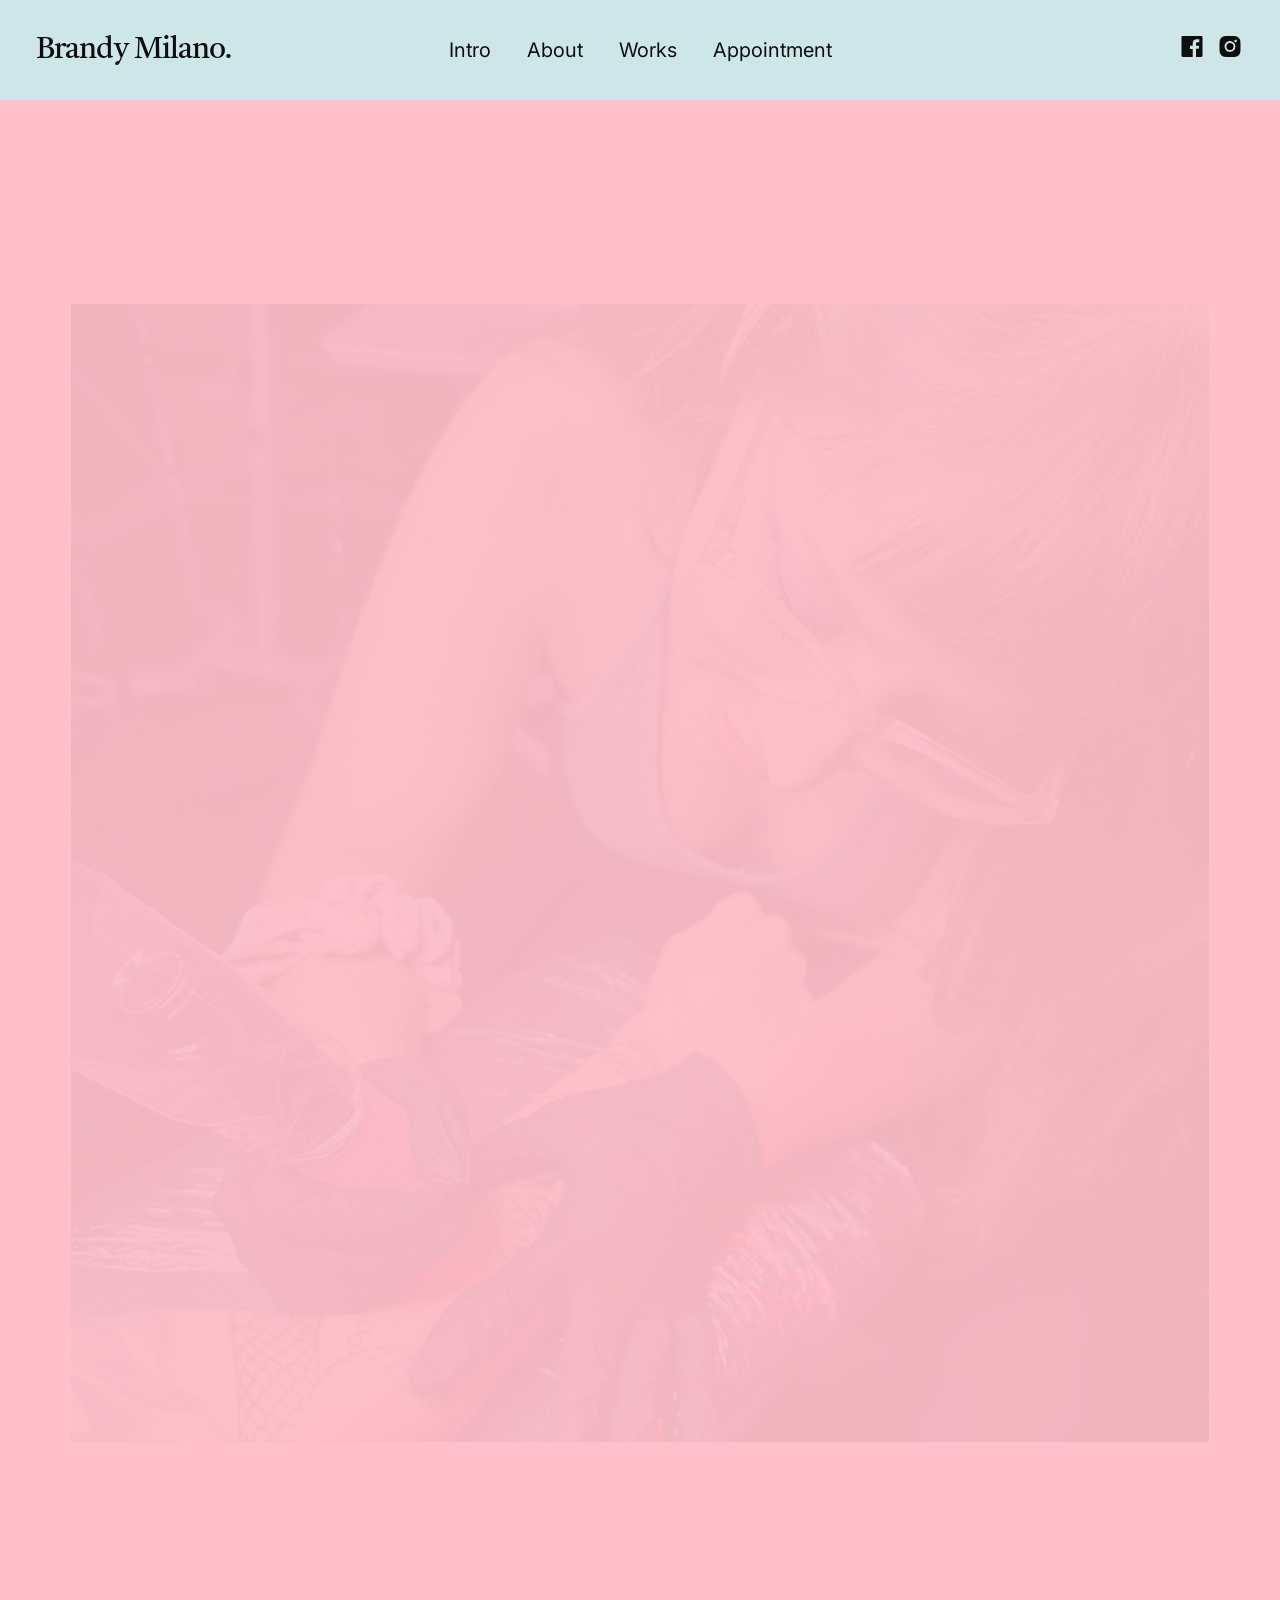
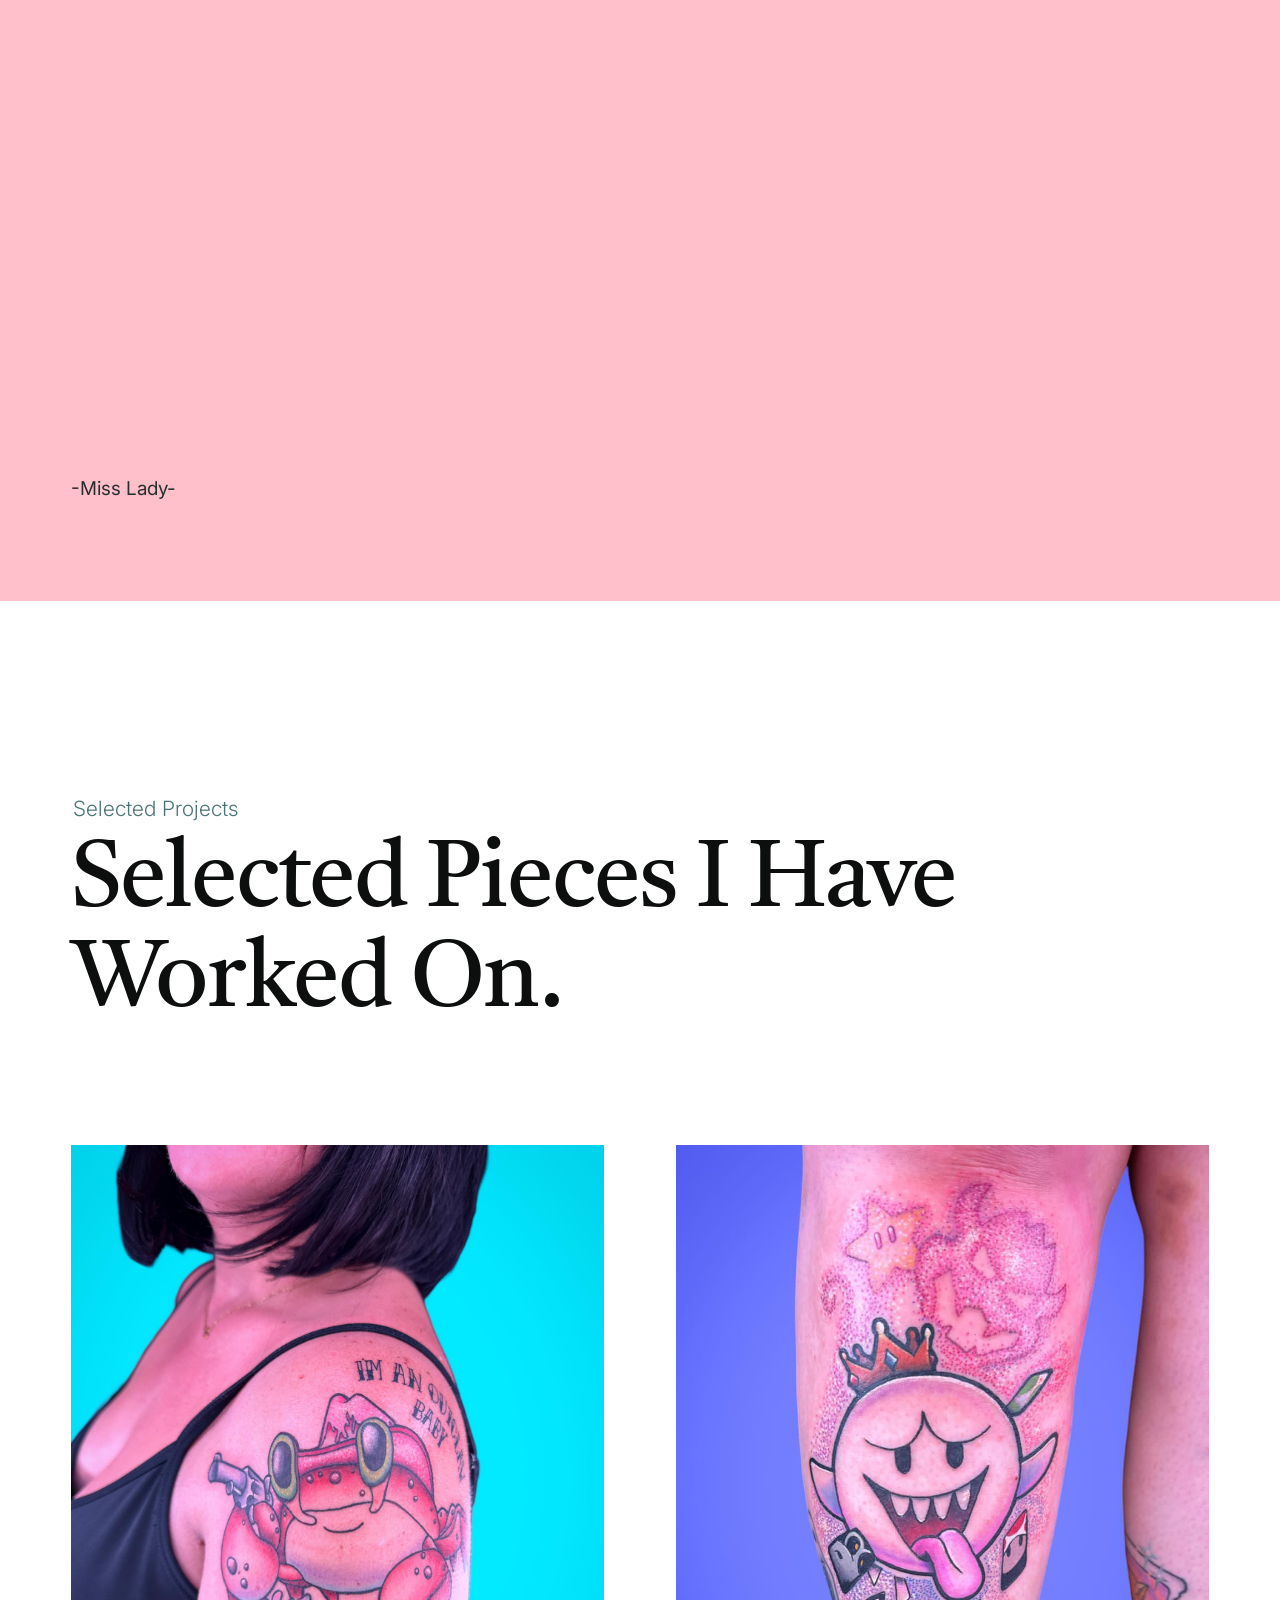
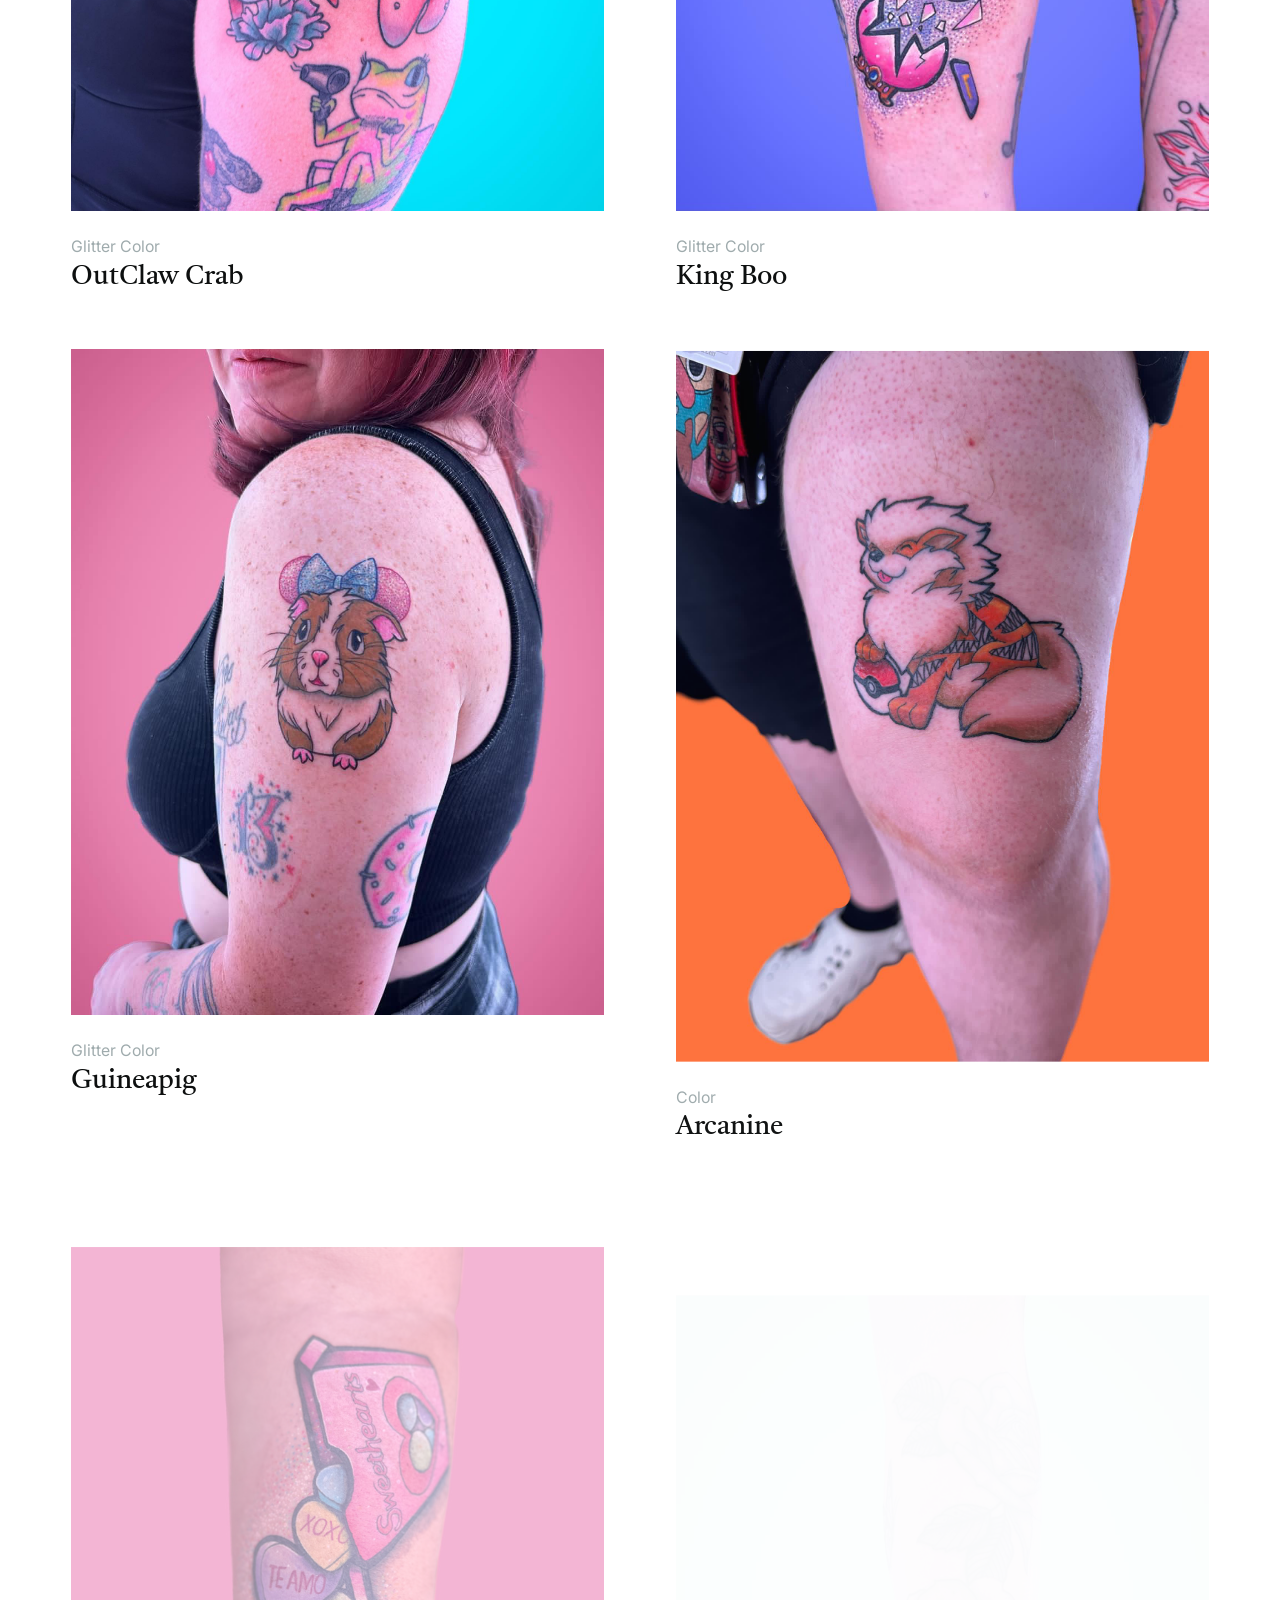
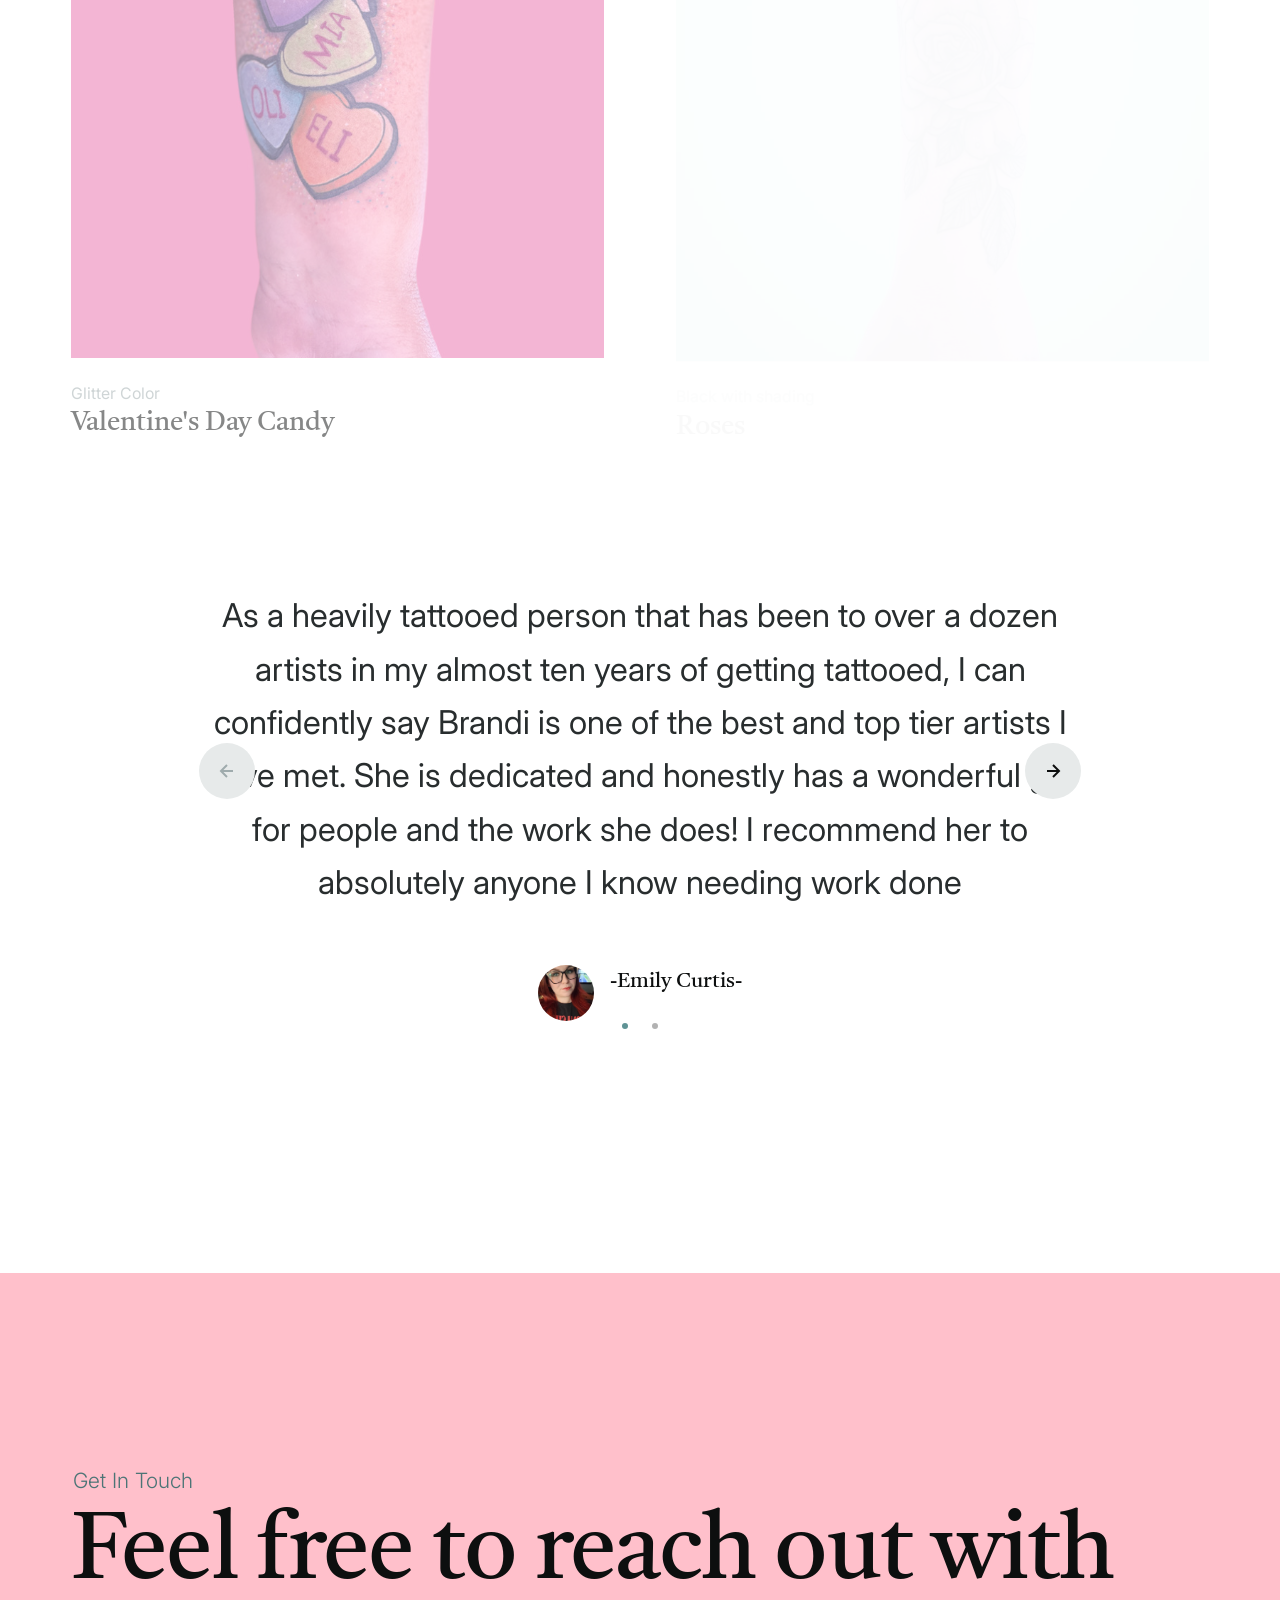
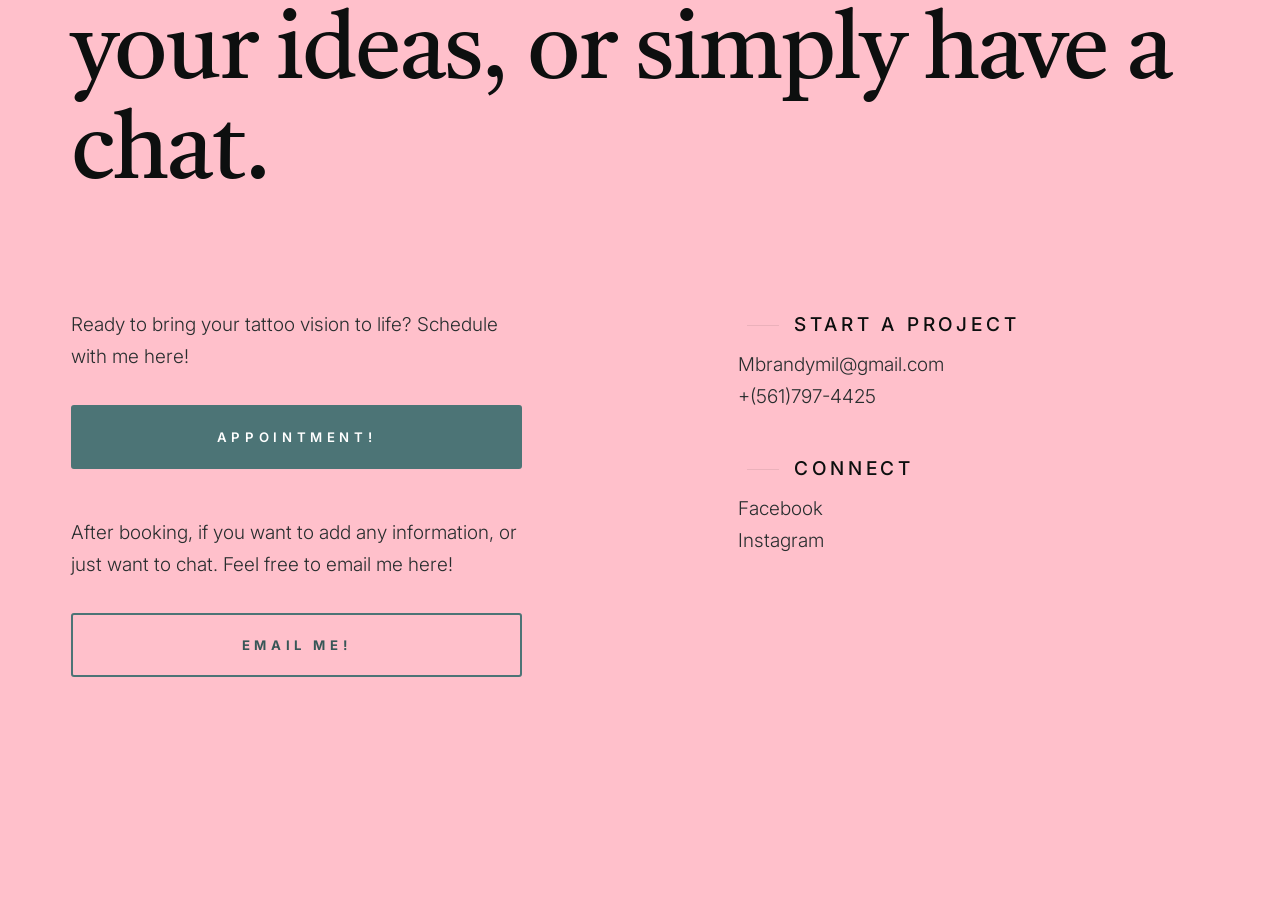
<file: index.html>
<!DOCTYPE html>
<html lang="en" class="no-js" >
<head>

    <!--- basic page needs
    ================================================== -->
    <meta charset="utf-8">
    <meta name="viewport" content="width=device-width, initial-scale=1">
    <title>Miss Lady Tattoos</title>

    <script>
        document.documentElement.classList.remove('no-js');
        document.documentElement.classList.add('js');
    </script>

    <!-- CSS
    ================================================== -->
    <link rel="stylesheet" href="css/vendor.css">
    <link rel="stylesheet" href="css/styles.css">

    <!-- favicons
    ================================================== -->
    <link rel="apple-touch-icon" sizes="180x180" href="images/portfolio/iconlogo.png">
    <link rel="icon" type="image/png" sizes="32x32" href="images/portfolio/iconlogo.png">
    <link rel="icon" type="image/png" sizes="16x16" href="images/portfolio/iconlogo.png">
    <link rel="manifest" href="site.webmanifest">

</head>


<body id="top">


    <!-- preloader
    ================================================== -->
    <div id="preloader">
        <div id="loader" class="line"></div>
    </div>


    <!-- page wrap
    ================================================== -->
    <div id="page" class="s-pagewrap">


        <!-- # site header 
        ================================================== -->
        <header id="masthead" class="s-header">

             <div class="s-header__block">
                <div class="s-header__branding">
                    <p class="site-title">
                        <a href="index.html" rel="home">Brandy Milano.</a>
                    </p>
                </div>

                <a class="s-header__menu-toggle" href="#0"><span>Menu</span></a>
            </div> <!-- end s-header__block -->

            <div class="row s-header__nav-wrap">

                <nav class="s-header__nav">
                    <ul>
                        <li class="current"><a href="#intro" class="smoothscroll">Intro</a></li>
                        <li><a href="#about" class="smoothscroll">About</a></li>
                        <li><a href="#works" class="smoothscroll">Works</a></li>
                        <li><a href="#colophon" class="smoothscroll">Appointment</a></li>
                        <!-- <li><a href="#colophon" class="smoothscroll">Contact</a></li> -->
                    </ul>
                </nav> <!-- end s-header__nav -->

                <ul class="s-header__social">
                    <li>
                        <a href="https://www.facebook.com/brandy.milano.9/">
                            <svg xmlns="http://www.w3.org/2000/svg" width="24" height="24" viewBox="0 0 24 24" style="fill:rgba(0, 0, 0, 1);transform:;-ms-filter:"><path d="M20,3H4C3.447,3,3,3.448,3,4v16c0,0.552,0.447,1,1,1h8.615v-6.96h-2.338v-2.725h2.338v-2c0-2.325,1.42-3.592,3.5-3.592 c0.699-0.002,1.399,0.034,2.095,0.107v2.42h-1.435c-1.128,0-1.348,0.538-1.348,1.325v1.735h2.697l-0.35,2.725h-2.348V21H20 c0.553,0,1-0.448,1-1V4C21,3.448,20.553,3,20,3z"></path></svg>
                            <span class="u-screen-reader-text">Facebook</span>
                        </a>
                    </li>
                    <li>
                        <a href="https://www.instagram.com/missladytattoos/">
                            <svg xmlns="http://www.w3.org/2000/svg" width="24" height="24" viewBox="0 0 24 24" style="fill: rgba(0, 0, 0, 1);transform: ;msFilter:;"><path d="M20.947 8.305a6.53 6.53 0 0 0-.419-2.216 4.61 4.61 0 0 0-2.633-2.633 6.606 6.606 0 0 0-2.186-.42c-.962-.043-1.267-.055-3.709-.055s-2.755 0-3.71.055a6.606 6.606 0 0 0-2.185.42 4.607 4.607 0 0 0-2.633 2.633 6.554 6.554 0 0 0-.419 2.185c-.043.963-.056 1.268-.056 3.71s0 2.754.056 3.71c.015.748.156 1.486.419 2.187a4.61 4.61 0 0 0 2.634 2.632 6.584 6.584 0 0 0 2.185.45c.963.043 1.268.056 3.71.056s2.755 0 3.71-.056a6.59 6.59 0 0 0 2.186-.419 4.615 4.615 0 0 0 2.633-2.633c.263-.7.404-1.438.419-2.187.043-.962.056-1.267.056-3.71-.002-2.442-.002-2.752-.058-3.709zm-8.953 8.297c-2.554 0-4.623-2.069-4.623-4.623s2.069-4.623 4.623-4.623a4.623 4.623 0 0 1 0 9.246zm4.807-8.339a1.077 1.077 0 0 1-1.078-1.078 1.077 1.077 0 1 1 2.155 0c0 .596-.482 1.078-1.077 1.078z"></path><circle cx="11.994" cy="11.979" r="3.003"></circle></svg>
                            <span class="u-screen-reader-text">Instagram</span>
                        </a>
                    </li>
                    
                    <!-- <li>
                        <a href="#0">
                            <svg xmlns="http://www.w3.org/2000/svg" width="24" height="24" viewBox="0 0 24 24" style="fill: rgba(0, 0, 0, 1);transform: ;msFilter:;"><path fill-rule="evenodd" clip-rule="evenodd" d="M12.026 2c-5.509 0-9.974 4.465-9.974 9.974 0 4.406 2.857 8.145 6.821 9.465.499.09.679-.217.679-.481 0-.237-.008-.865-.011-1.696-2.775.602-3.361-1.338-3.361-1.338-.452-1.152-1.107-1.459-1.107-1.459-.905-.619.069-.605.069-.605 1.002.07 1.527 1.028 1.527 1.028.89 1.524 2.336 1.084 2.902.829.091-.645.351-1.085.635-1.334-2.214-.251-4.542-1.107-4.542-4.93 0-1.087.389-1.979 1.024-2.675-.101-.253-.446-1.268.099-2.64 0 0 .837-.269 2.742 1.021a9.582 9.582 0 0 1 2.496-.336 9.554 9.554 0 0 1 2.496.336c1.906-1.291 2.742-1.021 2.742-1.021.545 1.372.203 2.387.099 2.64.64.696 1.024 1.587 1.024 2.675 0 3.833-2.33 4.675-4.552 4.922.355.308.675.916.675 1.846 0 1.334-.012 2.41-.012 2.737 0 .267.178.577.687.479C19.146 20.115 22 16.379 22 11.974 22 6.465 17.535 2 12.026 2z"></path></svg>
                            <span class="u-screen-reader-text">Github</span>
                        </a>
                    </li>
                    <li>
                        <a href="#0">
                            <svg xmlns="http://www.w3.org/2000/svg" width="24" height="24" viewBox="0 0 24 24" style="fill:rgba(0, 0, 0, 1);transform:;-ms-filter:"><path d="M20.66,6.98c-0.894-1.533-2.107-2.747-3.641-3.64C15.486,2.447,13.813,2,12,2S8.514,2.447,6.98,3.34 C5.447,4.233,4.233,5.447,3.34,6.98S2,10.187,2,12s0.446,3.487,1.34,5.02c0.894,1.534,2.107,2.747,3.641,3.64 C8.514,21.553,10.187,22,12,22s3.486-0.447,5.02-1.34c1.533-0.893,2.747-2.106,3.641-3.64C21.554,15.487,22,13.813,22,12 S21.554,8.513,20.66,6.98z M12,3.66c2,0,3.772,0.64,5.32,1.919c-0.92,1.174-2.286,2.14-4.1,2.9c-1.002-1.813-2.088-3.327-3.261-4.54 C10.641,3.753,11.319,3.66,12,3.66z M5.51,6.8c0.754-0.947,1.656-1.686,2.711-2.22c1.212,1.201,2.325,2.7,3.34,4.5 c-2,0.6-4.114,0.9-6.341,0.9c-0.573,0-1.006-0.013-1.3-0.04C4.227,8.793,4.757,7.747,5.51,6.8z M3.66,12 c0-0.054,0.003-0.12,0.01-0.2c0.007-0.08,0.01-0.146,0.01-0.2c0.254,0.014,0.641,0.02,1.161,0.02c2.666,0,5.146-0.367,7.439-1.1 c0.187,0.373,0.381,0.793,0.58,1.26c-1.32,0.293-2.674,1.006-4.061,2.14S6.4,16.247,5.76,17.5C4.36,15.913,3.66,14.08,3.66,12z M12,20.34c-1.894,0-3.594-0.587-5.101-1.759C7.5,17.394,8.423,16.259,9.67,15.18c1.246-1.08,2.483-1.753,3.71-2.02 c0.772,2.133,1.293,4.339,1.56,6.62C13.966,20.153,12.986,20.34,12,20.34z M19.08,16.38c-0.666,1.066-1.526,1.94-2.58,2.621 c-0.24-2.08-0.7-4.107-1.379-6.081c0.932-0.066,1.765-0.1,2.5-0.1c0.799,0,1.686,0.034,2.659,0.1 C20.146,14.16,19.746,15.313,19.08,16.38z M17.84,11.38c-1.16,0-2.233,0.047-3.22,0.14c-0.254-0.653-0.48-1.193-0.68-1.62 c2.066-0.906,3.532-2.006,4.399-3.3c1.2,1.414,1.854,3.027,1.96,4.84C19.487,11.4,18.667,11.38,17.84,11.38z"></path></svg>
                            <span class="u-screen-reader-text">Dribbble</span>
                        </a> -->
                    </li>
                </ul>  <!-- end s-header__social -->

            </div> <!-- end s-header__nav-wrap -->

        </header> <!-- end s-header -->


        <!-- intro
        ================================================== -->
        <section id="intro" class="s-intro">

            <div class="row">
                <div class="column lg-12 s-intro__content">

                    <div class="s-intro__text">
                        <h1 class="s-intro__text-huge animate-on-load">
                            Brandy .M
                        </h1>
                        <h3 class="animate-on-load">Tattoo <!-- <span>/span> --> Artist</h3>
                    </div>

                    <div class="s-intro__bg"></div>

                </div>
            </div>

        </section> <!-- end s-intro -->


        <!-- about
        ================================================== -->
        <section id="about" class="s-about">


            <div class="s-about__block s-about__intro">

                <div class="row">
                    <div class="column lg-12">
                        <h2 class="text-pretitle animate-on-load">About Me</h2>
    
                        <p class="attention-getter animate-on-load">
                            Hi, I’m Brandy, a passionate tattoo artist dedicated to bringing your ideas to life through ink. With a focus on clean lines, vibrant colors, and intricate details, my work is all about creating unique, meaningful designs that resonate with my clients. Whether you're looking for a small, delicate piece or a bold statement tattoo, I’m here to help turn your vision into art.

                            I believe that tattoos are not just body art but a form of self-expression, and I take pride in working closely with each client to ensure their story is told beautifully. I’m always exploring new techniques and styles to evolve my craft, so each piece is a reflection of both my creativity and your individuality.
                            
                            Let’s collaborate on something amazing!
                        </p>
                        <p>-Miss Lady-</p>
                    </div>
                </div>

            </div> 


        

        <!-- # works
        ================================================== -->
        <section id="works" class="s-works">

            <div class="row">
                <div class="column lg-12">
                    <h2 class="text-pretitle">Selected Projects</h2>

                    <p class="text-huge-title">
                    Selected Pieces I Have Worked On.
                    </p>
                </div>
            </div>

            <div class="row folio-list block-lg-one-half block-stack-on-550" data-animate-block>

                <div class="column" data-animate-el>
                    <div class="folio-item">
                        <div class="folio-item__thumb">
                            <a class="folio-item__thumb-link" href="images/portfolio/458962367_18047987257926377_3507785669314130605_n.jpg" Title="OutClaw Crab" data-size="600x700">
                                <img src="images/portfolio/458962367_18047987257926377_3507785669314130605_n.jpg" 
                                     srcset="images/portfolio/458962367_18047987257926377_3507785669314130605_n.jpg 1x, images/portfolio/458962367_18047987257926377_3507785669314130605_n.jpg@2x" alt="">
                            </a>
                        </div>
                        <div class="folio-item__info">
                            <div class="folio-item__meta">
                                <span class="cat">Glitter Color</span>
                                <!-- <a href="https://www.behance.net/" title="Project Link" class="project-link">Project Link</a> -->
                            </div>
                            <h4 class="folio-item__title">OutClaw Crab</h4>
                        </div>
                        <div class="folio-item__caption">
                            <p></p>
                        </div>
                    </div>
                </div> <!-- end column -->
                <div class="column" data-animate-el>
                    <div class="folio-item">
                        <div class="folio-item__thumb">
                            <a class="folio-item__thumb-link" href="images/portfolio/IBGS7936.JPG" title="Grayscale" data-size="600x700">
                                <img src="images/portfolio/IBGS7936.JPG" 
                                     srcset="images/portfolio/IBGS7936.JPG 1x, images\portfolio\IBGS7936.JPG@2x" alt="">
                            </a>
                        </div>
                        <div class="folio-item__info">
                            <div class="folio-item__meta">
                                <span class="cat">Glitter Color</span>
                                <!-- <a href="https://www.behance.net/" title="Project Link" class="project-link">Project Link</a> -->
                            </div>
                            <h4 class="folio-item__title">King Boo</h4>
                        </div>
                        <div class="folio-item__caption">
                            <p></p>
                        </div>
                    </div>
                </div> <!-- end column -->
                <div class="column" data-animate-el>
                    <div class="folio-item">
                        <div class="folio-item__thumb">
                            <a class="folio-item__thumb-link" href="images/portfolio/LNLI8053.JPG" title="The Lamp" data-size="600x700">
                                <img src="images/portfolio/lamp.jpg" 
                                     srcset="images/portfolio/LNLI8053.JPG 1x, images/portfolio/LNLI8053.JPG@2x" alt="">
                            </a>
                        </div>
                        <div class="folio-item__info">
                            <div class="folio-item__meta">
                                <span class="cat">Glitter Color</span>
                                <!-- <a href="https://www.behance.net/" title="Project Link" class="project-link">Project Link</a> -->
                            </div>
                            <h4 class="folio-item__title">Guineapig</h4>
                        </div>
                        <div class="folio-item__caption">
                            <p></p>
                        </div>
                    </div>
                </div> <!-- end column -->
                <div class="column" data-animate-el>
                    <div class="folio-item">
                        <div class="folio-item__thumb">
                            <a class="folio-item__thumb-link" href="images/PHZT5736.JPG" title="Caffein & Tulips" data-size="600x700">
                                <img src="images/PHZT5736.JPG" 
                                     srcset="images/PHZT5736.JPG 1x, images/PHZT5736.JPG@2x" alt="">
                            </a>
                        </div>
                        <div class="folio-item__info">
                            <div class="folio-item__meta">
                                <span class="cat">Color</span>
                                <!-- <a href="https://www.behance.net/" title="Project Link" class="project-link">Project Link</a> -->
                            </div>
                            <h4 class="folio-item__title">
                                Arcanine
                            </h4>
                        </div>
                        <div class="folio-item__caption">
                            <p></p>
                        </div>
                    </div>
                </div> 
                <div class="column" data-animate-el>
                    <div class="folio-item">
                        <div class="folio-item__thumb">
                            <a class="folio-item__thumb-link" href="images/GTHL4815.JPG" title="Tropical" data-size="600x700">
                                <img src="images/GTHL4815.JPG" 
                                     srcset="images/GTHL4815.JPG 1x, images/GTHL4815.JPG@x2" alt="">
                            </a>
                        </div>
                        <div class="folio-item__info">
                            <div class="folio-item__meta">
                                <span class="cat">Glitter Color</span>
                                <!-- <a href="https://www.behance.net/" title="Project Link" class="project-link">Project Link</a> -->
                            </div>
                            <h4 class="folio-item__title">Valentine's Day Candy</h4>
                        </div>
                        <div class="folio-item__caption">
                            <p></p>
                        </div>
                    </div>
                </div> 
                <div class="column" data-animate-el>
                    <div class="folio-item">
                        <div class="folio-item__thumb">
                            <a class="folio-item__thumb-link" href="images/XIVX3357.JPG" title="Roses" data-size="600x700">
                                <img src="images/XIVX3357.JPG" 
                                     srcset="images/XIVX3357.JPG 1x, images/XIVX3357.JPG@2x.jpg@2x" alt="">
                            </a>
                        </div>
                        <div class="folio-item__info">
                            <div class="folio-item__meta">
                                <span class="cat">Black with shading</span>
                                <!-- <a href="https://www.behance.net/" title="Project Link" class="project-link">Project Link</a> -->
                            </div>
                            <h4 class="folio-item__title">Roses</h4>
                        </div>
                        <div class="folio-item__caption">
                            <p></p>
                        </div>
                    </div>
                </div> 
    
            </div> 

            <div class="row testimonials">
                <div class="column lg-12">
    
                    <div class="swiper testimonial-slider">
    
                        <div class="swiper-wrapper">

                            <div class="testimonial-slider__slide swiper-slide">
                                <p>
                                    As a heavily tattooed person that has been to over a dozen artists in my almost ten years of getting tattooed, I can confidently say Brandi is one of the best and top tier artists I have met. She is dedicated and honestly has a wonderful gift for people and the work she does! I recommend her to absolutely anyone I know needing work done

                                    
                                </p>
                                <div class="testimonial-slider__author">
                                    <img src="images/unnamed.jpg" alt="Author image" class="testimonial-slider__avatar">
                                    <cite class="testimonial-slider__cite">
                                        <strong>-Emily Curtis-</strong>
                                        <span></span>
                                    </cite>
                                </div>
                            </div> 
            
                            <div class="testimonial-slider__slide swiper-slide">
                                <p>
                                    Brandy is not only an incredibly talented and professional tattoo artist but a joy to be around, I had a great experience with her and will definitely be returning!

                                    
                                </p>
                                
                                
                                <div class="testimonial-slider__author">
                                    <img src="images/unnamed (1).jpg" alt="Author image" class="testimonial-slider__avatar">
                                    <cite class="testimonial-slider__cite">
                                        <strong>-Megan Leigh-</strong>
                                        <span></span>
                                    </cite>
                                </div>
                            </div> 
            
                            <!-- <div class="testimonial-slider__slide swiper-slide">
                                <p>
                                Repellat dignissimos libero. Qui sed at corrupti expedita voluptas odit. Nihil ea quia nesciunt. Ducimus aut sed ipsam.  
                                Autem eaque officia cum exercitationem sunt voluptatum accusamus. Quasi voluptas eius distinctio.
                                Voluptatem dignissimos ut.
                                </p>
                                <div class="testimonial-slider__author">
                                    <img src="images/avatars/user-01.jpg" alt="Author image" class="testimonial-slider__avatar">
                                    <cite class="testimonial-slider__cite">
                                        <strong>John Morgan</strong>
                                        <span>JP Morgan & Co.</span>
                                    </cite>
                                </div>
                            </div> 

                            <div class="testimonial-slider__slide swiper-slide">
                                <p>
                                Excepturi nam cupiditate culpa doloremque deleniti repellat. Veniam quos repellat voluptas animi adipisci.
                                Nisi eaque consequatur. Voluptatem dignissimos ut ducimus accusantium perspiciatis.
                                Quasi voluptas eius distinctio. Atque eos maxime.
                                </p>
                                <div class="testimonial-slider__author">
                                    <img src="images/avatars/user-05.jpg" alt="Author image" class="testimonial-slider__avatar">
                                    <cite class="testimonial-slider__cite">
                                        <strong>Henry Ford</strong>
                                        <span>Ford Motor Co.</span>
                                    </cite>
                                </div>
                            </div> 
        
                        </div>  -->

                        <div class="testimonial-slider__next">
                            <svg xmlns="http://www.w3.org/2000/svg" width="24" height="24" viewBox="0 0 24 24" style="fill: rgba(0, 0, 0, 1);transform: ;msFilter:;"><path d="m11.293 17.293 1.414 1.414L19.414 12l-6.707-6.707-1.414 1.414L15.586 11H6v2h9.586z"></path></svg>
                        </div>
                        <div class="testimonial-slider__prev">
                            <svg xmlns="http://www.w3.org/2000/svg" width="24" height="24" viewBox="0 0 24 24" style="fill: rgba(0, 0, 0, 1);transform: ;msFilter:;"><path d="M12.707 17.293 8.414 13H18v-2H8.414l4.293-4.293-1.414-1.414L4.586 12l6.707 6.707z"></path></svg>
                        </div>
    
                        <div class="swiper-pagination"></div>
    
                    </div> 
    
                </div> 
            </div> 

        </section> 


        <!-- # site footer
        ================================================== -->
        <footer id="colophon" class="s-footer">

            <div class="row s-footer__contact-header">
                <div class="column lg-12">
                    <h2 class="text-pretitle">Get In Touch</h2>

                    <p class="text-huge-title">
                        Feel free to reach out with your ideas, or simply have a chat.
                    </p>
                </div>
            </div> <!-- end s-footer__content -->

            <div class="row s-footer__contact-content">

                <div class="column lg-5 md-6 stack-on-900 left-block">
                    <p>
                        Ready to bring your tattoo vision to life? Schedule with me here! 

                    <div class="s-footer__buttons">
                        <a href="https://book.heygoldie.com/Missladytattoos" class="btn btn--primary u-fullwidth">Appointment!</a>
                    </div>

                    </p>
                    <p>
                        After booking, if you want to add any information, or just want to chat. Feel free to email me here! 
                    <div class="s-footer__buttons">
                        <a href="mailto:Mbrandymil@gmail.com" class="btn btn--stroke u-fullwidth">Email me!</a>
                    </div>

                    </p>
                </div>

                <div class="column lg-4 md-5 stack-on-900 right-block">

                    <div class="s-footer__contact-info" >
                        <h2 class="text-subtitle">
                            Start A Project
                        </h2>
                        <ul class="link-list">
                            <li><a href="mailto:Mbrandymil@gmail.com">Mbrandymil@gmail.com</a></li>
                            <li><a href="tel:+5617974425"></a>+(561)797-4425</li>
                        </ul>
                    </div>

                    <div class="s-footer__social">
                        <h2 class="text-subtitle">
                            Connect
                        </h2>
                        <ul class="link-list">
                            <li><a href="https://www.facebook.com/brandy.milano.9/">Facebook</a></li>
                            <li><a href="https://www.instagram.com/missladytattoos/">Instagram</a></li>
                            <!-- <li><a href="#0">Github</a></li>
                            <li><a href="#0">Dribbble</a></li> -->
                        </ul>
                    </div>
                    
                </div>
            </div> <!-- end s-footer__contact-content -->



                <div class="ss-go-top">
                    <a class="smoothscroll" title="Back to Top" href="#top">
                        <svg xmlns="http://www.w3.org/2000/svg" width="24" height="24" viewBox="0 0 24 24" style="fill: rgba(0, 0, 0, 1);transform: ;msFilter:;"><path d="M6 4h12v2H6zm5 10v6h2v-6h5l-6-6-6 6z"></path></svg>
                    </a>
                </div>
            </div> <!-- end s-footer__bottom-->

        </footer> <!-- end s-footer -->

    </div> <!-- end s-pagewrap -->


    <!-- photoswipe background
    ================================================== -->
    <div aria-hidden="true" class="pswp" role="dialog" tabindex="-1">

        <div class="pswp__bg"></div>
        <div class="pswp__scroll-wrap">

            <div class="pswp__container">
                <div class="pswp__item"></div>
                <div class="pswp__item"></div>
                <div class="pswp__item"></div>
            </div>

            <div class="pswp__ui pswp__ui--hidden">
                <div class="pswp__top-bar">
                    <div class="pswp__counter"></div><button class="pswp__button pswp__button--close" title="Close (Esc)"></button> <button class="pswp__button pswp__button--share" title=
                    "Share"></button> <button class="pswp__button pswp__button--fs" title="Toggle fullscreen"></button> <button class="pswp__button pswp__button--zoom" title=
                    "Zoom in/out"></button>
                    <div class="pswp__preloader">
                        <div class="pswp__preloader__icn">
                            <div class="pswp__preloader__cut">
                                <div class="pswp__preloader__donut"></div>
                            </div>
                        </div>
                    </div>
                </div>
                <div class="pswp__share-modal pswp__share-modal--hidden pswp__single-tap">
                    <div class="pswp__share-tooltip"></div>
                </div><button class="pswp__button pswp__button--arrow--left" title="Previous (arrow left)"></button> <button class="pswp__button pswp__button--arrow--right" title=
                "Next (arrow right)"></button>
                <div class="pswp__caption">
                    <div class="pswp__caption__center"></div>
                </div>
            </div>

        </div>

    </div> <!-- end photoSwipe background -->


    <!-- Java Script
    ================================================== -->
    <script src="js/plugins.js"></script>
    <script src="js/main.js"></script>

</body>
</html>
</file>
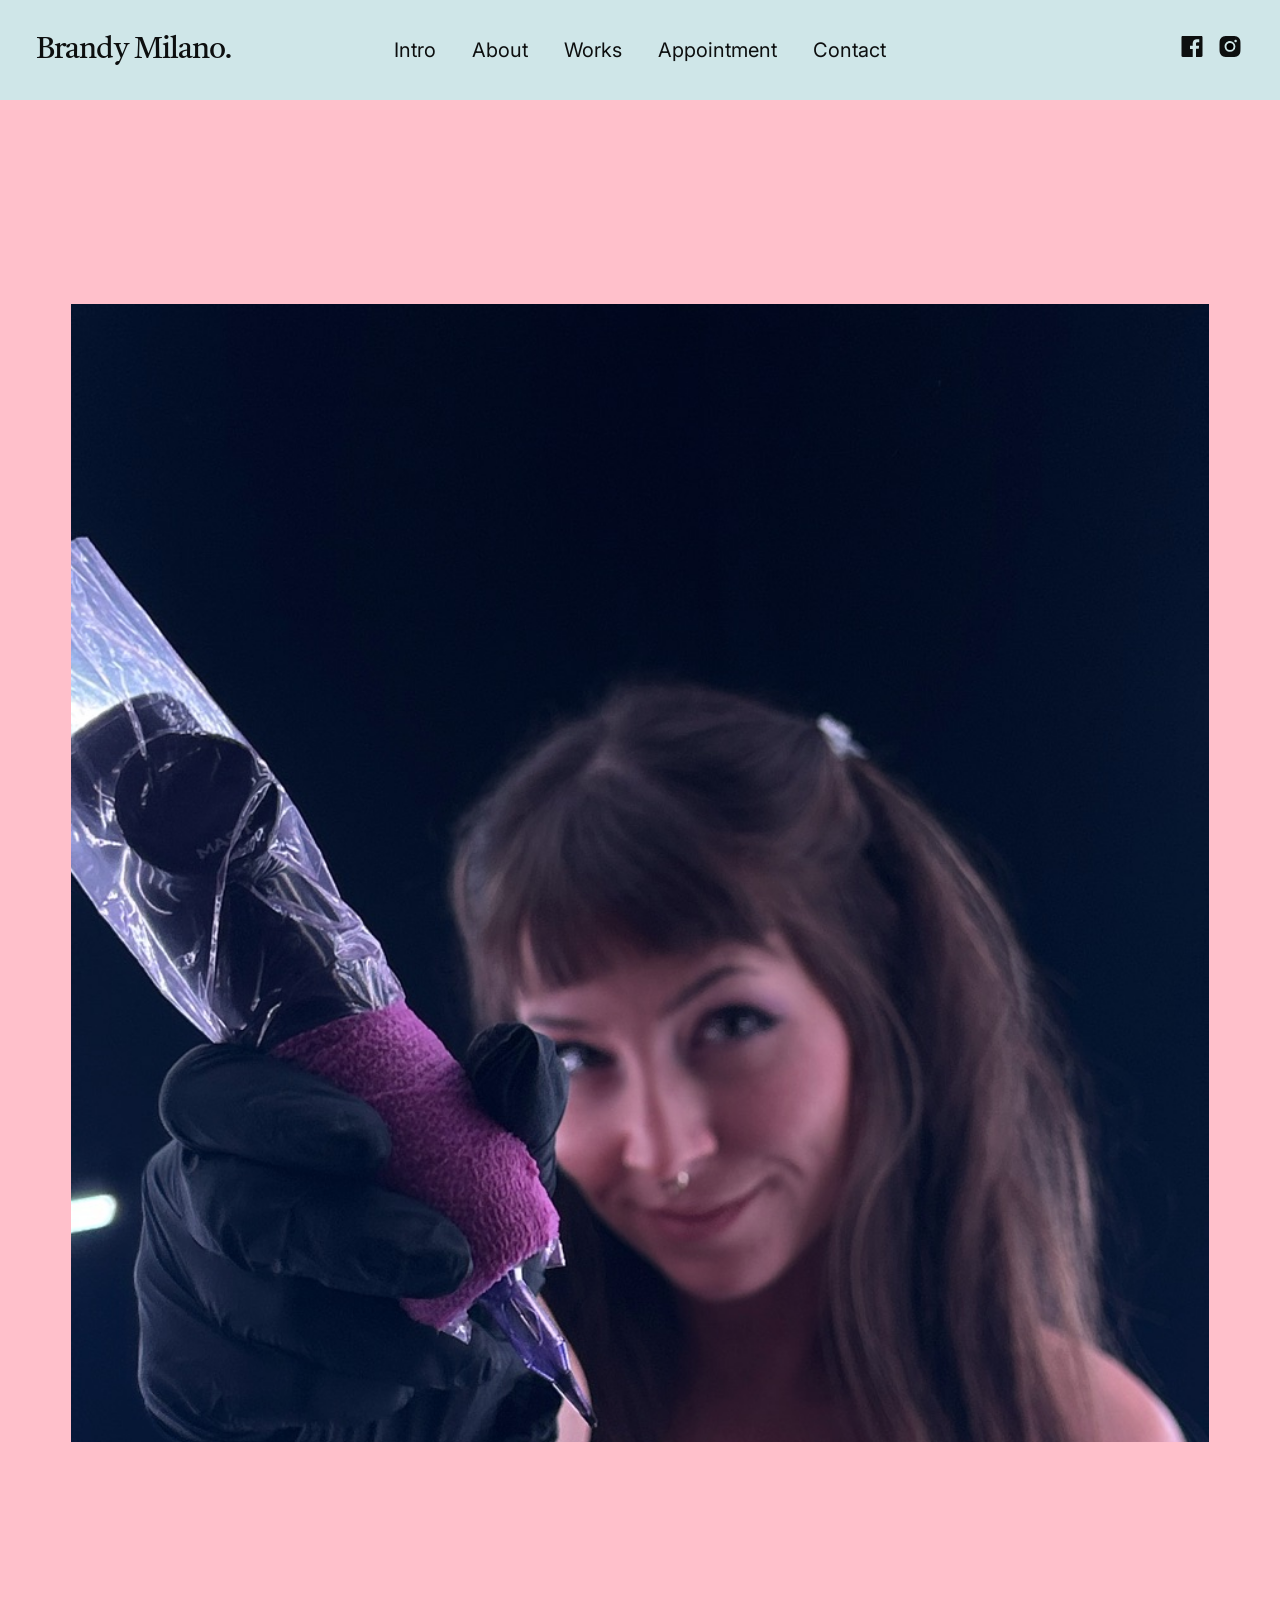
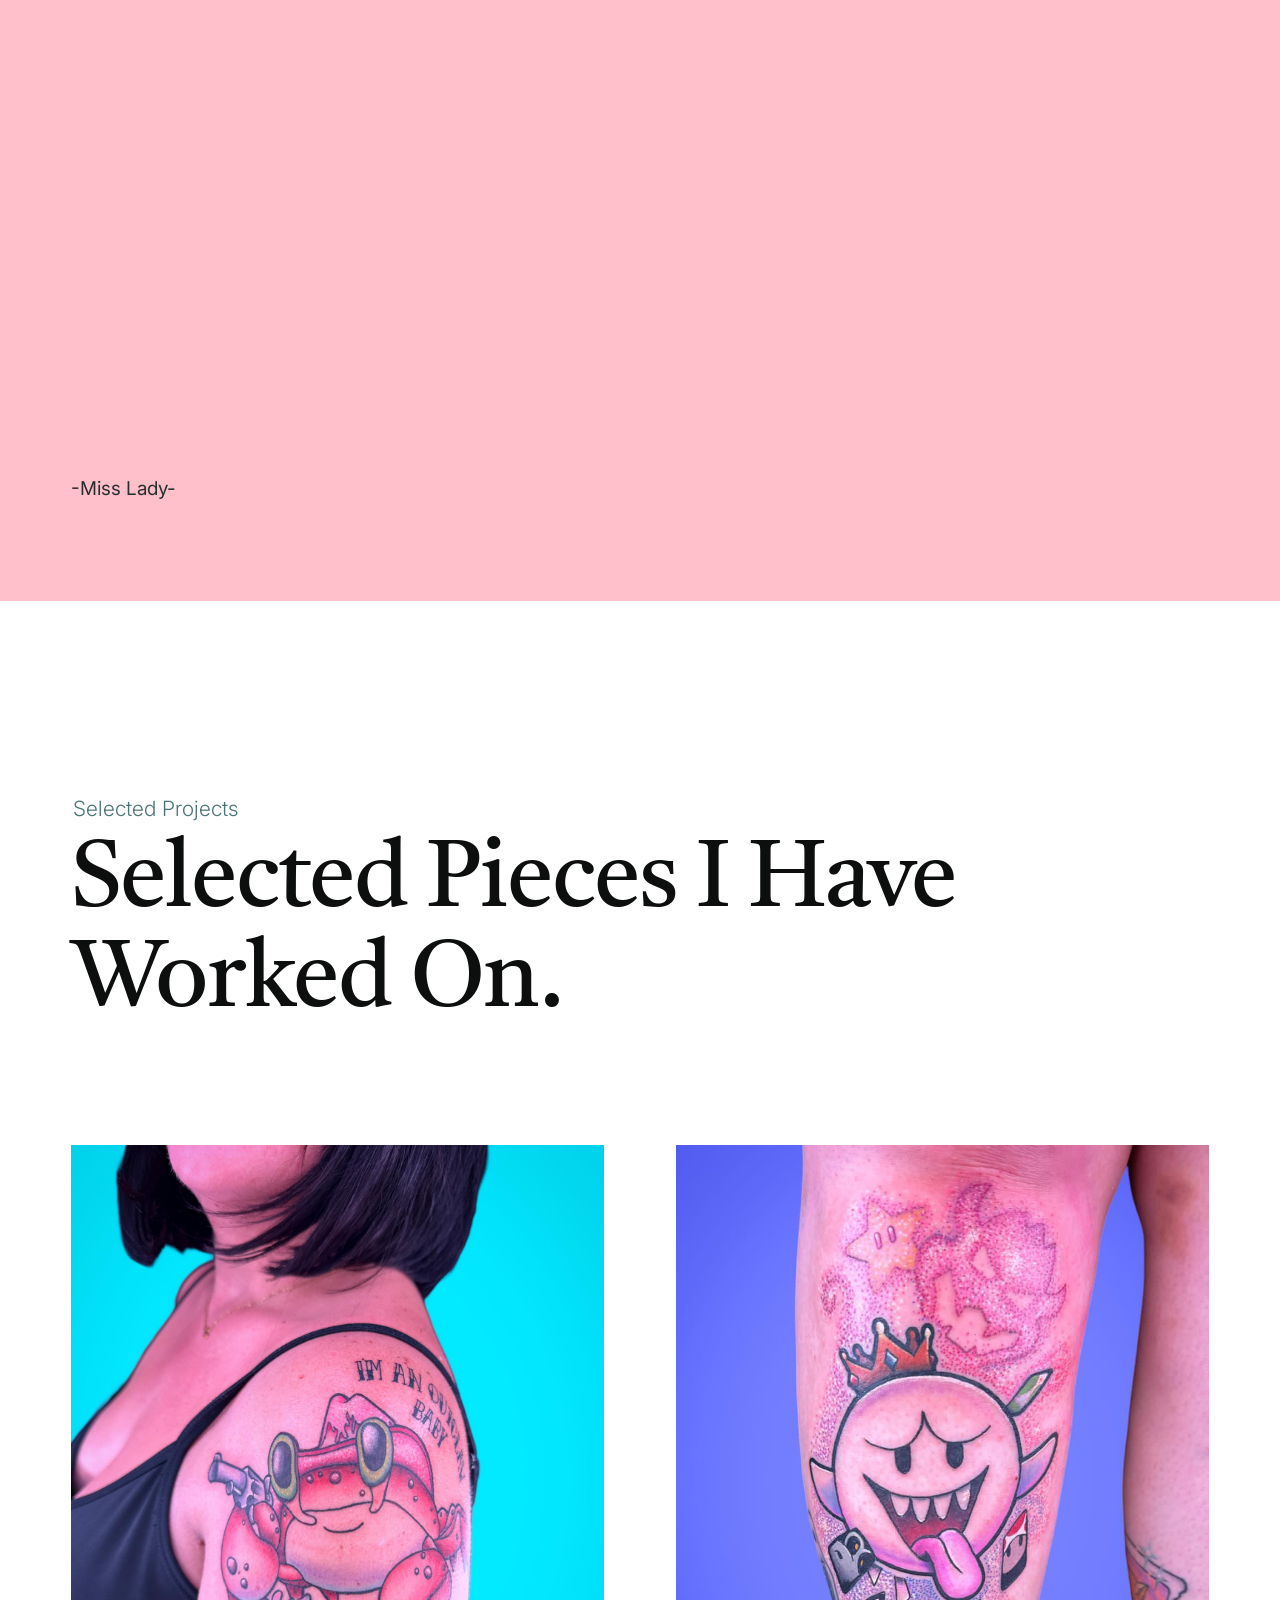
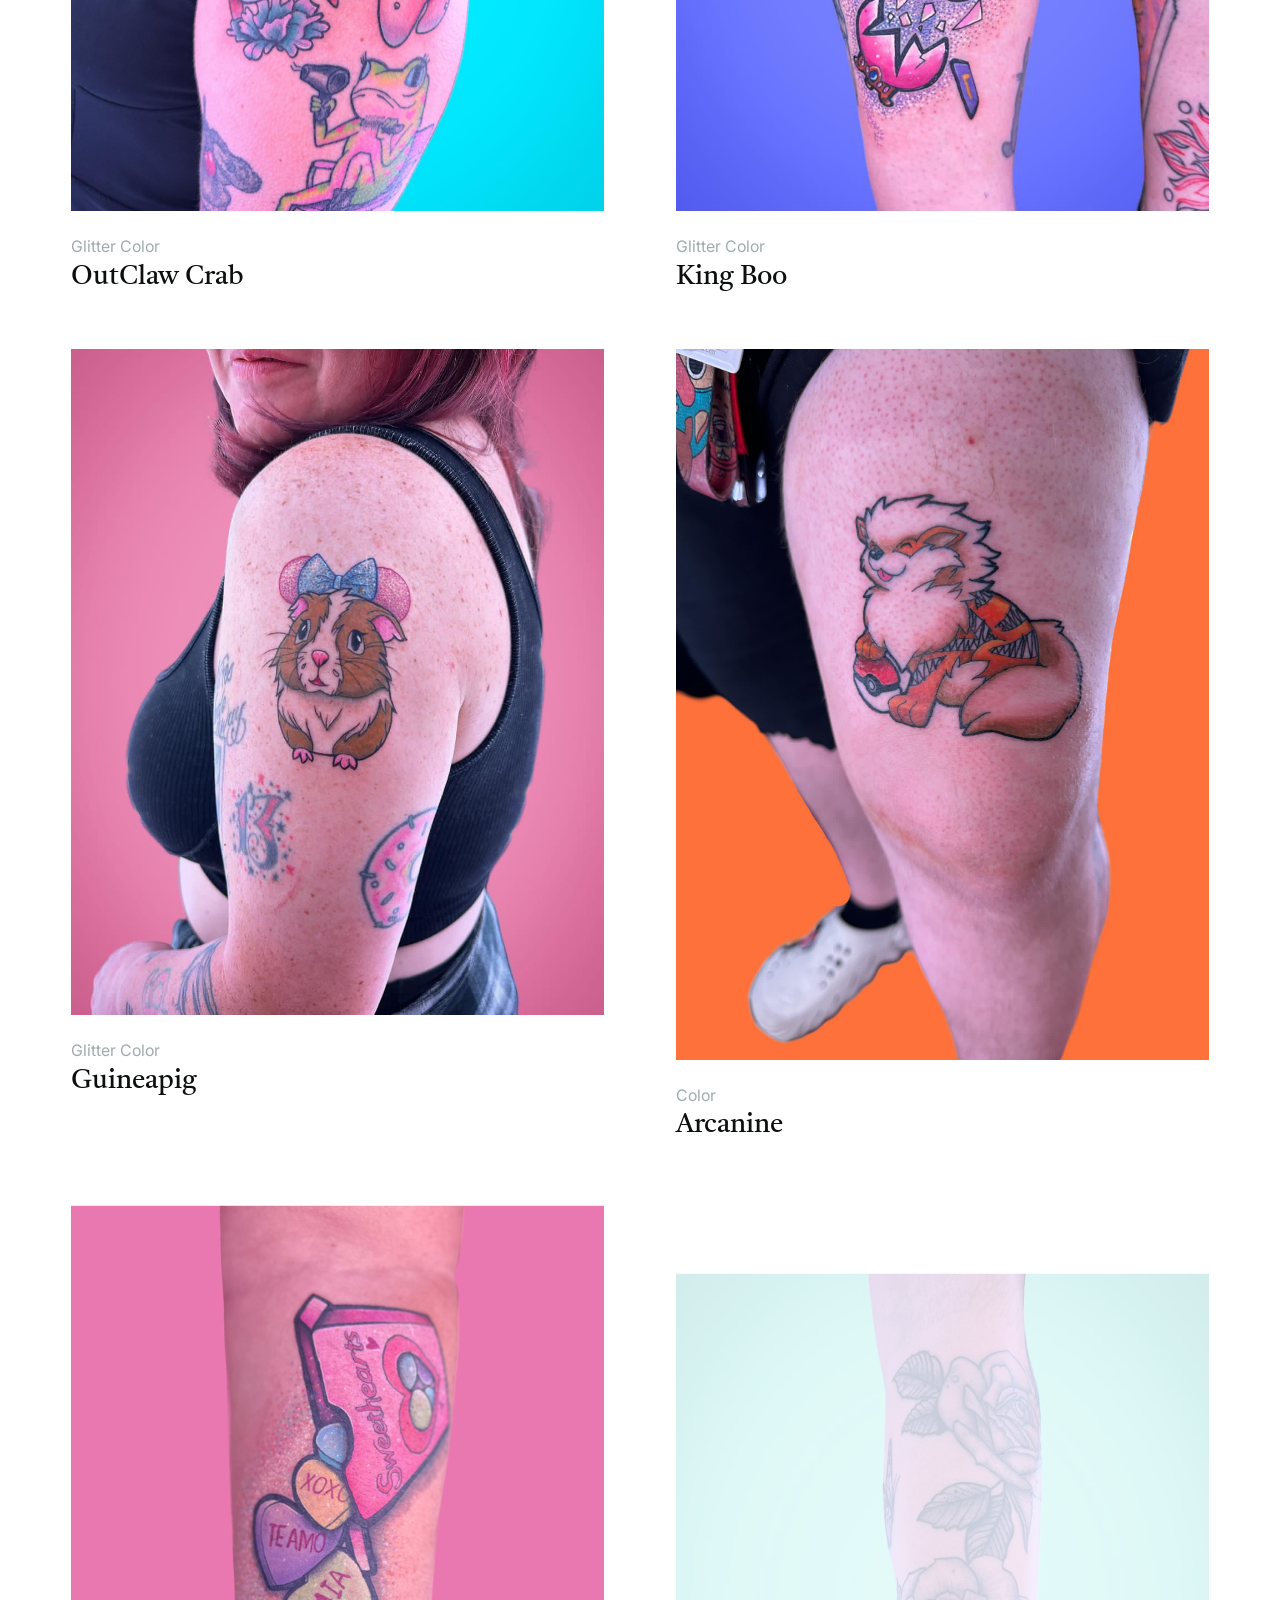
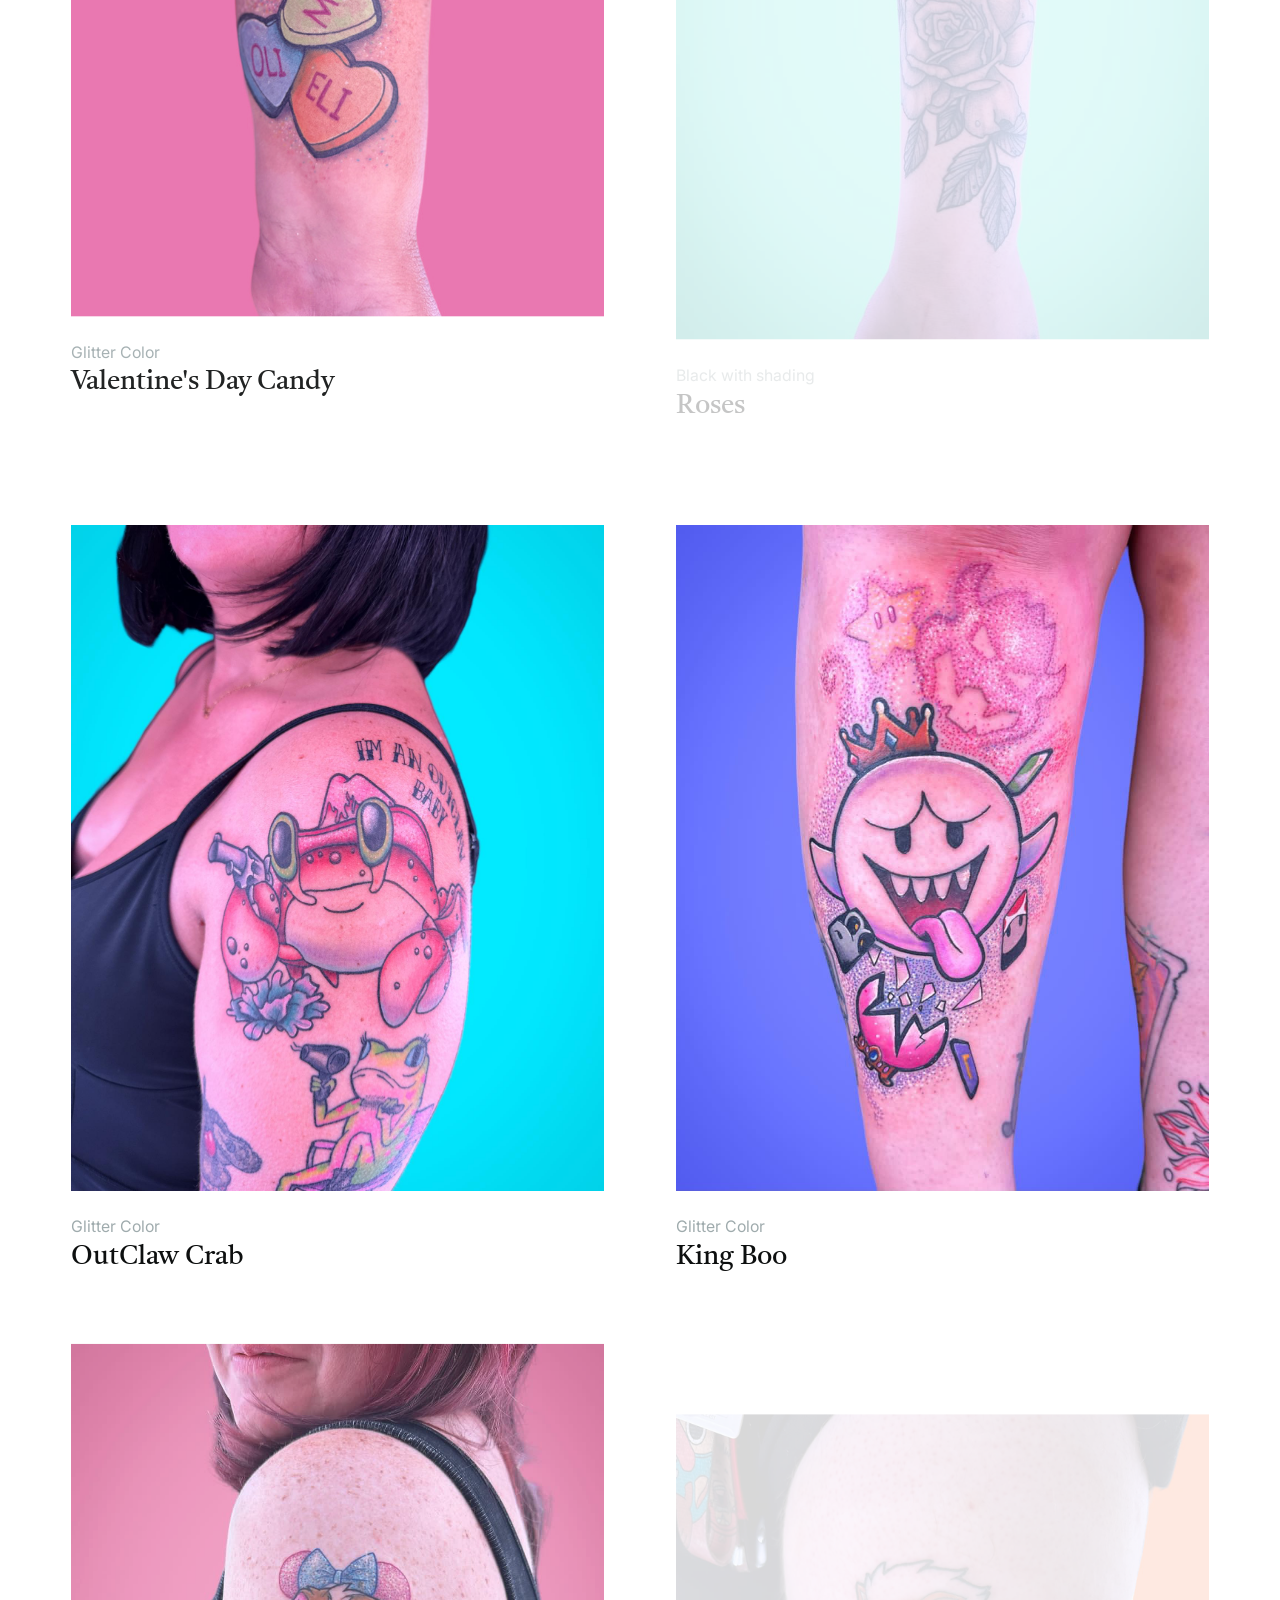
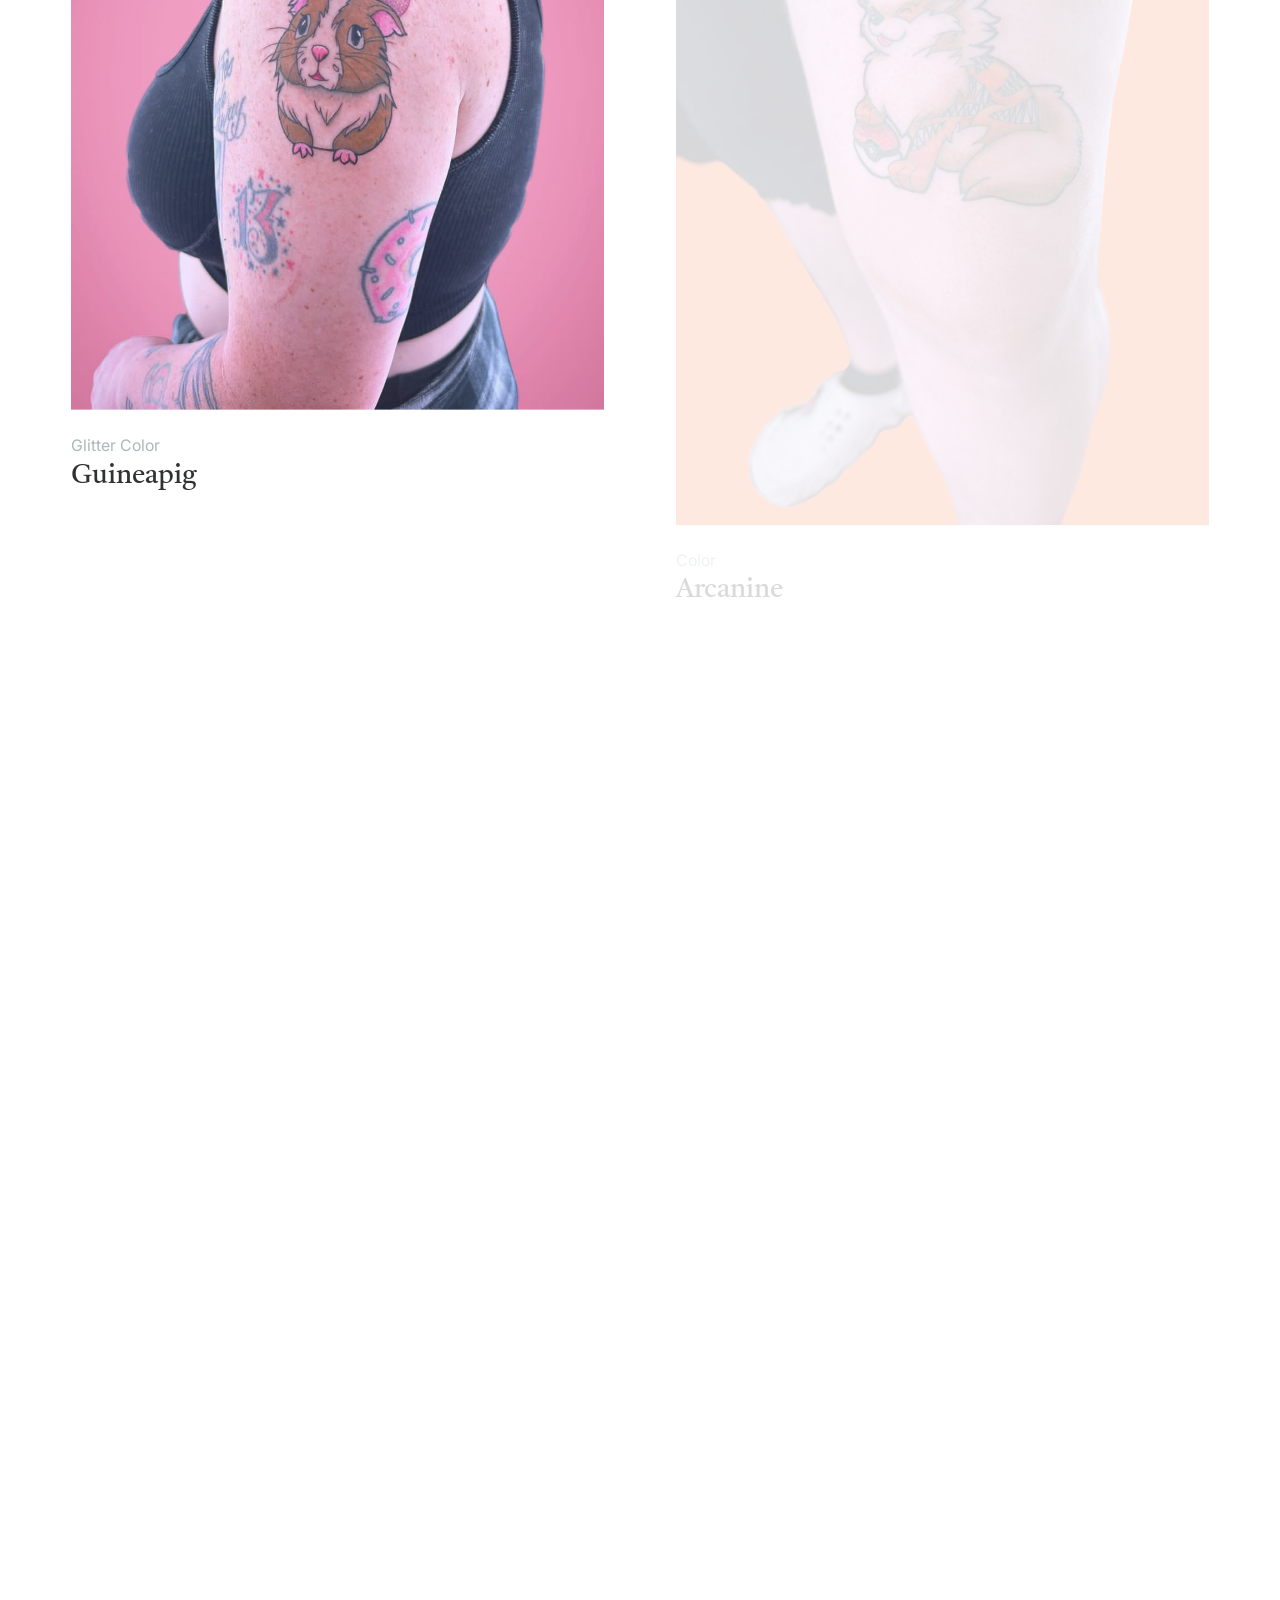
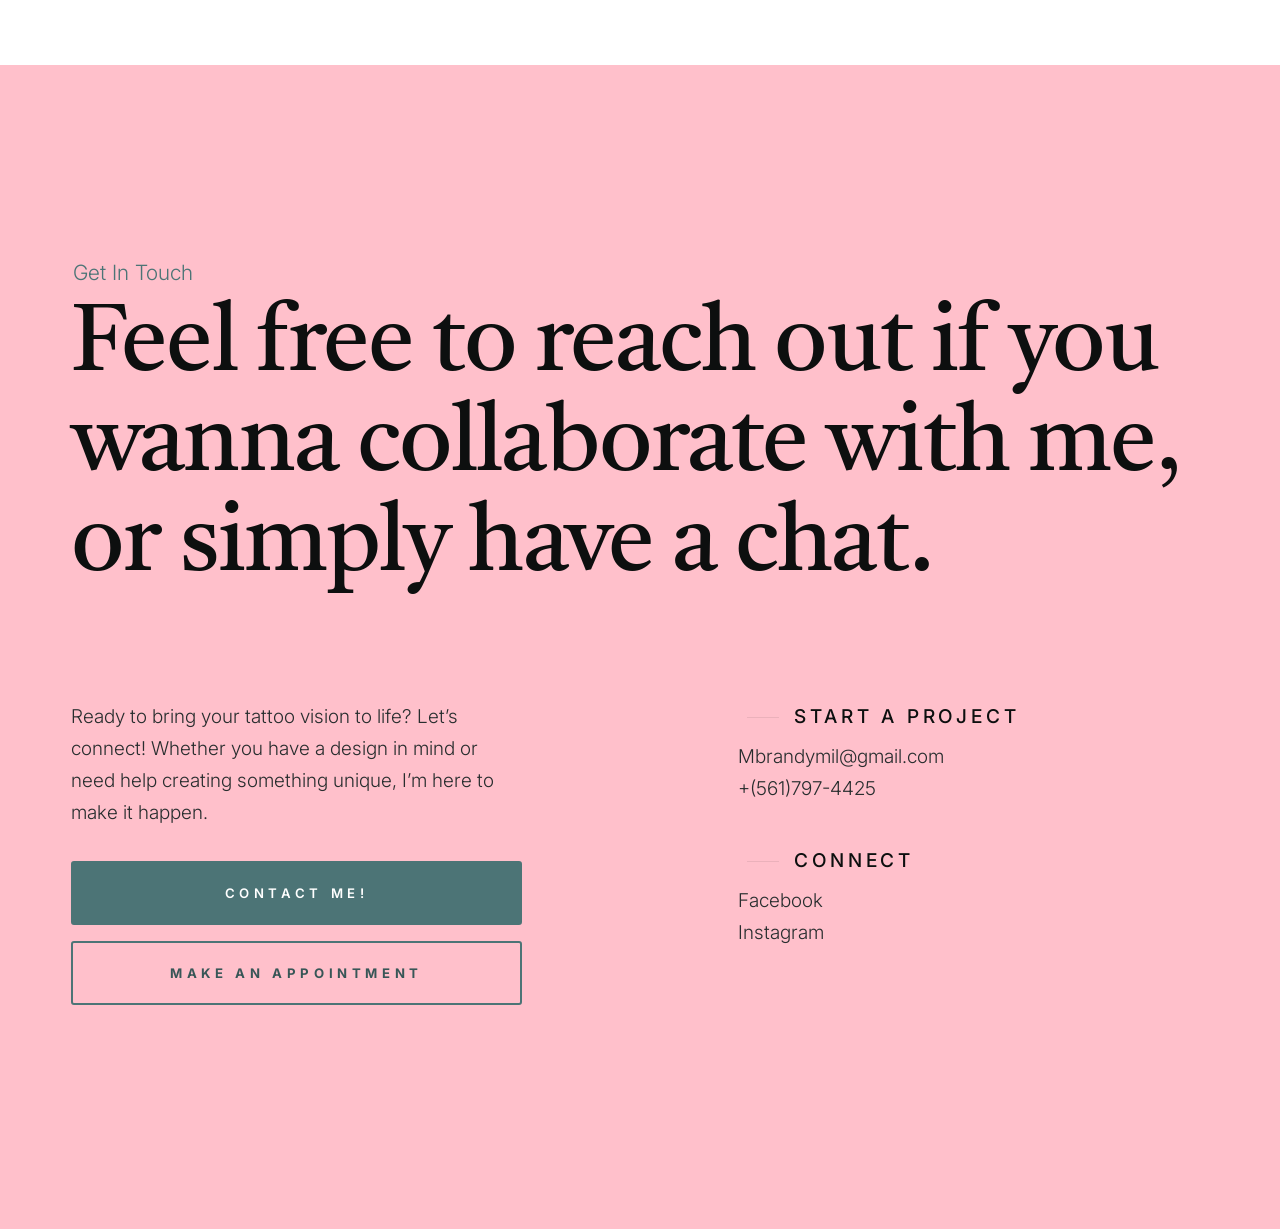
<file: gallery.html>
<!DOCTYPE html>
<html lang="en" class="no-js" >
<head>

    <!--- basic page needs
    ================================================== -->
    <meta charset="utf-8">
    <meta name="viewport" content="width=device-width, initial-scale=1">
    <title>Miss Lady Tattoos</title>

    <script>
        document.documentElement.classList.remove('no-js');
        document.documentElement.classList.add('js');
    </script>

    <!-- CSS
    ================================================== -->
    <link rel="stylesheet" href="css/vendor.css">
    <link rel="stylesheet" href="css/styles.css">

    <!-- favicons
    ================================================== -->
    <link rel="apple-touch-icon" sizes="180x180" href="images/portfolio/iconlogo.png">
    <link rel="icon" type="image/png" sizes="32x32" href="images/portfolio/iconlogo.png">
    <link rel="icon" type="image/png" sizes="16x16" href="images/portfolio/iconlogo.png">
    <link rel="manifest" href="site.webmanifest">

</head>


<body id="top">


    <!-- preloader
    ================================================== -->
    <div id="preloader">
        <div id="loader" class="line"></div>
    </div>


    <!-- page wrap
    ================================================== -->
    <div id="page" class="s-pagewrap">


        <!-- # site header 
        ================================================== -->
        <header id="masthead" class="s-header">

             <div class="s-header__block">
                <div class="s-header__branding">
                    <p class="site-title">
                        <a href="index.html" rel="home">Brandy Milano.</a>
                    </p>
                </div>

                <a class="s-header__menu-toggle" href="#0"><span>Menu</span></a>
            </div> <!-- end s-header__block -->

            <div class="row s-header__nav-wrap">

                <nav class="s-header__nav">
                    <ul>
                        <li class="current"><a href="#intro" class="smoothscroll">Intro</a></li>
                        <li><a href="#about" class="smoothscroll">About</a></li>
                        <li><a href="#works" class="smoothscroll">Works</a></li>
                        <li><a href="appointment" class="smoothscroll">Appointment</a></li>
                        <li><a href="#colophon" class="smoothscroll">Contact</a></li>
                    </ul>
                </nav> <!-- end s-header__nav -->

                <ul class="s-header__social">
                    <li>
                        <a href="https://www.facebook.com/brandy.milano.9/">
                            <svg xmlns="http://www.w3.org/2000/svg" width="24" height="24" viewBox="0 0 24 24" style="fill:rgba(0, 0, 0, 1);transform:;-ms-filter:"><path d="M20,3H4C3.447,3,3,3.448,3,4v16c0,0.552,0.447,1,1,1h8.615v-6.96h-2.338v-2.725h2.338v-2c0-2.325,1.42-3.592,3.5-3.592 c0.699-0.002,1.399,0.034,2.095,0.107v2.42h-1.435c-1.128,0-1.348,0.538-1.348,1.325v1.735h2.697l-0.35,2.725h-2.348V21H20 c0.553,0,1-0.448,1-1V4C21,3.448,20.553,3,20,3z"></path></svg>
                            <span class="u-screen-reader-text">Facebook</span>
                        </a>
                    </li>
                    <li>
                        <a href="https://www.instagram.com/missladytattoos/">
                            <svg xmlns="http://www.w3.org/2000/svg" width="24" height="24" viewBox="0 0 24 24" style="fill: rgba(0, 0, 0, 1);transform: ;msFilter:;"><path d="M20.947 8.305a6.53 6.53 0 0 0-.419-2.216 4.61 4.61 0 0 0-2.633-2.633 6.606 6.606 0 0 0-2.186-.42c-.962-.043-1.267-.055-3.709-.055s-2.755 0-3.71.055a6.606 6.606 0 0 0-2.185.42 4.607 4.607 0 0 0-2.633 2.633 6.554 6.554 0 0 0-.419 2.185c-.043.963-.056 1.268-.056 3.71s0 2.754.056 3.71c.015.748.156 1.486.419 2.187a4.61 4.61 0 0 0 2.634 2.632 6.584 6.584 0 0 0 2.185.45c.963.043 1.268.056 3.71.056s2.755 0 3.71-.056a6.59 6.59 0 0 0 2.186-.419 4.615 4.615 0 0 0 2.633-2.633c.263-.7.404-1.438.419-2.187.043-.962.056-1.267.056-3.71-.002-2.442-.002-2.752-.058-3.709zm-8.953 8.297c-2.554 0-4.623-2.069-4.623-4.623s2.069-4.623 4.623-4.623a4.623 4.623 0 0 1 0 9.246zm4.807-8.339a1.077 1.077 0 0 1-1.078-1.078 1.077 1.077 0 1 1 2.155 0c0 .596-.482 1.078-1.077 1.078z"></path><circle cx="11.994" cy="11.979" r="3.003"></circle></svg>
                            <span class="u-screen-reader-text">Instagram</span>
                        </a>
                    </li>
                    
                    <!-- <li>
                        <a href="#0">
                            <svg xmlns="http://www.w3.org/2000/svg" width="24" height="24" viewBox="0 0 24 24" style="fill: rgba(0, 0, 0, 1);transform: ;msFilter:;"><path fill-rule="evenodd" clip-rule="evenodd" d="M12.026 2c-5.509 0-9.974 4.465-9.974 9.974 0 4.406 2.857 8.145 6.821 9.465.499.09.679-.217.679-.481 0-.237-.008-.865-.011-1.696-2.775.602-3.361-1.338-3.361-1.338-.452-1.152-1.107-1.459-1.107-1.459-.905-.619.069-.605.069-.605 1.002.07 1.527 1.028 1.527 1.028.89 1.524 2.336 1.084 2.902.829.091-.645.351-1.085.635-1.334-2.214-.251-4.542-1.107-4.542-4.93 0-1.087.389-1.979 1.024-2.675-.101-.253-.446-1.268.099-2.64 0 0 .837-.269 2.742 1.021a9.582 9.582 0 0 1 2.496-.336 9.554 9.554 0 0 1 2.496.336c1.906-1.291 2.742-1.021 2.742-1.021.545 1.372.203 2.387.099 2.64.64.696 1.024 1.587 1.024 2.675 0 3.833-2.33 4.675-4.552 4.922.355.308.675.916.675 1.846 0 1.334-.012 2.41-.012 2.737 0 .267.178.577.687.479C19.146 20.115 22 16.379 22 11.974 22 6.465 17.535 2 12.026 2z"></path></svg>
                            <span class="u-screen-reader-text">Github</span>
                        </a>
                    </li>
                    <li>
                        <a href="#0">
                            <svg xmlns="http://www.w3.org/2000/svg" width="24" height="24" viewBox="0 0 24 24" style="fill:rgba(0, 0, 0, 1);transform:;-ms-filter:"><path d="M20.66,6.98c-0.894-1.533-2.107-2.747-3.641-3.64C15.486,2.447,13.813,2,12,2S8.514,2.447,6.98,3.34 C5.447,4.233,4.233,5.447,3.34,6.98S2,10.187,2,12s0.446,3.487,1.34,5.02c0.894,1.534,2.107,2.747,3.641,3.64 C8.514,21.553,10.187,22,12,22s3.486-0.447,5.02-1.34c1.533-0.893,2.747-2.106,3.641-3.64C21.554,15.487,22,13.813,22,12 S21.554,8.513,20.66,6.98z M12,3.66c2,0,3.772,0.64,5.32,1.919c-0.92,1.174-2.286,2.14-4.1,2.9c-1.002-1.813-2.088-3.327-3.261-4.54 C10.641,3.753,11.319,3.66,12,3.66z M5.51,6.8c0.754-0.947,1.656-1.686,2.711-2.22c1.212,1.201,2.325,2.7,3.34,4.5 c-2,0.6-4.114,0.9-6.341,0.9c-0.573,0-1.006-0.013-1.3-0.04C4.227,8.793,4.757,7.747,5.51,6.8z M3.66,12 c0-0.054,0.003-0.12,0.01-0.2c0.007-0.08,0.01-0.146,0.01-0.2c0.254,0.014,0.641,0.02,1.161,0.02c2.666,0,5.146-0.367,7.439-1.1 c0.187,0.373,0.381,0.793,0.58,1.26c-1.32,0.293-2.674,1.006-4.061,2.14S6.4,16.247,5.76,17.5C4.36,15.913,3.66,14.08,3.66,12z M12,20.34c-1.894,0-3.594-0.587-5.101-1.759C7.5,17.394,8.423,16.259,9.67,15.18c1.246-1.08,2.483-1.753,3.71-2.02 c0.772,2.133,1.293,4.339,1.56,6.62C13.966,20.153,12.986,20.34,12,20.34z M19.08,16.38c-0.666,1.066-1.526,1.94-2.58,2.621 c-0.24-2.08-0.7-4.107-1.379-6.081c0.932-0.066,1.765-0.1,2.5-0.1c0.799,0,1.686,0.034,2.659,0.1 C20.146,14.16,19.746,15.313,19.08,16.38z M17.84,11.38c-1.16,0-2.233,0.047-3.22,0.14c-0.254-0.653-0.48-1.193-0.68-1.62 c2.066-0.906,3.532-2.006,4.399-3.3c1.2,1.414,1.854,3.027,1.96,4.84C19.487,11.4,18.667,11.38,17.84,11.38z"></path></svg>
                            <span class="u-screen-reader-text">Dribbble</span>
                        </a> -->
                    </li>
                </ul>  <!-- end s-header__social -->

            </div> <!-- end s-header__nav-wrap -->

        </header> <!-- end s-header -->


        <!-- intro
        ================================================== -->
        <section id="intro" class="s-intro">

            <div class="row">
                <div class="column lg-12 s-intro__content">

                    <div class="s-intro__text">
                        <h1 class="s-intro__text-huge animate-on-load">
                            Brandy .M
                        </h1>
                        <h3 class="animate-on-load">Tattoo <!-- <span>/span> --> Artist</h3>
                    </div>

                    <div class="s-intro__g"></div> 

                </div>
            </div>

        </section> <!-- end s-intro -->


        <!-- about
        ================================================== -->
        <section id="about" class="s-about">


            <div class="s-about__block s-about__intro">

                <div class="row">
                    <div class="column lg-12">
                        <h2 class="text-pretitle animate-on-load">About Me</h2>
    
                        <p class="attention-getter animate-on-load">
                            Hi, I’m Brandy, a passionate tattoo artist dedicated to bringing your ideas to life through ink. With a focus on clean lines, vibrant colors, and intricate details, my work is all about creating unique, meaningful designs that resonate with my clients. Whether you're looking for a small, delicate piece or a bold statement tattoo, I’m here to help turn your vision into art.

                            I believe that tattoos are not just body art but a form of self-expression, and I take pride in working closely with each client to ensure their story is told beautifully. I’m always exploring new techniques and styles to evolve my craft, so each piece is a reflection of both my creativity and your individuality.
                            
                            Let’s collaborate on something amazing!
                        </p>
                        <p>-Miss Lady-</p>
                    </div>
                </div>

            </div> 


        

        <!-- # works
        ================================================== -->
        <section id="works" class="s-works">

            <div class="row">
                <div class="column lg-12">
                    <h2 class="text-pretitle">Selected Projects</h2>

                    <p class="text-huge-title">
                    Selected Pieces I Have Worked On.
                    </p>
                </div>
            </div>

            <div class="row folio-list block-lg-one-half block-stack-on-550" data-animate-block>

                <div class="column" data-animate-el>
                    <div class="folio-item">
                        <div class="folio-item__thumb">
                            <a class="folio-item__thumb-link" href="images/portfolio/458962367_18047987257926377_3507785669314130605_n.jpg" Title="OutClaw Crab" data-size="600x700">
                                <img src="images/portfolio/458962367_18047987257926377_3507785669314130605_n.jpg" 
                                     srcset="images/portfolio/458962367_18047987257926377_3507785669314130605_n.jpg 1x, images/portfolio/458962367_18047987257926377_3507785669314130605_n.jpg@2x" alt="">
                            </a>
                        </div>
                        <div class="folio-item__info">
                            <div class="folio-item__meta">
                                <span class="cat">Glitter Color</span>
                                <!-- <a href="https://www.behance.net/" title="Project Link" class="project-link">Project Link</a> -->
                            </div>
                            <h4 class="folio-item__title">OutClaw Crab</h4>
                        </div>
                        <div class="folio-item__caption">
                            <p></p>
                        </div>
                    </div>
                </div> <!-- end column -->
                <div class="column" data-animate-el>
                    <div class="folio-item">
                        <div class="folio-item__thumb">
                            <a class="folio-item__thumb-link" href="images/portfolio/IBGS7936.JPG" title="Grayscale" data-size="600x700">
                                <img src="images/portfolio/IBGS7936.JPG" 
                                     srcset="images/portfolio/IBGS7936.JPG 1x, images\portfolio\IBGS7936.JPG@2x" alt="">
                            </a>
                        </div>
                        <div class="folio-item__info">
                            <div class="folio-item__meta">
                                <span class="cat">Glitter Color</span>
                                <!-- <a href="https://www.behance.net/" title="Project Link" class="project-link">Project Link</a> -->
                            </div>
                            <h4 class="folio-item__title">King Boo</h4>
                        </div>
                        <div class="folio-item__caption">
                            <p></p>
                        </div>
                    </div>
                </div> <!-- end column -->
                <div class="column" data-animate-el>
                    <div class="folio-item">
                        <div class="folio-item__thumb">
                            <a class="folio-item__thumb-link" href="images/portfolio/LNLI8053.JPG" title="The Lamp" data-size="600x700">
                                <img src="images/portfolio/lamp.jpg" 
                                     srcset="images/portfolio/LNLI8053.JPG 1x, images/portfolio/LNLI8053.JPG@2x" alt="">
                            </a>
                        </div>
                        <div class="folio-item__info">
                            <div class="folio-item__meta">
                                <span class="cat">Glitter Color</span>
                                <!-- <a href="https://www.behance.net/" title="Project Link" class="project-link">Project Link</a> -->
                            </div>
                            <h4 class="folio-item__title">Guineapig</h4>
                        </div>
                        <div class="folio-item__caption">
                            <p></p>
                        </div>
                    </div>
                </div> <!-- end column -->
                <div class="column" data-animate-el>
                    <div class="folio-item">
                        <div class="folio-item__thumb">
                            <a class="folio-item__thumb-link" href="images/PHZT5736.JPG" title="Caffein & Tulips" data-size="600x700">
                                <img src="images/PHZT5736.JPG" 
                                     srcset="images/PHZT5736.JPG 1x, images/PHZT5736.JPG@2x" alt="">
                            </a>
                        </div>
                        <div class="folio-item__info">
                            <div class="folio-item__meta">
                                <span class="cat">Color</span>
                                <!-- <a href="https://www.behance.net/" title="Project Link" class="project-link">Project Link</a> -->
                            </div>
                            <h4 class="folio-item__title">
                                Arcanine
                            </h4>
                        </div>
                        <div class="folio-item__caption">
                            <p></p>
                        </div>
                    </div>
                </div> 
                <div class="column" data-animate-el>
                    <div class="folio-item">
                        <div class="folio-item__thumb">
                            <a class="folio-item__thumb-link" href="images/GTHL4815.JPG" title="Tropical" data-size="600x700">
                                <img src="images/GTHL4815.JPG" 
                                     srcset="images/GTHL4815.JPG 1x, images/GTHL4815.JPG@x2" alt="">
                            </a>
                        </div>
                        <div class="folio-item__info">
                            <div class="folio-item__meta">
                                <span class="cat">Glitter Color</span>
                                <!-- <a href="https://www.behance.net/" title="Project Link" class="project-link">Project Link</a> -->
                            </div>
                            <h4 class="folio-item__title">Valentine's Day Candy</h4>
                        </div>
                        <div class="folio-item__caption">
                            <p></p>
                        </div>
                    </div>
                </div> 
                <div class="column" data-animate-el>
                    <div class="folio-item">
                        <div class="folio-item__thumb">
                            <a class="folio-item__thumb-link" href="images/XIVX3357.JPG" title="Roses" data-size="600x700">
                                <img src="images/XIVX3357.JPG" 
                                     srcset="images/XIVX3357.JPG 1x, images/XIVX3357.JPG@2x.jpg@2x" alt="">
                            </a>
                        </div>
                        <div class="folio-item__info">
                            <div class="folio-item__meta">
                                <span class="cat">Black with shading</span>
                                <!-- <a href="https://www.behance.net/" title="Project Link" class="project-link">Project Link</a> -->
                            </div>
                            <h4 class="folio-item__title">Roses</h4>
                        </div>
                        <div class="folio-item__caption">
                            <p></p>
                        </div>
                    </div>
                </div> 
    
            </div> 



 
    
    
            <div class="row folio-list block-lg-one-half block-stack-on-550" data-animate-block>

                <div class="column" data-animate-el>
                    <div class="folio-item">
                        <div class="folio-item__thumb">
                            <a class="folio-item__thumb-link" href="images/portfolio/458962367_18047987257926377_3507785669314130605_n.jpg" Title="OutClaw Crab" data-size="600x700">
                                <img src="images/portfolio/458962367_18047987257926377_3507785669314130605_n.jpg" 
                                     srcset="images/portfolio/458962367_18047987257926377_3507785669314130605_n.jpg 1x, images/portfolio/458962367_18047987257926377_3507785669314130605_n.jpg@2x" alt="">
                            </a>
                        </div>
                        <div class="folio-item__info">
                            <div class="folio-item__meta">
                                <span class="cat">Glitter Color</span>
                                <!-- <a href="https://www.behance.net/" title="Project Link" class="project-link">Project Link</a> -->
                            </div>
                            <h4 class="folio-item__title">OutClaw Crab</h4>
                        </div>
                        <div class="folio-item__caption">
                            <p></p>
                        </div>
                    </div>
                </div> <!-- end column -->
                <div class="column" data-animate-el>
                    <div class="folio-item">
                        <div class="folio-item__thumb">
                            <a class="folio-item__thumb-link" href="images/portfolio/IBGS7936.JPG" title="Grayscale" data-size="600x700">
                                <img src="images/portfolio/IBGS7936.JPG" 
                                     srcset="images/portfolio/IBGS7936.JPG 1x, images\portfolio\IBGS7936.JPG@2x" alt="">
                            </a>
                        </div>
                        <div class="folio-item__info">
                            <div class="folio-item__meta">
                                <span class="cat">Glitter Color</span>
                                <!-- <a href="https://www.behance.net/" title="Project Link" class="project-link">Project Link</a> -->
                            </div>
                            <h4 class="folio-item__title">King Boo</h4>
                        </div>
                        <div class="folio-item__caption">
                            <p></p>
                        </div>
                    </div>
                </div> <!-- end column -->
                <div class="column" data-animate-el>
                    <div class="folio-item">
                        <div class="folio-item__thumb">
                            <a class="folio-item__thumb-link" href="images/portfolio/LNLI8053.JPG" title="The Lamp" data-size="600x700">
                                <img src="images/portfolio/lamp.jpg" 
                                     srcset="images/portfolio/LNLI8053.JPG 1x, images/portfolio/LNLI8053.JPG@2x" alt="">
                            </a>
                        </div>
                        <div class="folio-item__info">
                            <div class="folio-item__meta">
                                <span class="cat">Glitter Color</span>
                                <!-- <a href="https://www.behance.net/" title="Project Link" class="project-link">Project Link</a> -->
                            </div>
                            <h4 class="folio-item__title">Guineapig</h4>
                        </div>
                        <div class="folio-item__caption">
                            <p></p>
                        </div>
                    </div>
                </div> <!-- end column -->
                <div class="column" data-animate-el>
                    <div class="folio-item">
                        <div class="folio-item__thumb">
                            <a class="folio-item__thumb-link" href="images/PHZT5736.JPG" title="Caffein & Tulips" data-size="600x700">
                                <img src="images/PHZT5736.JPG" 
                                     srcset="images/PHZT5736.JPG 1x, images/PHZT5736.JPG@2x" alt="">
                            </a>
                        </div>
                        <div class="folio-item__info">
                            <div class="folio-item__meta">
                                <span class="cat">Color</span>
                                <!-- <a href="https://www.behance.net/" title="Project Link" class="project-link">Project Link</a> -->
                            </div>
                            <h4 class="folio-item__title">
                                Arcanine
                            </h4>
                        </div>
                        <div class="folio-item__caption">
                            <p></p>
                        </div>
                    </div>
                </div> 
                <div class="column" data-animate-el>
                    <div class="folio-item">
                        <div class="folio-item__thumb">
                            <a class="folio-item__thumb-link" href="images/GTHL4815.JPG" title="Tropical" data-size="600x700">
                                <img src="images/GTHL4815.JPG" 
                                     srcset="images/GTHL4815.JPG 1x, images/GTHL4815.JPG@x2" alt="">
                            </a>
                        </div>
                        <div class="folio-item__info">
                            <div class="folio-item__meta">
                                <span class="cat">Glitter Color</span>
                                <!-- <a href="https://www.behance.net/" title="Project Link" class="project-link">Project Link</a> -->
                            </div>
                            <h4 class="folio-item__title">Valentine's Day Candy</h4>
                        </div>
                        <div class="folio-item__caption">
                            <p></p>
                        </div>
                    </div>
                </div> 
                <div class="column" data-animate-el>
                    <div class="folio-item">
                        <div class="folio-item__thumb">
                            <a class="folio-item__thumb-link" href="images/XIVX3357.JPG" title="Roses" data-size="600x700">
                                <img src="images/XIVX3357.JPG" 
                                     srcset="images/XIVX3357.JPG 1x, images/XIVX3357.JPG@2x.jpg@2x" alt="">
                            </a>
                        </div>
                        <div class="folio-item__info">
                            <div class="folio-item__meta">
                                <span class="cat">Black with shading</span>
                                <!-- <a href="https://www.behance.net/" title="Project Link" class="project-link">Project Link</a> -->
                            </div>
                            <h4 class="folio-item__title">Roses</h4>
                        </div>
                        <div class="folio-item__caption">
                            <p></p>
                        </div>
                    </div>
                </div> 
    
            
          

        </section> 


        <!-- # site footer
        ================================================== -->
        <footer id="colophon" class="s-footer">

            <div class="row s-footer__contact-header">
                <div class="column lg-12">
                    <h2 class="text-pretitle">Get In Touch</h2>

                    <p class="text-huge-title">
                        Feel free to reach out if you wanna collaborate with me, or simply have a chat.
                    </p>
                </div>
            </div> <!-- end s-footer__content -->

            <div class="row s-footer__contact-content">

                <div class="column lg-5 md-6 stack-on-900 left-block">
                    <p>
                        Ready to bring your tattoo vision to life? Let’s connect! Whether you have a design in mind or need help creating something unique, I’m here to make it happen.

                    <div class="s-footer__buttons">
                        <a href="mailto:Mbrandymil@gmail.com" class="btn btn--primary u-fullwidth">Contact Me!</a>
                        <a href="https://book.heygoldie.com/Missladytattoos" class="btn btn--stroke u-fullwidth">Make An Appointment</a>
                    </div>

                    </p>
                </div>

                <div class="column lg-4 md-5 stack-on-900 right-block">

                    <div class="s-footer__contact-info" >
                        <h2 class="text-subtitle">
                            Start A Project
                        </h2>
                        <ul class="link-list">
                            <li><a href="mailto:Mbrandymil@gmail.com">Mbrandymil@gmail.com</a></li>
                            <li><a href="tel:+5617974425"></a>+(561)797-4425</li>
                        </ul>
                    </div>

                    <div class="s-footer__social">
                        <h2 class="text-subtitle">
                            Connect
                        </h2>
                        <ul class="link-list">
                            <li><a href="https://www.facebook.com/brandy.milano.9/">Facebook</a></li>
                            <li><a href="https://www.instagram.com/missladytattoos/">Instagram</a></li>
                            <!-- <li><a href="#0">Github</a></li>
                            <li><a href="#0">Dribbble</a></li> -->
                        </ul>
                    </div>
                    
                </div>
            </div> <!-- end s-footer__contact-content -->



                <div class="ss-go-top">
                    <a class="smoothscroll" title="Back to Top" href="#top">
                        <svg xmlns="http://www.w3.org/2000/svg" width="24" height="24" viewBox="0 0 24 24" style="fill: rgba(0, 0, 0, 1);transform: ;msFilter:;"><path d="M6 4h12v2H6zm5 10v6h2v-6h5l-6-6-6 6z"></path></svg>
                    </a>
                </div>
            </div> <!-- end s-footer__bottom-->

        </footer> <!-- end s-footer -->

    </div> <!-- end s-pagewrap -->


    <!-- photoswipe background
    ================================================== -->
    <div aria-hidden="true" class="pswp" role="dialog" tabindex="-1">

        <div class="pswp__bg"></div>
        <div class="pswp__scroll-wrap">

            <div class="pswp__container">
                <div class="pswp__item"></div>
                <div class="pswp__item"></div>
                <div class="pswp__item"></div>
            </div>

            <div class="pswp__ui pswp__ui--hidden">
                <div class="pswp__top-bar">
                    <div class="pswp__counter"></div><button class="pswp__button pswp__button--close" title="Close (Esc)"></button> <button class="pswp__button pswp__button--share" title=
                    "Share"></button> <button class="pswp__button pswp__button--fs" title="Toggle fullscreen"></button> <button class="pswp__button pswp__button--zoom" title=
                    "Zoom in/out"></button>
                    <div class="pswp__preloader">
                        <div class="pswp__preloader__icn">
                            <div class="pswp__preloader__cut">
                                <div class="pswp__preloader__donut"></div>
                            </div>
                        </div>
                    </div>
                </div>
                <div class="pswp__share-modal pswp__share-modal--hidden pswp__single-tap">
                    <div class="pswp__share-tooltip"></div>
                </div><button class="pswp__button pswp__button--arrow--left" title="Previous (arrow left)"></button> <button class="pswp__button pswp__button--arrow--right" title=
                "Next (arrow right)"></button>
                <div class="pswp__caption">
                    <div class="pswp__caption__center"></div>
                </div>
            </div>

        </div>

    </div> <!-- end photoSwipe background -->


    <!-- Java Script
    ================================================== -->
    <script src="js/plugins.js"></script>
    <script src="js/main.js"></script>

</body>
</html>
</file>
<file: css/vendor.css>
code[class*="language-"],
pre[class*="language-"] {
    color           : #f8f8f2;
    background      : none;
    text-shadow     : 0 1px rgba(0, 0, 0, 0.3);
    font-family     : var(--font-mono);
    font-size       : calc(var(--text-size) * 0.9444);
    text-align      : left;
    white-space     : pre;
    word-spacing    : normal;
    word-break      : normal;
    word-wrap       : normal;
    line-height     : var(--vspace-1);
    -moz-tab-size   : 4;
    -o-tab-size     : 4;
    tab-size        : 4;
    -webkit-hyphens : none;
    -moz-hyphens    : none;
    -ms-hyphens     : none;
    hyphens         : none;
}

/* Code blocks */
pre[class*="language-"] {
    padding  : var(--vspace-0_5) 0 var(--vspace-1);
    margin   : var(--vspace-1) 0;
    overflow : auto;
}

:not(pre)>code[class*="language-"],
pre[class*="language-"] {
    background : #272822;
}

/* Inline code */
:not(pre)>code[class*="language-"] {
    padding     : .1em;
    white-space : normal;
}

.token.comment,
.token.prolog,
.token.doctype,
.token.cdata {
    color : slategray;
}

.token.punctuation {
    color : #f8f8f2;
}

.token.namespace {
    opacity : .7;
}

.token.property,
.token.tag,
.token.constant,
.token.symbol,
.token.deleted {
    color : #f92672;
}

.token.boolean,
.token.number {
    color : #ae81ff;
}

.token.selector,
.token.attr-name,
.token.string,
.token.char,
.token.builtin,
.token.inserted {
    color : #a6e22e;
}

.token.operator,
.token.entity,
.token.url,
.language-css .token.string,
.style .token.string,
.token.variable {
    color : #f8f8f2;
}

.token.atrule,
.token.attr-value,
.token.function,
.token.class-name {
    color : #e6db74;
}

.token.keyword {
    color : #66d9ef;
}

.token.regex,
.token.important {
    color : #fd971f;
}

.token.important,
.token.bold {
    font-weight : bold;
}

.token.italic {
    font-style : italic;
}

.token.entity {
    cursor : help;
}



/* ===================================================================
 * # Swiper 8.0.6
 * Most modern mobile touch slider and framework with hardware accelerated transitions
 * https://swiperjs.com
 *
 * Copyright 2014-2022 Vladimir Kharlampidi
 *
 * Released under the MIT License
 *
 * Released on: February 14, 2022
 * ------------------------------------------------------------------- */
@font-face {
    font-family : 'swiper-icons';
    src         : url("data:application/font-woff;charset=utf-8;base64, [base64]//wADZ2x5ZgAAAywAAADMAAAD2MHtryVoZWFkAAABbAAAADAAAAA2E2+eoWhoZWEAAAGcAAAAHwAAACQC9gDzaG10eAAAAigAAAAZAAAArgJkABFsb2NhAAAC0AAAAFoAAABaFQAUGG1heHAAAAG8AAAAHwAAACAAcABAbmFtZQAAA/gAAAE5AAACXvFdBwlwb3N0AAAFNAAAAGIAAACE5s74hXjaY2BkYGAAYpf5Hu/j+W2+MnAzMYDAzaX6QjD6/4//Bxj5GA8AuRwMYGkAPywL13jaY2BkYGA88P8Agx4j+/8fQDYfA1AEBWgDAIB2BOoAeNpjYGRgYNBh4GdgYgABEMnIABJzYNADCQAACWgAsQB42mNgYfzCOIGBlYGB0YcxjYGBwR1Kf2WQZGhhYGBiYGVmgAFGBiQQkOaawtDAoMBQxXjg/wEGPcYDDA4wNUA2CCgwsAAAO4EL6gAAeNpj2M0gyAACqxgGNWBkZ2D4/wMA+xkDdgAAAHjaY2BgYGaAYBkGRgYQiAHyGMF8FgYHIM3DwMHABGQrMOgyWDLEM1T9/w8UBfEMgLzE////P/5//f/V/xv+r4eaAAeMbAxwIUYmIMHEgKYAYjUcsDAwsLKxc3BycfPw8jEQA/[base64]/uznmfPFBNODM2K7MTQ45YEAZqGP81AmGGcF3iPqOop0r1SPTaTbVkfUe4HXj97wYE+yNwWYxwWu4v1ugWHgo3S1XdZEVqWM7ET0cfnLGxWfkgR42o2PvWrDMBSFj/IHLaF0zKjRgdiVMwScNRAoWUoH78Y2icB/yIY09An6AH2Bdu/UB+yxopYshQiEvnvu0dURgDt8QeC8PDw7Fpji3fEA4z/PEJ6YOB5hKh4dj3EvXhxPqH/SKUY3rJ7srZ4FZnh1PMAtPhwP6fl2PMJMPDgeQ4rY8YT6Gzao0eAEA409DuggmTnFnOcSCiEiLMgxCiTI6Cq5DZUd3Qmp10vO0LaLTd2cjN4fOumlc7lUYbSQcZFkutRG7g6JKZKy0RmdLY680CDnEJ+UMkpFFe1RN7nxdVpXrC4aTtnaurOnYercZg2YVmLN/d/gczfEimrE/fs/bOuq29Zmn8tloORaXgZgGa78yO9/cnXm2BpaGvq25Dv9S4E9+5SIc9PqupJKhYFSSl47+Qcr1mYNAAAAeNptw0cKwkAAAMDZJA8Q7OUJvkLsPfZ6zFVERPy8qHh2YER+3i/BP83vIBLLySsoKimrqKqpa2hp6+jq6RsYGhmbmJqZSy0sraxtbO3sHRydnEMU4uR6yx7JJXveP7WrDycAAAAAAAH//wACeNpjYGRgYOABYhkgZgJCZgZNBkYGLQZtIJsFLMYAAAw3ALgAeNolizEKgDAQBCchRbC2sFER0YD6qVQiBCv/H9ezGI6Z5XBAw8CBK/m5iQQVauVbXLnOrMZv2oLdKFa8Pjuru2hJzGabmOSLzNMzvutpB3N42mNgZGBg4GKQYzBhYMxJLMlj4GBgAYow/P/PAJJhLM6sSoWKfWCAAwDAjgbRAAB42mNgYGBkAIIbCZo5IPrmUn0hGA0AO8EFTQAA");
    font-weight : 400;
    font-style  : normal;
}

:root {
    --swiper-theme-color : #007aff;
}

.swiper {
    margin-left  : auto;
    margin-right : auto;
    position     : relative;
    overflow     : hidden;
    list-style   : none;
    padding      : 0;
    /* Fix of Webkit flickering */
    z-index      : 1;
}

.swiper-vertical>.swiper-wrapper {
    flex-direction : column;
}

.swiper-wrapper {
    position            : relative;
    width               : 100%;
    height              : 100%;
    z-index             : 1;
    display             : flex;
    transition-property : transform;
    box-sizing          : content-box;
}

.swiper-android .swiper-slide,
.swiper-wrapper {
    transform : translate3d(0px, 0, 0);
}

.swiper-pointer-events {
    touch-action : pan-y;
}

.swiper-pointer-events.swiper-vertical {
    touch-action : pan-x;
}

.swiper-slide {
    flex-shrink         : 0;
    width               : 100%;
    height              : 100%;
    position            : relative;
    transition-property : transform;
}

.swiper-slide-invisible-blank {
    visibility : hidden;
}

/* Auto Height */
.swiper-autoheight,
.swiper-autoheight .swiper-slide {
    height : auto;
}

.swiper-autoheight .swiper-wrapper {
    align-items         : flex-start;
    transition-property : transform, height;
}

.swiper-backface-hidden .swiper-slide {
    transform                   : translateZ(0);
    -webkit-backface-visibility : hidden;
    backface-visibility         : hidden;
}

/* 3D Effects */
.swiper-3d,
.swiper-3d.swiper-css-mode .swiper-wrapper {
    perspective : 1200px;
}

.swiper-3d .swiper-wrapper,
.swiper-3d .swiper-slide,
.swiper-3d .swiper-slide-shadow,
.swiper-3d .swiper-slide-shadow-left,
.swiper-3d .swiper-slide-shadow-right,
.swiper-3d .swiper-slide-shadow-top,
.swiper-3d .swiper-slide-shadow-bottom,
.swiper-3d .swiper-cube-shadow {
    transform-style : preserve-3d;
}

.swiper-3d .swiper-slide-shadow,
.swiper-3d .swiper-slide-shadow-left,
.swiper-3d .swiper-slide-shadow-right,
.swiper-3d .swiper-slide-shadow-top,
.swiper-3d .swiper-slide-shadow-bottom {
    position       : absolute;
    left           : 0;
    top            : 0;
    width          : 100%;
    height         : 100%;
    pointer-events : none;
    z-index        : 10;
}

.swiper-3d .swiper-slide-shadow {
    background : rgba(0, 0, 0, 0.15);
}

.swiper-3d .swiper-slide-shadow-left {
    background-image : linear-gradient(to left, rgba(0, 0, 0, 0.5), rgba(0, 0, 0, 0));
}

.swiper-3d .swiper-slide-shadow-right {
    background-image : linear-gradient(to right, rgba(0, 0, 0, 0.5), rgba(0, 0, 0, 0));
}

.swiper-3d .swiper-slide-shadow-top {
    background-image : linear-gradient(to top, rgba(0, 0, 0, 0.5), rgba(0, 0, 0, 0));
}

.swiper-3d .swiper-slide-shadow-bottom {
    background-image : linear-gradient(to bottom, rgba(0, 0, 0, 0.5), rgba(0, 0, 0, 0));
}

/* CSS Mode */
.swiper-css-mode>.swiper-wrapper {
    overflow           : auto;
    scrollbar-width    : none;
    /* For Firefox */
    -ms-overflow-style : none;
    /* For Internet Explorer and Edge */
}

.swiper-css-mode>.swiper-wrapper::-webkit-scrollbar {
    display : none;
}

.swiper-css-mode>.swiper-wrapper>.swiper-slide {
    scroll-snap-align : start start;
}

.swiper-horizontal.swiper-css-mode>.swiper-wrapper {
    scroll-snap-type : x mandatory;
}

.swiper-vertical.swiper-css-mode>.swiper-wrapper {
    scroll-snap-type : y mandatory;
}

.swiper-centered>.swiper-wrapper::before {
    content     : '';
    flex-shrink : 0;
    order       : 9999;
}

.swiper-centered.swiper-horizontal>.swiper-wrapper>.swiper-slide:first-child {
    margin-inline-start : var(--swiper-centered-offset-before);
}

.swiper-centered.swiper-horizontal>.swiper-wrapper::before {
    height     : 100%;
    min-height : 1px;
    width      : var(--swiper-centered-offset-after);
}

.swiper-centered.swiper-vertical>.swiper-wrapper>.swiper-slide:first-child {
    margin-block-start : var(--swiper-centered-offset-before);
}

.swiper-centered.swiper-vertical>.swiper-wrapper::before {
    width     : 100%;
    min-width : 1px;
    height    : var(--swiper-centered-offset-after);
}

.swiper-centered>.swiper-wrapper>.swiper-slide {
    scroll-snap-align : center center;
}

.swiper-virtual .swiper-slide {
    -webkit-backface-visibility : hidden;
    transform                   : translateZ(0);
}

.swiper-virtual.swiper-css-mode .swiper-wrapper::after {
    content        : '';
    position       : absolute;
    left           : 0;
    top            : 0;
    pointer-events : none;
}

.swiper-virtual.swiper-css-mode.swiper-horizontal .swiper-wrapper::after {
    height : 1px;
    width  : var(--swiper-virtual-size);
}

.swiper-virtual.swiper-css-mode.swiper-vertical .swiper-wrapper::after {
    width  : 1px;
    height : var(--swiper-virtual-size);
}

:root {
    --swiper-navigation-size  : 44px;
    /*
  --swiper-navigation-color   : var(--swiper-theme-color);
  */
}

.swiper-button-prev,
.swiper-button-next {
    position        : absolute;
    top             : 50%;
    width           : calc(var(--swiper-navigation-size) / 44 * 27);
    height          : var(--swiper-navigation-size);
    margin-top      : calc(0px - (var(--swiper-navigation-size) / 2));
    z-index         : 10;
    cursor          : pointer;
    display         : flex;
    align-items     : center;
    justify-content : center;
    color           : var(--swiper-navigation-color, var(--swiper-theme-color));
}

.swiper-button-prev.swiper-button-disabled,
.swiper-button-next.swiper-button-disabled {
    opacity        : 0.35;
    cursor         : auto;
    pointer-events : none;
}

.swiper-button-prev:after,
.swiper-button-next:after {
    font-family    : swiper-icons;
    font-size      : var(--swiper-navigation-size);
    text-transform : none !important;
    letter-spacing : 0;
    text-transform : none;
    font-variant   : initial;
    line-height    : 1;
}

.swiper-button-prev,
.swiper-rtl .swiper-button-next {
    left  : 10px;
    right : auto;
}

.swiper-button-prev:after,
.swiper-rtl .swiper-button-next:after {
    content : 'prev';
}

.swiper-button-next,
.swiper-rtl .swiper-button-prev {
    right : 10px;
    left  : auto;
}

.swiper-button-next:after,
.swiper-rtl .swiper-button-prev:after {
    content : 'next';
}

.swiper-button-lock {
    display : none;
}

:root {
    /*
  --swiper-pagination-color: var(--swiper-theme-color);
  --swiper-pagination-bullet-size: 8px;
  --swiper-pagination-bullet-width: 8px;
  --swiper-pagination-bullet-height: 8px;
  --swiper-pagination-bullet-inactive-color: #000;
  --swiper-pagination-bullet-inactive-opacity: 0.2;
  --swiper-pagination-bullet-opacity: 1;
  --swiper-pagination-bullet-horizontal-gap: 4px;
  --swiper-pagination-bullet-vertical-gap: 6px;
  */
}

.swiper-pagination {
    position   : absolute;
    text-align : center;
    transition : 300ms opacity;
    transform  : translate3d(0, 0, 0);
    z-index    : 10;
}

.swiper-pagination.swiper-pagination-hidden {
    opacity : 0;
}

/* Common Styles */
.swiper-pagination-fraction,
.swiper-pagination-custom,
.swiper-horizontal>.swiper-pagination-bullets,
.swiper-pagination-bullets.swiper-pagination-horizontal {
    bottom : 10px;
    left   : 0;
    width  : 100%;
}

/* Bullets */
.swiper-pagination-bullets-dynamic {
    overflow  : hidden;
    font-size : 0;
}

.swiper-pagination-bullets-dynamic .swiper-pagination-bullet {
    transform : scale(0.33);
    position  : relative;
}

.swiper-pagination-bullets-dynamic .swiper-pagination-bullet-active {
    transform : scale(1);
}

.swiper-pagination-bullets-dynamic .swiper-pagination-bullet-active-main {
    transform : scale(1);
}

.swiper-pagination-bullets-dynamic .swiper-pagination-bullet-active-prev {
    transform : scale(0.66);
}

.swiper-pagination-bullets-dynamic .swiper-pagination-bullet-active-prev-prev {
    transform : scale(0.33);
}

.swiper-pagination-bullets-dynamic .swiper-pagination-bullet-active-next {
    transform : scale(0.66);
}

.swiper-pagination-bullets-dynamic .swiper-pagination-bullet-active-next-next {
    transform : scale(0.33);
}

.swiper-pagination-bullet {
    width         : var(--swiper-pagination-bullet-width, var(--swiper-pagination-bullet-size, 8px));
    height        : var(--swiper-pagination-bullet-height, var(--swiper-pagination-bullet-size, 8px));
    display       : inline-block;
    border-radius : 50%;
    background    : var(--swiper-pagination-bullet-inactive-color, #000);
    opacity       : var(--swiper-pagination-bullet-inactive-opacity, 0.2);
}

button.swiper-pagination-bullet {
    border             : none;
    margin             : 0;
    padding            : 0;
    box-shadow         : none;
    -webkit-appearance : none;
    appearance         : none;
}

.swiper-pagination-clickable .swiper-pagination-bullet {
    cursor : pointer;
}

.swiper-pagination-bullet:only-child {
    display : none !important;
}

.swiper-pagination-bullet-active {
    opacity    : var(--swiper-pagination-bullet-opacity, 1);
    background : var(--swiper-pagination-color, var(--swiper-theme-color));
}

.swiper-vertical>.swiper-pagination-bullets,
.swiper-pagination-vertical.swiper-pagination-bullets {
    right     : 10px;
    top       : 50%;
    transform : translate3d(0px, -50%, 0);
}

.swiper-vertical>.swiper-pagination-bullets .swiper-pagination-bullet,
.swiper-pagination-vertical.swiper-pagination-bullets .swiper-pagination-bullet {
    margin  : var(--swiper-pagination-bullet-vertical-gap, 6px) 0;
    display : block;
}

.swiper-vertical>.swiper-pagination-bullets.swiper-pagination-bullets-dynamic,
.swiper-pagination-vertical.swiper-pagination-bullets.swiper-pagination-bullets-dynamic {
    top       : 50%;
    transform : translateY(-50%);
    width     : 8px;
}

.swiper-vertical>.swiper-pagination-bullets.swiper-pagination-bullets-dynamic .swiper-pagination-bullet,
.swiper-pagination-vertical.swiper-pagination-bullets.swiper-pagination-bullets-dynamic .swiper-pagination-bullet {
    display    : inline-block;
    transition : 200ms transform, 200ms top;
}

.swiper-horizontal>.swiper-pagination-bullets .swiper-pagination-bullet,
.swiper-pagination-horizontal.swiper-pagination-bullets .swiper-pagination-bullet {
    margin : 0 var(--swiper-pagination-bullet-horizontal-gap, 4px);
}

.swiper-horizontal>.swiper-pagination-bullets.swiper-pagination-bullets-dynamic,
.swiper-pagination-horizontal.swiper-pagination-bullets.swiper-pagination-bullets-dynamic {
    left        : 50%;
    transform   : translateX(-50%);
    white-space : nowrap;
}

.swiper-horizontal>.swiper-pagination-bullets.swiper-pagination-bullets-dynamic .swiper-pagination-bullet,
.swiper-pagination-horizontal.swiper-pagination-bullets.swiper-pagination-bullets-dynamic .swiper-pagination-bullet {
    transition : 200ms transform, 200ms left;
}

.swiper-horizontal.swiper-rtl>.swiper-pagination-bullets-dynamic .swiper-pagination-bullet {
    transition : 200ms transform, 200ms right;
}

/* Progress */
.swiper-pagination-progressbar {
    background : rgba(0, 0, 0, 0.25);
    position   : absolute;
}

.swiper-pagination-progressbar .swiper-pagination-progressbar-fill {
    background       : var(--swiper-pagination-color, var(--swiper-theme-color));
    position         : absolute;
    left             : 0;
    top              : 0;
    width            : 100%;
    height           : 100%;
    transform        : scale(0);
    transform-origin : left top;
}

.swiper-rtl .swiper-pagination-progressbar .swiper-pagination-progressbar-fill {
    transform-origin : right top;
}

.swiper-horizontal>.swiper-pagination-progressbar,
.swiper-pagination-progressbar.swiper-pagination-horizontal,
.swiper-vertical>.swiper-pagination-progressbar.swiper-pagination-progressbar-opposite,
.swiper-pagination-progressbar.swiper-pagination-vertical.swiper-pagination-progressbar-opposite {
    width  : 100%;
    height : 4px;
    left   : 0;
    top    : 0;
}

.swiper-vertical>.swiper-pagination-progressbar,
.swiper-pagination-progressbar.swiper-pagination-vertical,
.swiper-horizontal>.swiper-pagination-progressbar.swiper-pagination-progressbar-opposite,
.swiper-pagination-progressbar.swiper-pagination-horizontal.swiper-pagination-progressbar-opposite {
    width  : 4px;
    height : 100%;
    left   : 0;
    top    : 0;
}

.swiper-pagination-lock {
    display : none;
}

/* Scrollbar */
.swiper-scrollbar {
    border-radius    : 10px;
    position         : relative;
    -ms-touch-action : none;
    background       : rgba(0, 0, 0, 0.1);
}

.swiper-horizontal>.swiper-scrollbar {
    position : absolute;
    left     : 1%;
    bottom   : 3px;
    z-index  : 50;
    height   : 5px;
    width    : 98%;
}

.swiper-vertical>.swiper-scrollbar {
    position : absolute;
    right    : 3px;
    top      : 1%;
    z-index  : 50;
    width    : 5px;
    height   : 98%;
}

.swiper-scrollbar-drag {
    height        : 100%;
    width         : 100%;
    position      : relative;
    background    : rgba(0, 0, 0, 0.5);
    border-radius : 10px;
    left          : 0;
    top           : 0;
}

.swiper-scrollbar-cursor-drag {
    cursor : move;
}

.swiper-scrollbar-lock {
    display : none;
}

.swiper-zoom-container {
    width           : 100%;
    height          : 100%;
    display         : flex;
    justify-content : center;
    align-items     : center;
    text-align      : center;
}

.swiper-zoom-container>img,
.swiper-zoom-container>svg,
.swiper-zoom-container>canvas {
    max-width  : 100%;
    max-height : 100%;
    object-fit : contain;
}

.swiper-slide-zoomed {
    cursor : move;
}

/* Preloader */
:root {
    /*
  --swiper-preloader-color: var(--swiper-theme-color);
  */
}

.swiper-lazy-preloader {
    width            : 42px;
    height           : 42px;
    position         : absolute;
    left             : 50%;
    top              : 50%;
    margin-left      : -21px;
    margin-top       : -21px;
    z-index          : 10;
    transform-origin : 50%;
    box-sizing       : border-box;
    border           : 4px solid var(--swiper-preloader-color, var(--swiper-theme-color));
    border-radius    : 50%;
    border-top-color : transparent;
}

.swiper-slide-visible .swiper-lazy-preloader {
    animation : swiper-preloader-spin 1s infinite linear;
}

.swiper-lazy-preloader-white {
    --swiper-preloader-color : #fff;
}

.swiper-lazy-preloader-black {
    --swiper-preloader-color : #000;
}

@keyframes swiper-preloader-spin {
    100% {
        transform : rotate(360deg);
    }
}

/* a11y */
.swiper .swiper-notification {
    position       : absolute;
    left           : 0;
    top            : 0;
    pointer-events : none;
    opacity        : 0;
    z-index        : -1000;
}

.swiper-free-mode>.swiper-wrapper {
    transition-timing-function : ease-out;
    margin                     : 0 auto;
}

.swiper-grid>.swiper-wrapper {
    flex-wrap : wrap;
}

.swiper-grid-column>.swiper-wrapper {
    flex-wrap      : wrap;
    flex-direction : column;
}

.swiper-fade.swiper-free-mode .swiper-slide {
    transition-timing-function : ease-out;
}

.swiper-fade .swiper-slide {
    pointer-events      : none;
    transition-property : opacity;
}

.swiper-fade .swiper-slide .swiper-slide {
    pointer-events : none;
}

.swiper-fade .swiper-slide-active,
.swiper-fade .swiper-slide-active .swiper-slide-active {
    pointer-events : auto;
}

.swiper-cube {
    overflow : visible;
}

.swiper-cube .swiper-slide {
    pointer-events              : none;
    -webkit-backface-visibility : hidden;
    backface-visibility         : hidden;
    z-index                     : 1;
    visibility                  : hidden;
    transform-origin            : 0 0;
    width                       : 100%;
    height                      : 100%;
}

.swiper-cube .swiper-slide .swiper-slide {
    pointer-events : none;
}

.swiper-cube.swiper-rtl .swiper-slide {
    transform-origin : 100% 0;
}

.swiper-cube .swiper-slide-active,
.swiper-cube .swiper-slide-active .swiper-slide-active {
    pointer-events : auto;
}

.swiper-cube .swiper-slide-active,
.swiper-cube .swiper-slide-next,
.swiper-cube .swiper-slide-prev,
.swiper-cube .swiper-slide-next+.swiper-slide {
    pointer-events : auto;
    visibility     : visible;
}

.swiper-cube .swiper-slide-shadow-top,
.swiper-cube .swiper-slide-shadow-bottom,
.swiper-cube .swiper-slide-shadow-left,
.swiper-cube .swiper-slide-shadow-right {
    z-index                     : 0;
    -webkit-backface-visibility : hidden;
    backface-visibility         : hidden;
}

.swiper-cube .swiper-cube-shadow {
    position : absolute;
    left     : 0;
    bottom   : 0px;
    width    : 100%;
    height   : 100%;
    opacity  : 0.6;
    z-index  : 0;
}

.swiper-cube .swiper-cube-shadow:before {
    content    : '';
    background : #000;
    position   : absolute;
    left       : 0;
    top        : 0;
    bottom     : 0;
    right      : 0;
    filter     : blur(50px);
}

.swiper-flip {
    overflow : visible;
}

.swiper-flip .swiper-slide {
    pointer-events              : none;
    -webkit-backface-visibility : hidden;
    backface-visibility         : hidden;
    z-index                     : 1;
}

.swiper-flip .swiper-slide .swiper-slide {
    pointer-events : none;
}

.swiper-flip .swiper-slide-active,
.swiper-flip .swiper-slide-active .swiper-slide-active {
    pointer-events : auto;
}

.swiper-flip .swiper-slide-shadow-top,
.swiper-flip .swiper-slide-shadow-bottom,
.swiper-flip .swiper-slide-shadow-left,
.swiper-flip .swiper-slide-shadow-right {
    z-index                     : 0;
    -webkit-backface-visibility : hidden;
    backface-visibility         : hidden;
}

.swiper-creative .swiper-slide {
    -webkit-backface-visibility : hidden;
    backface-visibility         : hidden;
    overflow                    : hidden;
    transition-property         : transform, opacity, height;
}

.swiper-cards {
    overflow : visible;
}

.swiper-cards .swiper-slide {
    transform-origin            : center bottom;
    -webkit-backface-visibility : hidden;
    backface-visibility         : hidden;
    overflow                    : hidden;
}



/* ===================================================================
 * # PhotoSwipe Main CSS by Dmitry Semenov
 *   photoswipe.com | MIT license 
 *
 * ------------------------------------------------------------------- */
/*
    Styles for basic PhotoSwipe functionality (sliding area, open/close transitions)
*/

/* pswp = photoswipe */
.pswp {
    display                     : none;
    position                    : absolute;
    width                       : 100%;
    height                      : 100%;
    left                        : 0;
    top                         : 0;
    overflow                    : hidden;
    -ms-touch-action            : none;
    touch-action                : none;
    z-index                     : 1500;
    -webkit-text-size-adjust    : 100%;
    /* create separate layer, to avoid paint on window.onscroll in webkit/blink */
    -webkit-backface-visibility : hidden;
    outline                     : none;
}

.pswp * {
    -webkit-box-sizing : border-box;
    box-sizing         : border-box;
}

.pswp img {
    max-width : none;
}

/* style is added when JS option showHideOpacity is set to true */
.pswp--animate_opacity {
    /* 0.001, because opacity:0 doesn't trigger Paint action, which causes lag at start of transition */
    opacity            : 0.001;
    will-change        : opacity;
    /* for open/close transition */
    -webkit-transition : opacity 333ms cubic-bezier(0.4, 0, 0.22, 1);
    transition         : opacity 333ms cubic-bezier(0.4, 0, 0.22, 1);
}

.pswp--open {
    display : block;
}

.pswp--zoom-allowed .pswp__img {
    /* autoprefixer: off */
    cursor : -webkit-zoom-in;
    cursor : -moz-zoom-in;
    cursor : zoom-in;
}

.pswp--zoomed-in .pswp__img {
    /* autoprefixer: off */
    cursor : -webkit-grab;
    cursor : -moz-grab;
    cursor : grab;
}

.pswp--dragging .pswp__img {
    /* autoprefixer: off */
    cursor : -webkit-grabbing;
    cursor : -moz-grabbing;
    cursor : grabbing;
}

/*
	Background is added as a separate element.
	As animating opacity is much faster than animating rgba() background-color.
*/
.pswp__bg {
    position                    : absolute;
    left                        : 0;
    top                         : 0;
    width                       : 100%;
    height                      : 100%;
    background                  : #000;
    opacity                     : 0;
    -webkit-transform           : translateZ(0);
    transform                   : translateZ(0);
    -webkit-backface-visibility : hidden;
    will-change                 : opacity;
}

.pswp__scroll-wrap {
    position : absolute;
    left     : 0;
    top      : 0;
    width    : 100%;
    height   : 100%;
    overflow : hidden;
}

.pswp__container,
.pswp__zoom-wrap {
    -ms-touch-action : none;
    touch-action     : none;
    position         : absolute;
    left             : 0;
    right            : 0;
    top              : 0;
    bottom           : 0;
}

/* Prevent selection and tap highlights */
.pswp__container,
.pswp__img {
    -webkit-user-select         : none;
    -moz-user-select            : none;
    -ms-user-select             : none;
    user-select                 : none;
    -webkit-tap-highlight-color : transparent;
    -webkit-touch-callout       : none;
}

.pswp__zoom-wrap {
    position                 : absolute;
    width                    : 100%;
    -webkit-transform-origin : left top;
    -ms-transform-origin     : left top;
    transform-origin         : left top;
    /* for open/close transition */
    -webkit-transition       : -webkit-transform 333ms cubic-bezier(0.4, 0, 0.22, 1);
    transition               : transform 333ms cubic-bezier(0.4, 0, 0.22, 1);
}

.pswp__bg {
    will-change        : opacity;
    /* for open/close transition */
    -webkit-transition : opacity 333ms cubic-bezier(0.4, 0, 0.22, 1);
    transition         : opacity 333ms cubic-bezier(0.4, 0, 0.22, 1);
}

.pswp--animated-in .pswp__bg,
.pswp--animated-in .pswp__zoom-wrap {
    -webkit-transition : none;
    transition         : none;
}

.pswp__container,
.pswp__zoom-wrap {
    -webkit-backface-visibility : hidden;
}

.pswp__item {
    position : absolute;
    left     : 0;
    right    : 0;
    top      : 0;
    bottom   : 0;
    overflow : hidden;
}

.pswp__img {
    position : absolute;
    width    : auto;
    height   : auto;
    top      : 0;
    left     : 0;
}

/*
	stretched thumbnail or div placeholder element (see below)
	style is added to avoid flickering in webkit/blink when layers overlap
*/
.pswp__img--placeholder {
    -webkit-backface-visibility : hidden;
}

/*
	div element that matches size of large image
	large image loads on top of it
*/
.pswp__img--placeholder--blank {
    background : #222;
}

.pswp--ie .pswp__img {
    width  : 100% !important;
    height : auto !important;
    left   : 0;
    top    : 0;
}

/*
	Error message appears when image is not loaded
	(JS option errorMsg controls markup)
*/
.pswp__error-msg {
    position    : absolute;
    left        : 0;
    top         : 50%;
    width       : 100%;
    text-align  : center;
    font-size   : 14px;
    line-height : 16px;
    margin-top  : -8px;
    color       : #CCC;
}

.pswp__error-msg a {
    color           : #CCC;
    text-decoration : underline;
}


/* ===================================================================
 * # PhotoSwipe Skin
 *
 *
 * ------------------------------------------------------------------- */
/*
    Contents:

    1. Buttons
    2. Share modal and links
    3. Index indicator ("1 of X" counter)
    4. Caption
    5. Loading indicator
    6. Additional styles (root element, top bar, idle state, hidden state, etc.)
*/
/* -------------------------------------------------------------------
 * ## 1. buttons
 * ------------------------------------------------------------------- */
/* <button> css reset */
.pswp__button {
    width              : 44px;
    height             : 44px;
    line-height        : 1;
    position           : relative;
    background         : none;
    cursor             : pointer;
    overflow           : visible;
    -webkit-appearance : none;
    display            : block;
    border             : 0;
    padding            : 0;
    margin             : 0;
    float              : right;
    opacity            : 0.6;
    -webkit-transition : opacity 0.2s;
    transition         : opacity 0.2s;
    -webkit-box-shadow : none;
    box-shadow         : none;
}

.pswp__button:focus,
.pswp__button:hover {
    opacity          : 1;
    background-color : transparent;
}

.pswp__button:active {
    outline : none;
    opacity : 0.9;
}

.pswp__button::-moz-focus-inner {
    padding : 0;
    border  : 0;
}

/* 
pswp__ui--over-close class it added when mouse is 
over element that should close gallery 
*/
.pswp__ui--over-close .pswp__button--close {
    opacity : 1;
}

.pswp__button,
.pswp__button--arrow--left:before,
.pswp__button--arrow--right:before {
    background      : url(../images/photoswipe/default-skin.png) 0 0 no-repeat;
    background-size : 264px 88px;
    width           : 44px;
    height          : 44px;
}

@media (-webkit-min-device-pixel-ratio: 1.1),
(-webkit-min-device-pixel-ratio: 1.09375),
(min-resolution: 105dpi),
(min-resolution: 1.1dppx) {

    /* Serve SVG sprite if browser supports SVG and resolution is more than 105dpi */
    .pswp--svg .pswp__button,
    .pswp--svg .pswp__button--arrow--left:before,
    .pswp--svg .pswp__button--arrow--right:before {
        background-image : url(images/photoswipe/default-skin.svg);
    }

    .pswp--svg .pswp__button--arrow--left,
    .pswp--svg .pswp__button--arrow--right {
        background : none;
    }
}

.pswp__button--close {
    background-position : 0 -44px;
}

.pswp__button--share {
    background-position : -44px -44px;
}

.pswp__button--fs {
    display : none;
}

.pswp--supports-fs .pswp__button--fs {
    display : block;
}

.pswp--fs .pswp__button--fs {
    background-position : -44px 0;
}

.pswp__button--zoom {
    display             : none;
    background-position : -88px 0;
}

.pswp--zoom-allowed .pswp__button--zoom {
    display : block;
}

.pswp--zoomed-in .pswp__button--zoom {
    background-position : -132px 0;
}

/* no arrows on touch screens */
.pswp--touch .pswp__button--arrow--left,
.pswp--touch .pswp__button--arrow--right {
    visibility : hidden;
}

/*
Arrow buttons hit area
(icon is added to :before pseudo-element)
*/
.pswp__button--arrow--left,
.pswp__button--arrow--right {
    background : none;
    top        : 50%;
    margin-top : -22px;
    width      : 30px;
    height     : 32px;
    position   : absolute;
}

.pswp__button--arrow--left {
    left : 12px;
}

.pswp__button--arrow--right {
    right : 12px;
}

.pswp__button--arrow--left:before,
.pswp__button--arrow--right:before {
    content          : '';
    top              : 0;
    background-color : rgba(0, 0, 0, 0.3);
    height           : 30px;
    width            : 32px;
    position         : absolute;
    border-radius    : 3px;
}

.pswp__button--arrow--left:before {
    left                : 6px;
    background-position : -138px -44px;
}

.pswp__button--arrow--right:before {
    right               : 6px;
    background-position : -94px -44px;
}

/* -------------------------------------------------------------------
 * ## 2. Share modal/popup and links
 * ------------------------------------------------------------------- */
.pswp__counter,
.pswp__share-modal {
    -webkit-user-select : none;
    -moz-user-select    : none;
    -ms-user-select     : none;
    user-select         : none;
}

.pswp__share-modal {
    display                     : block;
    background                  : rgba(0, 0, 0, 0.5);
    width                       : 100%;
    height                      : 100%;
    top                         : 0;
    left                        : 0;
    padding                     : 10px;
    position                    : absolute;
    z-index                     : 1600;
    opacity                     : 0;
    -webkit-transition          : opacity 0.25s ease-out;
    transition                  : opacity 0.25s ease-out;
    -webkit-backface-visibility : hidden;
    will-change                 : opacity;
}

.pswp__share-modal--hidden {
    display : none;
}

.pswp__share-tooltip {
    z-index                     : 1620;
    position                    : absolute;
    background                  : #FFF;
    top                         : 56px;
    border-radius               : 3px;
    display                     : block;
    width                       : auto;
    right                       : 44px;
    -webkit-box-shadow          : 0 2px 5px rgba(0, 0, 0, 0.25);
    box-shadow                  : 0 2px 5px rgba(0, 0, 0, 0.25);
    -webkit-transform           : translateY(6px);
    -ms-transform               : translateY(6px);
    transform                   : translateY(6px);
    -webkit-transition          : -webkit-transform 0.25s;
    transition                  : transform 0.25s;
    -webkit-backface-visibility : hidden;
    will-change                 : transform;
}

.pswp__share-tooltip a {
    display         : block;
    padding         : 9px 15px;
    color           : #000;
    text-decoration : none;
    font-size       : 13px;
    line-height     : 18px;
}

.pswp__share-tooltip a:hover {
    text-decoration : none;
    color           : #000;
}

.pswp__share-tooltip a:first-child {
    /* round corners on the first/last list item */
    border-radius : 3px 3px 0 0;
}

.pswp__share-tooltip a:last-child {
    border-radius : 0 0 3px 3px;
}

.pswp__share-modal--fade-in {
    opacity : 1;
}

.pswp__share-modal--fade-in .pswp__share-tooltip {
    -webkit-transform : translateY(0);
    -ms-transform     : translateY(0);
    transform         : translateY(0);
}

/* increase size of share links on touch devices */
.pswp--touch .pswp__share-tooltip a {
    padding : 16px 12px;
}

a.pswp__share--facebook:before {
    content                : '';
    display                : block;
    width                  : 0;
    height                 : 0;
    position               : absolute;
    top                    : -12px;
    right                  : 15px;
    border                 : 6px solid transparent;
    border-bottom-color    : #FFF;
    -webkit-pointer-events : none;
    -moz-pointer-events    : none;
    pointer-events         : none;
}

a.pswp__share--facebook:hover {
    background : #3E5C9A;
    color      : #FFF;
}

a.pswp__share--facebook:hover:before {
    border-bottom-color : #3E5C9A;
}

a.pswp__share--twitter:hover {
    background : #55ACEE;
    color      : #FFF;
}

a.pswp__share--pinterest:hover {
    background : #CCC;
    color      : #CE272D;
}

a.pswp__share--download:hover {
    background : #DDD;
}

/* -------------------------------------------------------------------
 * ## 3. Index indicator ("1 of X" counter)
 * ------------------------------------------------------------------- */
.pswp__counter {
    position    : absolute;
    left        : 6px;
    top         : 0;
    height      : 44px;
    font-size   : 13px;
    line-height : 44px;
    color       : #FFF;
    opacity     : 0.75;
    padding     : 0 10px;
}

/* -------------------------------------------------------------------
 * ## 4. Caption
 * ------------------------------------------------------------------- */
.pswp__caption {
    position   : absolute;
    left       : 0;
    bottom     : 0;
    width      : 100%;
    min-height : 45px;
}

.pswp__caption h4 {
    font-family : var(--font-1);
    font-size   : 1.6rem;
    line-height : 1.5;
    margin      : 0 0 .6rem;
    color       : white;
}

.pswp__caption small {
    font-size : 12px;
    color     : rgba(255, 255, 255, 0.5);
}

.pswp__caption__center {
    text-align  : center;
    max-width   : 900px;
    margin      : 0 auto;
    font-size   : 14px;
    padding     : 10px;
    line-height : 20px;
    color       : rgba(255, 255, 255, 0.5);
}

.pswp__caption--empty {
    display : none;
}

/* Fake caption element, used to calculate height of next/prev image */
.pswp__caption--fake {
    visibility : hidden;
}

/* -------------------------------------------------------------------
 * ## 5. Loading indicator (preloader)
 * You can play with it here - http://codepen.io/dimsemenov/pen/yyBWoR
 * ------------------------------------------------------------------- */
.pswp__preloader {
    width              : 44px;
    height             : 44px;
    position           : absolute;
    top                : 0;
    left               : 50%;
    margin-left        : -22px;
    opacity            : 0;
    -webkit-transition : opacity 0.25s ease-out;
    transition         : opacity 0.25s ease-out;
    will-change        : opacity;
    direction          : ltr;
}

.pswp__preloader__icn {
    width  : 20px;
    height : 20px;
    margin : 12px;
}

.pswp__preloader--active {
    opacity : 1;
}

.pswp__preloader--active .pswp__preloader__icn {
    /* We use .gif in browsers that don't support CSS animation */
    background : url(..images/photoswipe/preloader.gif) 0 0 no-repeat;
}

.pswp--css_animation .pswp__preloader--active {
    opacity : 1;
}

.pswp--css_animation .pswp__preloader--active .pswp__preloader__icn {
    -webkit-animation : clockwise 500ms linear infinite;
    animation         : clockwise 500ms linear infinite;
}

.pswp--css_animation .pswp__preloader--active .pswp__preloader__donut {
    -webkit-animation : donut-rotate 1000ms cubic-bezier(0.4, 0, 0.22, 1) infinite;
    animation         : donut-rotate 1000ms cubic-bezier(0.4, 0, 0.22, 1) infinite;
}

.pswp--css_animation .pswp__preloader__icn {
    background : none;
    opacity    : 0.75;
    width      : 14px;
    height     : 14px;
    position   : absolute;
    left       : 15px;
    top        : 15px;
    margin     : 0;
}

.pswp--css_animation .pswp__preloader__cut {
    /* 
			The idea of animating inner circle is based on Polymer ("material") loading indicator 
			 by Keanu Lee https://blog.keanulee.com/2014/10/20/the-tale-of-three-spinners.html
		*/
    position : relative;
    width    : 7px;
    height   : 14px;
    overflow : hidden;
}

.pswp--css_animation .pswp__preloader__donut {
    -webkit-box-sizing  : border-box;
    box-sizing          : border-box;
    width               : 14px;
    height              : 14px;
    border              : 2px solid #FFF;
    border-radius       : 50%;
    border-left-color   : transparent;
    border-bottom-color : transparent;
    position            : absolute;
    top                 : 0;
    left                : 0;
    background          : none;
    margin              : 0;
}

@media screen and (max-width: 1024px) {
    .pswp__preloader {
        position : relative;
        left     : auto;
        top      : auto;
        margin   : 0;
        float    : right;
    }
}

@-webkit-keyframes clockwise {
    0% {
        -webkit-transform : rotate(0deg);
        transform         : rotate(0deg);
    }

    100% {
        -webkit-transform : rotate(360deg);
        transform         : rotate(360deg);
    }
}

@keyframes clockwise {
    0% {
        -webkit-transform : rotate(0deg);
        transform         : rotate(0deg);
    }

    100% {
        -webkit-transform : rotate(360deg);
        transform         : rotate(360deg);
    }
}

@-webkit-keyframes donut-rotate {
    0% {
        -webkit-transform : rotate(0);
        transform         : rotate(0);
    }

    50% {
        -webkit-transform : rotate(-140deg);
        transform         : rotate(-140deg);
    }

    100% {
        -webkit-transform : rotate(0);
        transform         : rotate(0);
    }
}

@keyframes donut-rotate {
    0% {
        -webkit-transform : rotate(0);
        transform         : rotate(0);
    }

    50% {
        -webkit-transform : rotate(-140deg);
        transform         : rotate(-140deg);
    }

    100% {
        -webkit-transform : rotate(0);
        transform         : rotate(0);
    }
}

/* -------------------------------------------------------------------
 * ## 6. additional styles
 * ------------------------------------------------------------------- */
/* root element of UI */
.pswp {
    font-family : var(--font-1);
}

.pswp__ui {
    -webkit-font-smoothing : auto;
    visibility             : visible;
    opacity                : 1;
    z-index                : 1550;
}

/* top black bar with buttons and "1 of X" indicator */
.pswp__top-bar {
    position : absolute;
    left     : 0;
    top      : 0;
    height   : 44px;
    width    : 100%;
    padding  : 0 6px;
}

.pswp__caption,
.pswp__top-bar,
.pswp--has_mouse .pswp__button--arrow--left,
.pswp--has_mouse .pswp__button--arrow--right {
    -webkit-backface-visibility : hidden;
    will-change                 : opacity;
    -webkit-transition          : opacity 333ms cubic-bezier(0.4, 0, 0.22, 1);
    transition                  : opacity 333ms cubic-bezier(0.4, 0, 0.22, 1);
}

/* pswp--has_mouse class is added only when two subsequent mousemove events occur */
.pswp--has_mouse .pswp__button--arrow--left,
.pswp--has_mouse .pswp__button--arrow--right {
    visibility : visible;
}

.pswp__top-bar,
.pswp__caption {
    background-color : rgba(0, 0, 0, 0.5);
}

/* pswp__ui--fit class is added when main image "fits" between top bar and bottom bar (caption) */
.pswp__ui--fit .pswp__top-bar,
.pswp__ui--fit .pswp__caption {
    background-color : rgba(0, 0, 0, 0.3);
}

/* pswp__ui--idle class is added when mouse isn't moving for several seconds (JS option timeToIdle) */
.pswp__ui--idle .pswp__top-bar {
    opacity : 0;
}

.pswp__ui--idle .pswp__button--arrow--left,
.pswp__ui--idle .pswp__button--arrow--right {
    opacity : 0;
}

/*
	pswp__ui--hidden class is added when controls are hidden
	e.g. when user taps to toggle visibility of controls
*/
.pswp__ui--hidden .pswp__top-bar,
.pswp__ui--hidden .pswp__caption,
.pswp__ui--hidden .pswp__button--arrow--left,
.pswp__ui--hidden .pswp__button--arrow--right {
    /* Force paint & create composition layer for controls. */
    opacity : 0.001;
}

/* pswp__ui--one-slide class is added when there is just one item in gallery */
.pswp__ui--one-slide .pswp__button--arrow--left,
.pswp__ui--one-slide .pswp__button--arrow--right,
.pswp__ui--one-slide .pswp__counter {
    display : none;
}

.pswp__element--disabled {
    display : none !important;
}

.pswp--minimal--dark .pswp__top-bar {
    background : none;
}
</file>
<file: css/styles.css>
@import url("https://fonts.googleapis.com/css2?family=Castoro:ital@0;1&family=Inter:wght@300;400;500;600;700&display=swap");

:root {
    --font-1    : "Inter", sans-serif;
    --font-2    : "Castoro", serif;

    /* monospace
    */
    --font-mono : Consolas, "Andale Mono", Courier, "Courier New", monospace;
}

/* ------------------------------------------------------------------- 
 * ## colors
 * ------------------------------------------------------------------- */
:root {

    /* color-1(#5F9295)
     * color-2(#2D2327)
     */
    --color-1                      : hsla(183, 22%, 48%, 1);
    --color-2                      : hsla(336, 13%, 16%, 1);

    /* theme color variations
     */
    --color-1-lighter              : hsla(183, 22%, 68%, 1);
    --color-1-light                : hsla(183, 22%, 58%, 1);
    --color-1-dark                 : hsla(183, 22%, 38%, 1);
    --color-1-darker               : hsla(183, 22%, 28%, 1);

    --color-2-lighter              : hsla(336, 13%, 36%, 1);
    --color-2-light                : hsla(336, 13%, 26%, 1);
    --color-2-dark                 : hsla(336, 13%, 10%, 1);
    --color-2-darker               : hsla(336, 13%, 5%, 1);

    /* feedback colors
     * color-error(#ffd1d2), color-success(#c8e675), 
     * color-info(#d7ecfb), color-notice(#fff099)
     */
    --color-error                  : hsla(359, 100%, 91%, 1);
    --color-success                : hsla(76, 69%, 68%, 1);
    --color-info                   : hsla(205, 82%, 91%, 1);
    --color-notice                 : hsla(51, 100%, 80%, 1);
    --color-error-content          : hsla(359, 50%, 50%, 1);
    --color-success-content        : hsla(76, 29%, 28%, 1);
    --color-info-content           : hsla(205, 32%, 31%, 1);
    --color-notice-content         : hsla(51, 30%, 30%, 1);

    /* shades 
     * generated using 
     * Tint & Shade Generator 
     * (https://maketintsandshades.com/)
     */
    --color-black                  : #000000;
    --color-gray-19                : #0d0f0f;
    --color-gray-18                : #1b1e1e;
    --color-gray-17                : #282d2e;
    --color-gray-16                : #363c3d;
    --color-gray-15                : #444b4c;
    --color-gray-14                : #515a5b;
    --color-gray-13                : #5f696a;
    --color-gray-12                : #6c787a;
    --color-gray-11                : #7a8789;
    --color-gray-10                : #879698;
    --color-gray-9                 : #93a1a2;
    --color-gray-8                 : #9fabad;
    --color-gray-7                 : #abb6b7;
    --color-gray-6                 : #b7c0c1;
    --color-gray-5                 : #c3cbcc;
    --color-gray-4                 : #cfd5d6;
    --color-gray-3                 : #dbe0e0;
    --color-gray-2                 : #e7eaea;
    --color-gray-1                 : #f3f5f5;
    --color-white                  : #ffffff;

    /* text
     */
    --color-text                   : var(--color-gray-17);
    --color-text-dark              : var(--color-gray-19);
    --color-text-light             : var(--color-gray-12);
    --color-placeholder            : var(--color-gray-12);

    /* buttons
     */
    --color-btn                    : var(--color-gray-4);
    --color-btn-text               : var(--color-text);
    --color-btn-hover              : var(--color-gray-5);
    --color-btn-hover-text         : var(--color-text);
    --color-btn-primary            : var(--color-1-dark);
    --color-btn-primary-text       : var(--color-white);
    --color-btn-primary-hover      : var(--color-text-dark);
    --color-btn-primary-hover-text : var(--color-white);
    --color-btn-stroke             : var(--color-1-dark);
    --color-btn-stroke-text        : var(--color-1-darker);
    --color-btn-stroke-hover       : var(--color-text-dark);
    --color-btn-stroke-hover-text  : var(--color-white);

    /* preloader
     */
    --color-preloader-bg           : #CFE6E8;
    --color-loader                 : var(--color-text-dark);
    --color-loader-light           : var(--color-1-lighter);

    /* others
     */
    --color-body                   : #CFE6E8;
    --color-border                 : rgba(0, 0, 0, .08);
    --border-radius                : 3px;
}

/* ------------------------------------------------------------------- 
 * ## spacing and typescale
 * ------------------------------------------------------------------- */
:root {

    /* spacing
     * base font size: 19px 
     * vertical space unit : 32px
     */
    --base-size        : 62.5%;
    --multiplier       : 1;
    --base-font-size   : calc(1.9rem * var(--multiplier));
    --space            : calc(3.2rem * var(--multiplier));

    /* vertical spacing 
     */
    --vspace-0_125     : calc(0.125 * var(--space));
    --vspace-0_25      : calc(0.25 * var(--space));
    --vspace-0_375     : calc(0.375 * var(--space));
    --vspace-0_5       : calc(0.5 * var(--space));
    --vspace-0_625     : calc(0.625 * var(--space));
    --vspace-0_75      : calc(0.75 * var(--space));
    --vspace-0_875     : calc(0.875 * var(--space));
    --vspace-1         : calc(var(--space));
    --vspace-1_25      : calc(1.25 * var(--space));
    --vspace-1_5       : calc(1.5 * var(--space));
    --vspace-1_75      : calc(1.75 * var(--space));
    --vspace-2         : calc(2 * var(--space));
    --vspace-2_5       : calc(2.5 * var(--space));
    --vspace-3         : calc(3 * var(--space));
    --vspace-3_5       : calc(3.5 * var(--space));
    --vspace-4         : calc(4 * var(--space));
    --vspace-4_5       : calc(4.5 * var(--space));
    --vspace-5         : calc(5 * var(--space));

    /* type scale
     * ratio 1:2 | base: 19px
     * -------------------------------------------------------
     *
     * --text-display-3 = (81.70px)
     * --text-display-2 = (68.08px)
     * --text-display-1 = (56.73px)
     * --text-xxxl      = (47.28px)
     * --text-xxl       = (39.40px)
     * --text-xl        = (32.83px)
     * --text-lg        = (27.36px)
     * --text-md        = (22.80px)
     * --text-size      = (19.00px) BASE
     * --text-sm        = (15.83px)
     * --text-xs        = (13.19px)
     *
     * ---------------------------------------------------------
     */
    --text-scale-ratio : 1.2;
    --text-size        : var(--base-font-size);
    --text-xs          : calc((var(--text-size) / var(--text-scale-ratio)) / var(--text-scale-ratio));
    --text-sm          : calc(var(--text-xs) * var(--text-scale-ratio));
    --text-md          : calc(var(--text-sm) * var(--text-scale-ratio) * var(--text-scale-ratio));
    --text-lg          : calc(var(--text-md) * var(--text-scale-ratio));
    --text-xl          : calc(var(--text-lg) * var(--text-scale-ratio));
    --text-xxl         : calc(var(--text-xl) * var(--text-scale-ratio));
    --text-xxxl        : calc(var(--text-xxl) * var(--text-scale-ratio));
    --text-display-1   : calc(var(--text-xxxl) * var(--text-scale-ratio));
    --text-display-2   : calc(var(--text-display-1) * var(--text-scale-ratio));
    --text-display-3   : calc(var(--text-display-2) * var(--text-scale-ratio));

    /* default button height
     */
    --vspace-btn       : var(--vspace-2);
}

/* on mobile devices below 600px, change the value of '--multiplier' 
 * to adjust the values of base font size and vertical space unit.
 */
@media screen and (max-width: 600px) {
    :root {
        --multiplier : .875;
    }
}

/* ------------------------------------------------------------------- 
 * ## grid variables
 * ------------------------------------------------------------------- */
:root {

    /* widths for rows and containers
     */
    --width-full     : 100%;
    --width-max      : 1200px;
    --width-wide     : 1400px;
    --width-wider    : 1600px;
    --width-widest   : 1800px;
    --width-narrow   : 1000px;
    --width-narrower : 800px;
    --width-grid-max : var(--width-max);

    /* gutter
     */
    --gutter         : 2rem;
}

/* on medium screen devices
 */
@media screen and (max-width: 1200px) {
    :root {
        --gutter : 1.8rem;
    }
}

/* on mobile devices
 */
@media screen and (max-width: 600px) {
    :root {
        --gutter : 1rem;
    }
}



/* ====================================================================
 * # NORMALIZE
 *
 *
 * --------------------------------------------------------------------
 * normalize.css v8.0.1 | MIT License |
 * github.com/necolas/normalize.css
 * -------------------------------------------------------------------- */
html {
    line-height              : 1.15;
    -webkit-text-size-adjust : 100%;
}

body {
    margin : 0;
}

main {
    display : block;
}

h1 {
    font-size : 2em;
    margin    : 0.67em 0;
}

hr {
    box-sizing : content-box;
    height     : 0;
    overflow   : visible;
}

pre {
    font-family : monospace, monospace;
    font-size   : 1em;
}

a {
    background-color : transparent;
}

abbr[title] {
    border-bottom   : none;
    text-decoration : underline;
    text-decoration : underline dotted;
}

b,
strong {
    font-weight : bolder;
}

code,
kbd,
samp {
    font-family : monospace, monospace;
    font-size   : 1em;
}

small {
    font-size : 80%;
}

sub,
sup {
    font-size      : 75%;
    line-height    : 0;
    position       : relative;
    vertical-align : baseline;
}

sub {
    bottom : -0.25em;
}

sup {
    top : -0.5em;
}

img {
    border-style : none;
}

button,
input,
optgroup,
select,
textarea {
    font-family : inherit;
    font-size   : 100%;
    line-height : 1.15;
    margin      : 0;
}

button,
input {
    overflow : visible;
}

button,
select {
    text-transform : none;
}

button,
[type="button"],
[type="reset"],
[type="submit"] {
    -webkit-appearance : button;
}

button::-moz-focus-inner,
[type="button"]::-moz-focus-inner,
[type="reset"]::-moz-focus-inner,
[type="submit"]::-moz-focus-inner {
    border-style : none;
    padding      : 0;
}

button:-moz-focusring,
[type="button"]:-moz-focusring,
[type="reset"]:-moz-focusring,
[type="submit"]:-moz-focusring {
    outline : 1px dotted ButtonText;
}

fieldset {
    padding : 0.35em 0.75em 0.625em;
}

legend {
    box-sizing  : border-box;
    color       : inherit;
    display     : table;
    max-width   : 100%;
    padding     : 0;
    white-space : normal;
}

progress {
    vertical-align : baseline;
}

textarea {
    overflow : auto;
}

[type="checkbox"],
[type="radio"] {
    box-sizing : border-box;
    padding    : 0;
}

[type="number"]::-webkit-inner-spin-button,
[type="number"]::-webkit-outer-spin-button {
    height : auto;
}

[type="search"] {
    -webkit-appearance : textfield;
    outline-offset     : -2px;
}

[type="search"]::-webkit-search-decoration {
    -webkit-appearance : none;
}

::-webkit-file-upload-button {
    -webkit-appearance : button;
    font               : inherit;
}

details {
    display : block;
}

summary {
    display : list-item;
}

template {
    display : none;
}

[hidden] {
    display : none;
}



/* ===================================================================
 * # BASE SETUP
 *
 *
 * ------------------------------------------------------------------- */
html {
    font-size  : var(--base-size);
    box-sizing : border-box;
}

*,
*::before,
*::after {
    box-sizing : inherit;
}

html,
body {
    height : 100%;
}

body {
    background-color            : pink;    /* this is how you change the background color  */
    -webkit-overflow-scrolling  : touch;
    -webkit-text-size-adjust    : 100%;
    -webkit-tap-highlight-color : rgba(0, 0, 0, 0);
    -webkit-font-smoothing      : antialiased;
    -moz-osx-font-smoothing     : grayscale;
}

p {
    font-size      : inherit;
    text-rendering : optimizeLegibility;
}

a {
    text-decoration : none;
}

svg,
img,
video {
    max-width : 100%;
    height    : auto;
}

pre {
    overflow : auto;
}

div,
dl,
dt,
dd,
ul,
ol,
li,
h1,
h2,
h3,
h4,
h5,
h6,
pre,
form,
p,
blockquote,
th,
td {
    margin  : 0;
    padding : 0;
}

input[type="email"],
input[type="number"],
input[type="search"],
input[type="text"],
input[type="tel"],
input[type="url"],
input[type="password"],
textarea {
    -webkit-appearance : none;
    -moz-appearance    : none;
    appearance         : none;
}



/* ===================================================================
 * # GRID v4.0.0
 *
 *
 *   -----------------------------------------------------------------
 * - Grid breakpoints are based on MAXIMUM WIDTH media queries, 
 *   meaning they apply to that one breakpoint and ALL THOSE BELOW IT.
 * - Grid columns without a specified width will automatically layout 
 *   as equal width columns.
 *
 * - BLOCK GRID columns(columns inside BLOCK GRID containers) are 
 *   equally-sized columns define at parent/row level. 
 *   A BLOCK GRID container's class attribute value begins with "block-".
 *
 * ------------------------------------------------------------------- */
/* row 
 */
.row {
    width     : 92%;
    max-width : var(--width-grid-max);
    margin    : 0 auto;
    display   : flex;
    flex-flow : row wrap;
}

.row .row {
    width        : auto;
    max-width    : none;
    margin-left  : calc(var(--gutter) * -1);
    margin-right : calc(var(--gutter) * -1);
}

/* column
 */
.column {
    display : block;
    flex    : 1 1 0%;
    padding : 0 var(--gutter);
}

.collapse>.column,
.column.collapse {
    padding : 0;
}

/* row utility classes
 */
.row.row-wrap {
    flex-wrap : wrap;
}

.row.row-nowrap {
    flex-wrap : nowrap;
}

.row.row-y-top {
    align-items : flex-start;
}

.row.row-y-bottom {
    align-items : flex-end;
}

.row.row-y-center {
    align-items : center;
}

.row.row-stretch {
    align-items : stretch;
}

.row.row-baseline {
    align-items : baseline;
}

.row.row-x-left {
    justify-content : flex-start;
}

.row.row-x-right {
    justify-content : flex-end;
}

.row.row-x-center {
    justify-content : center;
}

/* --------------------------------------------------------------------
 * ## large screen devices 
 * -------------------------------------------------------------------- */
.lg-1 {
    flex  : none;
    width : 8.33333%;
}

.lg-2 {
    flex  : none;
    width : 16.66667%;
}

.lg-3 {
    flex  : none;
    width : 25%;
}

.lg-4 {
    flex  : none;
    width : 33.33333%;
}

.lg-5 {
    flex  : none;
    width : 41.66667%;
}

.lg-6 {
    flex  : none;
    width : 50%;
}

.lg-7 {
    flex  : none;
    width : 58.33333%;
}

.lg-8 {
    flex  : none;
    width : 66.66667%;
}

.lg-9 {
    flex  : none;
    width : 75%;
}

.lg-10 {
    flex  : none;
    width : 83.33333%;
}

.lg-11 {
    flex  : none;
    width : 91.66667%;
}

.lg-12 {
    flex  : none;
    width : 100%;
}

.block-lg-one-eight>.column {
    flex  : none;
    width : 12.5%;
}

.block-lg-one-sixth>.column {
    flex  : none;
    width : 16.66667%;
}

.block-lg-one-fifth>.column {
    flex  : none;
    width : 20%;
}

.block-lg-one-fourth>.column {
    flex  : none;
    width : 25%;
}

.block-lg-one-third>.column {
    flex  : none;
    width : 33.33333%;
}

.block-lg-one-half>.column {
    flex  : none;
    width : 50%;
}

.block-lg-whole>.column {
    flex  : none;
    width : 100%;
}

/* --------------------------------------------------------------------
 * ## medium screen devices 
 * -------------------------------------------------------------------- */
@media screen and (max-width: 1200px) {
    .md-1 {
        flex  : none;
        width : 8.33333%;
    }

    .md-2 {
        flex  : none;
        width : 16.66667%;
    }

    .md-3 {
        flex  : none;
        width : 25%;
    }

    .md-4 {
        flex  : none;
        width : 33.33333%;
    }

    .md-5 {
        flex  : none;
        width : 41.66667%;
    }

    .md-6 {
        flex  : none;
        width : 50%;
    }

    .md-7 {
        flex  : none;
        width : 58.33333%;
    }

    .md-8 {
        flex  : none;
        width : 66.66667%;
    }

    .md-9 {
        flex  : none;
        width : 75%;
    }

    .md-10 {
        flex  : none;
        width : 83.33333%;
    }

    .md-11 {
        flex  : none;
        width : 91.66667%;
    }

    .md-12 {
        flex  : none;
        width : 100%;
    }

    .block-md-one-eight>.column {
        flex  : none;
        width : 12.5%;
    }

    .block-md-one-sixth>.column {
        flex  : none;
        width : 16.66667%;
    }

    .block-md-one-fifth>.column {
        flex  : none;
        width : 20%;
    }

    .block-md-one-fourth>.column {
        flex  : none;
        width : 25%;
    }

    .block-md-one-third>.column {
        flex  : none;
        width : 33.33333%;
    }

    .block-md-one-half>.column {
        flex  : none;
        width : 50%;
    }

    .block-md-whole>.column {
        flex  : none;
        width : 100%;
    }

    .hide-on-md {
        display : none;
    }
}

/* --------------------------------------------------------------------
 * ## tablet devices 
 * -------------------------------------------------------------------- */
@media screen and (max-width: 800px) {
    .tab-1 {
        flex  : none;
        width : 8.33333%;
    }

    .tab-2 {
        flex  : none;
        width : 16.66667%;
    }

    .tab-3 {
        flex  : none;
        width : 25%;
    }

    .tab-4 {
        flex  : none;
        width : 33.33333%;
    }

    .tab-5 {
        flex  : none;
        width : 41.66667%;
    }

    .tab-6 {
        flex  : none;
        width : 50%;
    }

    .tab-7 {
        flex  : none;
        width : 58.33333%;
    }

    .tab-8 {
        flex  : none;
        width : 66.66667%;
    }

    .tab-9 {
        flex  : none;
        width : 75%;
    }

    .tab-10 {
        flex  : none;
        width : 83.33333%;
    }

    .tab-11 {
        flex  : none;
        width : 91.66667%;
    }

    .tab-12 {
        flex  : none;
        width : 100%;
    }

    .block-tab-one-eight>.column {
        flex  : none;
        width : 12.5%;
    }

    .block-tab-one-sixth>.column {
        flex  : none;
        width : 16.66667%;
    }

    .block-tab-one-fifth>.column {
        flex  : none;
        width : 20%;
    }

    .block-tab-one-fourth>.column {
        flex  : none;
        width : 25%;
    }

    .block-tab-one-third>.column {
        flex  : none;
        width : 33.33333%;
    }

    .block-tab-one-half>.column {
        flex  : none;
        width : 50%;
    }

    .block-tab-whole>.column {
        flex  : none;
        width : 100%;
    }

    .hide-on-tab {
        display : none;
    }
}

/* --------------------------------------------------------------------
 * ## mobile devices 
 * -------------------------------------------------------------------- */
@media screen and (max-width: 600px) {
    .row {
        width         : 100%;
        padding-left  : 6vw;
        padding-right : 6vw;
    }

    .row .row {
        padding-left  : 0;
        padding-right : 0;
    }

    .mob-1 {
        flex  : none;
        width : 8.33333%;
    }

    .mob-2 {
        flex  : none;
        width : 16.66667%;
    }

    .mob-3 {
        flex  : none;
        width : 25%;
    }

    .mob-4 {
        flex  : none;
        width : 33.33333%;
    }

    .mob-5 {
        flex  : none;
        width : 41.66667%;
    }

    .mob-6 {
        flex  : none;
        width : 50%;
    }

    .mob-7 {
        flex  : none;
        width : 58.33333%;
    }

    .mob-8 {
        flex  : none;
        width : 66.66667%;
    }

    .mob-9 {
        flex  : none;
        width : 75%;
    }

    .mob-10 {
        flex  : none;
        width : 83.33333%;
    }

    .mob-11 {
        flex  : none;
        width : 91.66667%;
    }

    .mob-12 {
        flex  : none;
        width : 100%;
    }

    .block-mob-one-eight>.column {
        flex  : none;
        width : 12.5%;
    }

    .block-mob-one-sixth>.column {
        flex  : none;
        width : 16.66667%;
    }

    .block-mob-one-fifth>.column {
        flex  : none;
        width : 20%;
    }

    .block-mob-one-fourth>.column {
        flex  : none;
        width : 25%;
    }

    .block-mob-one-third>.column {
        flex  : none;
        width : 33.33333%;
    }

    .block-mob-one-half>.column {
        flex  : none;
        width : 50%;
    }

    .block-mob-whole>.column {
        flex  : none;
        width : 100%;
    }

    .hide-on-mob {
        display : none;
    }
}

/* --------------------------------------------------------------------
 * ## small screen devices 
 * --------------------------------------------------------------------*/

/* stack columns on small screen devices
 */
@media screen and (max-width: 400px) {
    .row .row {
        margin-left  : 0;
        margin-right : 0;
    }

    .block-stack>.column,
    .column {
        flex         : none;
        width        : 100%;
        margin-left  : 0;
        margin-right : 0;
        padding      : 0;
    }

    .hide-on-sm {
        display : none;
    }
}

/* --------------------------------------------------------------------
 * ## additional column stackpoints 
 * -------------------------------------------------------------------- */
@media screen and (max-width: 900px) {

    .stack-on-900,
    .block-stack-on-900>.column {
        flex         : none;
        width        : 100%;
        margin-left  : 0;
        margin-right : 0;
    }
}

@media screen and (max-width: 700px) {

    .stack-on-700,
    .block-stack-on-700>.column {
        flex         : none;
        width        : 100%;
        margin-left  : 0;
        margin-right : 0;
    }
}

@media screen and (max-width: 550px) {

    .stack-on-550,
    .block-stack-on-550>.column {
        flex         : none;
        width        : 100%;
        margin-left  : 0;
        margin-right : 0;
    }
}



/* ===================================================================
 * # UTILITY CLASSES
 *
 *
 * ------------------------------------------------------------------- */

/* flex item alignment classes
 */
.u-flexitem-center {
    margin     : auto;
    align-self : center;
}

.u-flexitem-left {
    margin-right : auto;
    align-self   : center;
}

.u-flexitem-right {
    margin-left : auto;
    align-self  : center;
}

.u-flexitem-x-center {
    margin-right : auto;
    margin-left  : auto;
}

.u-flexitem-x-left {
    margin-right : auto;
}

.u-flexitem-x-right {
    margin-left : auto;
}

.u-flexitem-y-center {
    align-self : center;
}

.u-flexitem-y-top {
    align-self : flex-start;
}

.u-flexitem-y-bottom {
    align-self : flex-end;
}

/* misc helper classes
 */
.u-screen-reader-text {
    clip      : rect(1px, 1px, 1px, 1px);
    clip-path : inset(50%);
    height    : 1px;
    width     : 1px;
    margin    : -1px;
    overflow  : hidden;
    padding   : 0;
    border    : 0;
    position  : absolute;
    word-wrap : normal !important;
}

.u-clearfix:after {
    content : "";
    display : table;
    clear   : both;
}

.u-hidden {
    display : none;
}

.u-invisible {
    visibility : hidden;
}

.u-antialiased {
    -webkit-font-smoothing  : antialiased;
    -moz-osx-font-smoothing : grayscale;
}

.u-overflow-hidden {
    overflow : hidden;
}

.u-remove-top {
    margin-top : 0;
}

.u-remove-bottom {
    margin-bottom : 0;
}

.u-add-half-bottom {
    margin-bottom : var(--vspace-0_5);
}

.u-add-bottom {
    margin-bottom : var(--vspace-1);
}

.u-no-border {
    border : none;
}

.u-fullwidth {
    width : 100%;
}

.u-pull-left {
    float : left;
}

.u-pull-right {
    float : right;
}



/* ===================================================================
 * # TYPOGRAPHY 
 *
 *
 * ------------------------------------------------------------------- 
 * type scale - ratio 1:2 | base: 19px
 * -------------------------------------------------------------------
 *
 * --text-display-3 = (81.70px)
 * --text-display-2 = (68.08px)
 * --text-display-1 = (56.73px)
 * --text-xxxl      = (47.28px)
 * --text-xxl       = (39.40px)
 * --text-xl        = (32.83px)
 * --text-lg        = (27.36px)
 * --text-md        = (22.80px)
 * --text-size      = (19.00px) BASE
 * --text-sm        = (15.83px)
 * --text-xs        = (13.19px)
 *
 * -------------------------------------------------------------------- */

/* --------------------------------------------------------------------
 * ## base type styles
 * -------------------------------------------------------------------- */
body {
    font-family : var(--font-1);
    font-size   : var(--base-font-size);
    font-weight : 400;
    line-height : var(--vspace-1);
    color       : var(--color-text);
}

/* links
 */
a {
    color      : var(--color-1-dark);
    transition : all 0.3s ease-in-out;
}

a:focus,
a:hover,
a:active {
    color : var(--color-2-lighter);
}

a:hover,
a:active {
    outline : 0;
}

/* headings
 */
h1,
h2,
h3,
h4,
h5,
h6,
.h1,
.h2,
.h3,
.h4,
.h5,
.h6 {
    font-family            : var(--font-2);
    font-weight            : 400;
    color                  : var(--color-text-dark);
    font-variant-ligatures : common-ligatures;
    text-rendering         : optimizeLegibility;
}

h1,
.h1 {
    margin-top    : var(--vspace-2_5);
    margin-bottom : var(--vspace-0_75);
}

h2,
.h2,
h3,
.h3,
h4,
.h4 {
    margin-top    : var(--vspace-2);
    margin-bottom : var(--vspace-0_75);
}

h5,
.h5,
h6,
.h6 {
    margin-top    : var(--vspace-1_75);
    margin-bottom : var(--vspace-0_5);
}

h1,
.h1 {
    font-size      : var(--text-display-2);
    line-height    : calc(2.25 * var(--space));
    letter-spacing : -.01em;
}

@media screen and (max-width: 500px) {

    h1,
    .h1 {
        font-size   : var(--text-display-1);
        line-height : calc(1.875 * var(--space));
    }
}

h2,
.h2 {
    font-size   : var(--text-xxl);
    line-height : calc(1.375 * var(--space));
}

h3,
.h3 {
    font-size   : var(--text-xl);
    line-height : calc(1.125 * var(--space));
}

h4,
.h4 {
    font-size   : var(--text-lg);
    line-height : var(--vspace-1);
}

h5,
.h5 {
    font-size   : var(--text-md);
    line-height : var(--vspace-0_875);
}

h6,
.h6 {
    font-family    : var(--font-1);
    font-weight    : 600;
    font-size      : var(--text-sm);
    line-height    : var(--vspace-0_75);
    text-transform : uppercase;
    letter-spacing : .3rem;
}

/* emphasis, italic,
 * strong, bold and small text
 */
em,
i,
strong,
b {
    font-size   : inherit;
    line-height : inherit;
}

em,
i {
    font-style : italic;
}

strong,
b {
    font-weight : 600;
}

small {
    font-size   : 80%;
    font-weight : 400;
    line-height : var(--vspace-0_5);
}

/* blockquotes
 */
blockquote {
    margin      : 0 0 var(--vspace-1) 0;
    padding     : var(--vspace-1) var(--vspace-1_5);
    border-left : 2px solid var(--color-text-dark);
    position    : relative;
}

blockquote p {
    font-family : var(--font-1);
    font-weight : 400;
    font-size   : var(--text-lg);
    font-style  : normal;
    line-height : var(--vspace-1_25);
    color       : var(--color-text-dark);
    padding     : 0;
}

blockquote cite {
    display     : block;
    font-family : var(--font-1);
    font-weight : 400;
    font-size   : var(--text-sm);
    line-height : var(--vspace-0_75);
    font-style  : normal;
}

blockquote cite:before {
    content : "\2014 \0020";
}

blockquote cite,
blockquote cite a,
blockquote cite a:visited {
    color  : var(--color-text-light);
    border : none;
}

@media screen and (max-width: 500px) {
    blockquote {
        padding : var(--vspace-0_75) var(--vspace-0_75);
    }

    blockquote p {
        font-size   : var(--text-md);
        line-height : var(--vspace-1);
    }
}

/* figures
 */
figure img,
p img {
    margin         : 0;
    vertical-align : bottom;
}

figure {
    display      : block;
    margin-left  : 0;
    margin-right : 0;
}

figure img+figcaption {
    margin-top : var(--vspace-1);
}

figcaption {
    /* font-style: italic; */
    font-size     : var(--text-sm);
    text-align    : center;
    margin-bottom : 0;
}

/* preformatted, code
 */
var,
kbd,
samp,
code,
pre {
    font-family : var(--font-mono);
}

pre {
    padding    : var(--vspace-0_75) var(--vspace-1) var(--vspace-1);
    background : var(--color-gray-3);
    overflow-x : auto;
}

code {
    font-size     : var(--text-sm);
    line-height   : 1.6rem;
    margin        : 0 .2rem;
    padding       : calc(((var(--vspace-1) - 1.6rem) / 2) - .1rem) calc(.8rem - .1rem);
    white-space   : nowrap;
    background    : var(--color-gray-3);
    border        : 1px solid var(--color-gray-5);
    color         : var(--color-text);
    border-radius : 3px;
}

pre>code {
    display     : block;
    white-space : pre;
    line-height : var(--vspace-1);
    padding     : 0;
    margin      : 0;
    border      : none;
}

/* deleted text, abbreviation,
 * & mark text
 */
del {
    text-decoration : line-through;
}

abbr {
    font-family    : var(--font-1);
    font-weight    : 600;
    font-variant   : small-caps;
    text-transform : lowercase;
    letter-spacing : .1em;
}

abbr[title],
dfn[title] {
    border-bottom   : 1px dotted;
    cursor          : help;
    text-decoration : none;
}

mark {
    background : var(--color-1-lighter);
    color      : var(--color-text);
}

/* horizontal rule
 */
hr {
    border       : solid var(--color-border);
    border-width : .1rem 0 0;
    clear        : both;
    margin       : var(--vspace-2) 0 calc(var(--vspace-2) - 1px);
    height       : 0;
}

hr.fancy {
    border     : none;
    margin     : var(--vspace-2) 0;
    height     : var(--vspace-1);
    text-align : center;
}

hr.fancy::before {
    content        : "*****";
    letter-spacing : .3em;
}

/* --------------------------------------------------------------------
 * ## additional typography & helper classes
 * -------------------------------------------------------------------- */
.lead,
.attention-getter {
    font-family : var(--font-1);
    font-weight : 400;
    font-size   : var(--text-lg);
    line-height : 1.8275;
    color       : var(--color-text-dark);
}

@media screen and (max-width: 900px) {

    .lead,
    .attention-getter {
        font-size : calc(var(--text-size) * 1.2636);
    }
}

@media screen and (max-width: 500px) {

    .lead,
    .attention-getter {
        font-size : var(--text-md);
    }
}

@media screen and (max-width: 460px) {

    .lead,
    .attention-getter {
        font-size : 1.9rem;
    }
}

.pull-quote {
    position   : relative;
    padding    : 0;
    margin-top : 0;
    text-align : center;
}

.pull-quote blockquote {
    border      : none;
    margin      : 0 auto;
    max-width   : 62rem;
    padding-top : var(--vspace-2_5);
    position    : relative;
}

.pull-quote blockquote p {
    font-weight : 400;
    color       : var(--color-text-dark);
}

.pull-quote blockquote:before {
    content           : "";
    display           : block;
    height            : var(--vspace-1);
    width             : var(--vspace-1);
    background-repeat : no-repeat;
    background        : center center;
    background-size   : contain;
    background-image  : url(../images/icons/icon-quote.svg);
    transform         : translate(-50%, 0, 0);
    position          : absolute;
    top               : var(--vspace-1);
    left              : 50%;
}

.drop-cap:first-letter {
    float          : left;
    font-family    : var(--font-1);
    font-weight    : 700;
    font-size      : calc(3 * var(--space));
    line-height    : 1;
    padding        : 0 0.125em 0 0;
    text-transform : uppercase;
    background     : transparent;
    color          : var(--color-text-dark);
}

.text-center {
    text-align : center;
}

.text-left {
    text-align : left;
}

.text-right {
    text-align : right;
}

/* --------------------------------------------------------------------
 * ## lists
 * -------------------------------------------------------------------- */
ol {
    list-style : decimal;
}

ul {
    list-style : disc;
}

li {
    display : list-item;
}

ol,
ul {
    margin-left : 1.6rem;
}

ul li {
    padding-left : .4rem;
}

ul ul,
ul ol,
ol ol,
ol ul {
    margin : 1.6rem 0 1.6rem 1.6rem;
}

ul.disc li {
    display    : list-item;
    list-style : none;
    padding    : 0 0 0 .8rem;
    position   : relative;
}

ul.disc li::before {
    content        : "";
    display        : inline-block;
    width          : 8px;
    height         : 8px;
    border-radius  : 50%;
    background     : var(--color-1-dark);
    position       : absolute;
    left           : -.9em;
    top            : 11px;
    vertical-align : middle;
}

dt {
    margin : 0;
    color  : var(--color-1-dark);
}

dd {
    margin : 0 0 0 2rem;
}

/* definition list line style 
 */
.lining dt,
.lining dd {
    display : inline;
    margin  : 0;
}

.lining dt+dt:before,
.lining dd+dt:before {
    content     : "\A";
    white-space : pre;
}

.lining dd+dd:before {
    content : ", ";
}

.lining dd+dd:before {
    content : ", ";
}

.lining dd:before {
    content     : ": ";
    margin-left : -0.2em;
}

/* definition list dictionary style 
 */
.dictionary-style dt {
    display       : inline;
    counter-reset : definitions;
}

.dictionary-style dt+dt:before {
    content     : ", ";
    margin-left : -0.2em;
}

.dictionary-style dd {
    display           : block;
    counter-increment : definitions;
}

.dictionary-style dd:before {
    content : counter(definitions, decimal) ". ";
}

/* --------------------------------------------------------------------
 * ## spacing
 * -------------------------------------------------------------------- */
fieldset,
button,
.btn {
    margin-bottom : var(--vspace-0_5);
}

input,
textarea,
select,
pre,
blockquote,
figure,
figcaption,
table,
p,
ul,
ol,
dl,
form,
img,
.video-container,
.ss-custom-select {
    margin-bottom : var(--vspace-1);
}



/* ===================================================================
 * # PRELOADER
 * 
 * 
 * -------------------------------------------------------------------
 * - markup:
 *
 * <div id="preloader">
 *     <div class="loader line"></div>
 * </div>
 *
 *
 * ------------------------------------------------------------------- */
#preloader {
    position        : fixed;
    display         : flex;
    flex-flow       : row wrap;
    justify-content : center;
    align-items     : center;
    background      : var(--color-preloader-bg);
    z-index         : 500;
    height          : 100vh;
    width           : 100%;
    opacity         : 1;
    overflow        : hidden;
}

.no-js #preloader {
    display : none;
}

#loader {
    background-color : var(--color-loader-light);
}

@-webkit-keyframes line {
    from {
        background-position : -60px 0;
    }

    to {
        background-position : 60px 0;
    }
}

@keyframes line {
    from {
        background-position : -60px 0;
    }

    to {
        background-position : 60px 0;
    }
}

.line:before {
    -webkit-animation : line .75s infinite alternate ease-in-out;
    animation         : line .75s infinite alternate ease-in-out;
    background        : -webkit-gradient(linear, left top, right top, from(var(--color-loader)), to(var(--color-loader)));
    background        : linear-gradient(90deg, var(--color-loader), var(--color-loader));
    background-repeat : no-repeat;
    background-size   : 80px 4px;
    content           : '';
    display           : block;
    height            : 4px;
    width             : 80px;
}



/* ===================================================================
 * # FORM
 *
 *
 * ------------------------------------------------------------------- */
fieldset {
    border : none;
}

input[type="email"],
input[type="number"],
input[type="search"],
input[type="text"],
input[type="tel"],
input[type="url"],
input[type="password"],
textarea,
select {
    --input-height      : var(--vspace-2);
    --input-line-height : var(--vspace-1);
    --input-vpadding    : calc((var(--input-height) - var(--input-line-height)) / 2);
    display             : block;
    height              : var(--input-height);
    padding             : var(--input-vpadding) 0 calc(var(--input-vpadding) - 1px);
    border              : 0;
    outline             : 0;
    color               : var(--color-text-light);
    font-family         : var(--font-1);
    font-size           : calc(var(--text-size) * 0.7895);
    line-height         : var(--input-line-height);
    max-width           : 100%;
    background          : transparent;
    border-bottom       : 1px solid var(--color-1-lighter);
    transition          : all .3s ease-in-out;
}

.ss-custom-select {
    position : relative;
    padding  : 0;
}

.ss-custom-select select {
    -webkit-appearance : none;
    -moz-appearance    : none;
    appearance         : none;
    text-indent        : 0.01px;
    text-overflow      : '';
    margin             : 0;
    vertical-align     : middle;
    line-height        : var(--vspace-1);
}

.ss-custom-select select option {
    padding-left     : 2rem;
    padding-right    : 2rem;
    background-color : var(--color-body);
}

.ss-custom-select select::-ms-expand {
    display : none;
}

.ss-custom-select::after {
    border-bottom    : 1px solid #141414;
    border-right     : 1px solid #141414;
    content          : '';
    display          : block;
    height           : 8px;
    width            : 8px;
    margin-top       : -7px;
    pointer-events   : none;
    position         : absolute;
    right            : 2.4rem;
    top              : 50%;
    transition       : all 0.15s ease-in-out;
    transform-origin : 66% 66%;
    transform        : rotate(45deg);
}

textarea {
    min-height : calc(8 * var(--space));
}

input[type="email"]:focus,
input[type="number"]:focus,
input[type="search"]:focus,
input[type="text"]:focus,
input[type="tel"]:focus,
input[type="url"]:focus,
input[type="password"]:focus,
textarea:focus,
select:focus {
    color         : var(--color-text);
    border-bottom : 1px solid var(--color-text-dark);
}

label,
legend {
    font-family   : var(--font-1);
    font-weight   : 600;
    font-size     : var(--text-sm);
    line-height   : var(--vspace-0_5);
    margin-bottom : var(--vspace-0_5);
    color         : var(--color-text-dark);
    display       : block;
}

input[type="checkbox"],
input[type="radio"] {
    display : inline;
}

label>.label-text {
    display     : inline-block;
    margin-left : 1rem;
    font-family : var(--font-1);
    line-height : inherit;
}

label>input[type="checkbox"],
label>input[type="radio"] {
    margin   : 0;
    position : relative;
    top      : 2px;
}

/* ------------------------------------------------------------------- 
 * ## style placeholder text
 * ------------------------------------------------------------------- */
::-webkit-input-placeholder {
    /* WebKit, Blink, Edge */
    color : var(--color-placeholder);
}

:-moz-placeholder {
    /* Mozilla Firefox 4 to 18 */
    color   : var(--color-placeholder);
    opacity : 1;
}

::-moz-placeholder {
    /* Mozilla Firefox 19+ */
    color   : var(--color-placeholder);
    opacity : 1;
}

:-ms-input-placeholder {
    /* Internet Explorer 10-11 */
    color : var(--color-placeholder);
}

::-ms-input-placeholder {
    /* Microsoft Edge */
    color : var(--color-placeholder);
}

::placeholder {
    /* Most modern browsers support this now. */
    color : var(--color-placeholder);
}

/* ------------------------------------------------------------------- 
 * ## change autocomplete styles in Chrome
 * ------------------------------------------------------------------- */
input:-webkit-autofill,
input:-webkit-autofill:hover,
input:-webkit-autofill:focus,
textarea:-webkit-autofill,
textarea:-webkit-autofill:hover,
textarea:-webkit-autofill:focus,
select:-webkit-autofill,
select:-webkit-autofill:hover,
select:-webkit-autofill:focus {
    -webkit-text-fill-color : var(--color-1);
    transition              : background-color 5000s ease-in-out 0s;
}



/* ===================================================================
 * # BUTTONS
 *
 *
 * ------------------------------------------------------------------- */
.btn,
button,
input[type="submit"],
input[type="reset"],
input[type="button"] {
    --btn-height            : var(--vspace-btn);
    display                 : inline-block;
    font-family             : var(--font-1);
    font-weight             : 600;
    font-size               : var(--text-xs);
    text-transform          : uppercase;
    letter-spacing          : .35em;
    height                  : var(--btn-height);
    line-height             : calc(var(--btn-height) - 4px);
    padding                 : 0 3.6rem;
    margin                  : 0 0.4rem var(--vspace-0_5) 0;
    color                   : var(--color-btn-text);
    text-decoration         : none;
    text-align              : center;
    white-space             : nowrap;
    cursor                  : pointer;
    transition              : all .3s;
    border-radius           : var(--border-radius);
    background-color        : var(--color-btn);
    border                  : 2px solid var(--color-btn);
    -webkit-font-smoothing  : antialiased;
    -moz-osx-font-smoothing : grayscale;
}

.btn:focus,
button:focus,
input[type="submit"]:focus,
input[type="reset"]:focus,
input[type="button"]:focus,
.btn:hover,
button:hover,
input[type="submit"]:hover,
input[type="reset"]:hover,
input[type="button"]:hover {
    background-color : var(--color-btn-hover);
    border-color     : var(--color-btn-hover);
    color            : var(--color-btn-hover-text);
    outline          : 0;
}

/* button primary
 */
.btn.btn--primary,
button.btn--primary,
input[type="submit"].btn--primary,
input[type="reset"].btn--primary,
input[type="button"].btn--primary {
    background   : var(--color-btn-primary);
    border-color : var(--color-btn-primary);
    color        : var(--color-btn-primary-text);
}

.btn.btn--primary:focus,
button.btn--primary:focus,
input[type="submit"].btn--primary:focus,
input[type="reset"].btn--primary:focus,
input[type="button"].btn--primary:focus,
.btn.btn--primary:hover,
button.btn--primary:hover,
input[type="submit"].btn--primary:hover,
input[type="reset"].btn--primary:hover,
input[type="button"].btn--primary:hover {
    background   : var(--color-btn-primary-hover);
    border-color : var(--color-btn-primary-hover);
    color        : var(--color-btn-primary-hover-text);
}

/* button modifiers
 */
.btn.u-fullwidth,
button.u-fullwidth {
    width        : 100%;
    margin-right : 0;
}

.btn--small,
button.btn--small {
    --btn-height : calc(var(--vspace-btn) - 1.6rem);
}

.btn--medium,
button.btn--medium {
    --btn-height : calc(var(--vspace-btn) + .8rem);
}

.btn--large,
button.btn--large {
    --btn-height : calc(var(--vspace-btn) + 1.6rem);
}

.btn--stroke,
button.btn--stroke {
    background  : transparent !important;
    font-weight : 700;
    border      : 2px solid var(--color-btn-stroke);
    color       : var(--color-btn-stroke-text);
}

.btn--stroke:focus,
button.btn--stroke:focus,
.btn--stroke:hover,
button.btn--stroke:hover {
    background : var(--color-btn-stroke-hover) !important;
    border     : 2px solid var(--color-btn-stroke-hover);
    color      : var(--color-btn-stroke-hover-text);
}

.btn--pill,
button.btn--pill {
    padding-left  : 3.2rem !important;
    padding-right : 3.2rem !important;
    border-radius : 1000px !important;
}



/* ===================================================================
 * # TABLE
 *
 *
 * ------------------------------------------------------------------- */
table {
    border-width    : 0;
    width           : 100%;
    max-width       : 100%;
    font-family     : var(--font-1);
    border-collapse : collapse;
}

th,
td {
    padding       : var(--vspace-0_5) 3.2rem calc(var(--vspace-0_5) - 1px);
    text-align    : left;
    border-bottom : 1px solid var(--color-border);
}

th {
    padding     : var(--vspace-0_5) 3.2rem;
    color       : var(--color-text-dark);
    font-family : var(--font-1);
    font-weight : 600;
}

th:first-child,
td:first-child {
    padding-left : 0;
}

th:last-child,
td:last-child {
    padding-right : 0;
}

.table-responsive {
    overflow-x                 : auto;
    -webkit-overflow-scrolling : touch;
}



/* ===================================================================
 * # COMPONENTS
 *
 *
 * ------------------------------------------------------------------- */

/* -------------------------------------------------------------------
 * ## pagination
 * ------------------------------------------------------------------- */
.pgn {
    --pgn-num-height : calc(var(--vspace-1) + .4rem);
    margin           : 0 auto var(--vspace-1);
    text-align       : center;
}

.pgn ul {
    display         : inline-flex;
    flex-flow       : row wrap;
    justify-content : center;
    list-style      : none;
    margin-left     : 0;
    position        : relative;
    padding         : 0 6rem;
}

.pgn ul li {
    margin  : 0;
    padding : 0;
}

.pgn__num {
    font-family   : var(--font-1);
    font-weight   : 600;
    font-size     : var(--text-size);
    line-height   : var(--vspace-1);
    display       : block;
    padding       : .2rem 1.2rem;
    height        : var(--pgn-num-height);
    margin        : .2rem .2rem;
    color         : var(--color-text-dark);
    border-radius : var(--border-radius);
    transition    : all, .3s, ease-in-out;
}

.pgn__num:focus,
.pgn__num:hover {
    background : var(--color-text-dark);
    color      : var(--color-white);
}

.pgn .current,
.pgn .current:focus,
.pgn .current:hover {
    background : var(--color-text-dark);
    color      : var(--color-white);
}

.pgn .inactive,
.pgn .inactive:focus,
.pgn .inactive:hover {
    opacity : 0.4;
    cursor  : default;
}

.pgn__prev,
.pgn__next {
    display         : inline-flex;
    flex-flow       : row wrap;
    justify-content : center;
    align-items     : center;
    height          : var(--pgn-num-height);
    width           : 4.8rem;
    line-height     : var(--vspace-1);
    border-radius   : 4px;
    padding         : 0;
    margin          : 0;
    opacity         : 1;
    font            : 0/0 a;
    text-shadow     : none;
    color           : transparent;
    transition      : all, .3s, ease-in-out;
    position        : absolute;
    top             : 50%;
    transform       : translate(0, -50%);
}

.pgn__prev:focus,
.pgn__prev:hover,
.pgn__next:focus,
.pgn__next:hover {
    background : var(--color-text-dark);
}

.pgn__prev svg,
.pgn__next svg {
    height     : 2.4rem;
    width      : 2.4rem;
    transition : all, .3s, ease-in-out;
}

.pgn__prev svg path,
.pgn__next svg path {
    fill : var(--color-text-dark);
}

.pgn__prev:focus svg path,
.pgn__prev:hover svg path,
.pgn__next:focus svg path,
.pgn__next:hover svg path {
    fill : white;
}

.pgn__prev {
    left : 0;
}

.pgn__next {
    right : 0;
}

.pgn__prev.inactive,
.pgn__next.inactive {
    opacity : 0.4;
    cursor  : default;
}

.pgn__prev.inactive:focus,
.pgn__prev.inactive:hover,
.pgn__next.inactive:focus,
.pgn__next.inactive:hover {
    background-color : transparent;
}

/* ------------------------------------------------------------------- 
 * responsive:
 * pagination
 * ------------------------------------------------------------------- */
@media screen and (max-width: 600px) {
    .pgn ul {
        padding : 0 5.2rem;
    }
}

/* ------------------------------------------------------------------- 
 * ## alert box 
 * ------------------------------------------------------------------- */
.alert-box {
    padding       : var(--vspace-0_75) 4rem var(--vspace-0_75) 3.2rem;
    margin-bottom : var(--vspace-1);
    border-radius : var(--border-radius);
    font-family   : var(--font-1);
    font-weight   : 500;
    font-size     : var(--text-sm);
    line-height   : var(--vspace-0_75);
    opacity       : 1;
    visibility    : visible;
    position      : relative;
}

.alert-box__close {
    position : absolute;
    display  : block;
    right    : 1.6rem;
    top      : 1.6rem;
    cursor   : pointer;
    width    : 12px;
    height   : 12px;
}

.alert-box__close::before,
.alert-box__close::after {
    content  : '';
    display  : inline-block;
    width    : 1px;
    height   : 12px;
    position : absolute;
    top      : 0;
    left     : 5px;
}

.alert-box__close::before {
    transform : rotate(45deg);
}

.alert-box__close::after {
    transform : rotate(-45deg);
}

.alert-box--error {
    background-color : var(--color-error);
    color            : var(--color-error-content);
}

.alert-box--error .alert-box__close::before,
.alert-box--error .alert-box__close::after {
    background-color : var(--color-error-content);
}

.alert-box--success {
    background-color : var(--color-success);
    color            : var(--color-success-content);
}

.alert-box--success .alert-box__close::before,
.alert-box--success .alert-box__close::after {
    background-color : var(--color-success-content);
}

.alert-box--info {
    background-color : var(--color-info);
    color            : var(--color-info-content);
}

.alert-box--info .alert-box__close::before,
.alert-box--info .alert-box__close::after {
    background-color : var(--color-info-content);
}

.alert-box--notice {
    background-color : var(--color-notice);
    color            : var(--color-notice-content);
}

.alert-box--notice .alert-box__close::before,
.alert-box--notice .alert-box__close::after {
    background-color : var(--color-notice-content);
}

.alert-box.hideit {
    opacity    : 0;
    visibility : hidden;
    transition : all .5s;
}

/* ------------------------------------------------------------------- 
 * ## skillbars 
 * ------------------------------------------------------------------- */
.skill-bars {
    --bar-padding : 4rem;
    --bar-height  : 0.4rem;
    list-style    : none;
    margin        : var(--vspace-2) 0 var(--vspace-1);
    counter-reset : ctr;
}

.skill-bars li {
    height        : var(--bar-height);
    background    : transparent;
    padding-left  : var(--bar-padding);
    margin-bottom : var(--vspace-2);
    position      : relative;
}

.skill-bars li::before {
    display           : block;
    content           : counter(ctr, decimal-leading-zero) ".";
    counter-increment : ctr;
    font-family       : var(--font-1);
    font-size         : var(--text-sm);
    font-weight       : 400;
    line-height       : var(--vspace-1_5);
    letter-spacing    : .1em;
    color             : var(--color-1);
    position          : absolute;
    top               : calc(var(--vspace-1_5) * -1);
    left              : 0;
}

.skill-bars li strong {
    font-family    : var(--font-1);
    font-weight    : 600;
    font-size      : calc(var(--text-size) * 0.7895);
    line-height    : var(--vspace-1_5);
    color          : var(--color-text-dark);
    text-transform : uppercase;
    letter-spacing : .2em;
    position       : absolute;
    top            : calc(var(--vspace-1_5) * -1);
    left           : var(--bar-padding);
}

.skill-bars li .progress {
    background : var(--color-1-lighter);
    position   : relative;
    height     : 100%;
    overflow   : hidden;
    position   : relative;
}

.skill-bars li .progress::before {
    content          : "";
    display          : block;
    height           : 100%;
    background-color : var(--color-text-dark);
}

.skill-bars li .percent5::before {
    width : 5%;
}

.skill-bars li .percent10::before {
    width : 10%;
}

.skill-bars li .percent15::before {
    width : 15%;
}

.skill-bars li .percent20::before {
    width : 20%;
}

.skill-bars li .percent25::before {
    width : 25%;
}

.skill-bars li .percent30::before {
    width : 30%;
}

.skill-bars li .percent35::before {
    width : 35%;
}

.skill-bars li .percent40::before {
    width : 40%;
}

.skill-bars li .percent45::before {
    width : 45%;
}

.skill-bars li .percent50::before {
    width : 50%;
}

.skill-bars li .percent55::before {
    width : 55%;
}

.skill-bars li .percent60::before {
    width : 60%;
}

.skill-bars li .percent65::before {
    width : 65%;
}

.skill-bars li .percent70::before {
    width : 70%;
}

.skill-bars li .percent75::before {
    width : 75%;
}

.skill-bars li .percent80::before {
    width : 80%;
}

.skill-bars li .percent85::before {
    width : 85%;
}

.skill-bars li .percent90::before {
    width : 90%;
}

.skill-bars li .percent95::before {
    width : 95%;
}

.skill-bars li .percent100::before {
    width : 100%;
}

/* --------------------------------------------------------------------
 * ## stats tabs
 * -------------------------------------------------------------------- */
.stats-tabs {
    padding : 0;
    margin  : var(--vspace-1) 0;
}

.stats-tabs li {
    display      : inline-block;
    margin       : 0 1.6rem var(--vspace-0_5) 0;
    padding      : 0 1.5rem 0 0;
    border-right : 1px solid var(--color-border);
}

.stats-tabs li:last-child {
    margin  : 0;
    padding : 0;
    border  : none;
}

.stats-tabs li a {
    display     : block;
    font-family : var(--font-1);
    font-size   : var(--text-lg);
    font-weight : 600;
    line-height : var(--vspace-1_5);
    border      : none;
    color       : var(--color-text-dark);
}

.stats-tabs li a:hover {
    color : var(--color-1-dark);
}

.stats-tabs li a em {
    display     : block;
    margin      : 0;
    font-family : var(--font-1);
    font-size   : var(--text-sm);
    line-height : var(--vspace-0_5);
    font-weight : 400;
    font-style  : normal;
    color       : var(--color-text-light);
}



/* ===================================================================
 * # PROJECT-WIDE SHARED STYLES
 *
 *
 * ------------------------------------------------------------------- */
.wide {
    max-width : var(--width-wide);
}

.wider {
    max-width : var(--width-wider);
}

.narrow {
    max-width : var(--width-narrow);
}

.body-text-sm {
    font-size   : calc(var(--text-size) * 0.8947);
    line-height : calc(0.9375 * var(--space));
}

[data-animate-el] {
    opacity : 0;
}

/* ------------------------------------------------------------------- 
 * ## theme-specific typography classes
 * ------------------------------------------------------------------- */
.text-pretitle {
    font-family   : var(--font-1);
    font-size     : calc(var(--text-size) * 1.1053);
    font-weight   : 300;
    line-height   : var(--vspace-1);
    color         : var(--color-1-dark);
    margin-top    : 0;
    margin-bottom : var(--vspace-0_25);
    margin-left   : .1em;
    position      : relative;
}

.text-huge-title {
    --text-huge       : 9.4rem;
    --text-multiplier : 1;
    font-family       : var(--font-2);
    font-weight       : 400;
    font-size         : calc(var(--text-huge) * var(--text-multiplier));
    line-height       : 1.0638;
    letter-spacing    : -0.02em;
    color             : var(--color-text-dark);
    margin-top        : 0;
}

.text-subtitle {
    font-family    : var(--font-1);
    font-size      : var(--text-size);
    font-weight    : 500;
    color          : var(--color-text-dark);
    text-transform : uppercase;
    letter-spacing : .2em;
    margin-top     : 0;
    margin-bottom  : var(--vspace-0_5);
}

/* ------------------------------------------------------------------- 
 * ## media classes
 * ------------------------------------------------------------------- */

/* floated image
 */
img.u-pull-right {
    margin : var(--vspace-0_5) 0 var(--vspace-0_5) var(--vspace-0_875);
}

img.u-pull-left {
    margin : var(--vspace-0_5) var(--vspace-0_875) var(--vspace-0_5) 0;
}

/* responsive video container
 */
.video-container {
    --aspect-ratio : 16/9;
    position       : relative;
    height         : 0;
    overflow       : hidden;
    padding-bottom : calc(100%/(var(--aspect-ratio)));
}

.video-container iframe,
.video-container object,
.video-container embed,
.video-container video {
    position : absolute;
    top      : 0;
    left     : 0;
    width    : 100%;
    height   : 100%;
}

/* ------------------------------------------------------------------- 
 * ## swiper overrides
 * ------------------------------------------------------------------- */
.swiper .swiper-pagination-bullets .swiper-pagination-bullet {
    margin : 0 1.2rem;
}

.swiper .swiper-pagination-bullet {
    width      : 6px;
    height     : 6px;
    background : rgba(0, 0, 0, 0.3);
    opacity    : 1;
}

.swiper .swiper-pagination-bullet-active {
    background : var(--color-1);
    opacity    : 1;
}

/* ------------------------------------------------------------------- 
 * responsive:
 * project-wide and shared styles
 * ------------------------------------------------------------------- */
@media screen and (max-width: 900px) {
    .text-pretitle {
        font-size : calc(var(--text-size) * 1.0526);
    }

    .text-huge-title {
        --text-multiplier : .9;
    }
}

@media screen and (max-width: 800px) {
    .text-huge-title {
        --text-multiplier : .84;
    }
}

@media screen and (max-width: 700px) {
    .text-huge-title {
        --text-multiplier : .74;
    }
}

@media screen and (max-width: 600px) {
    .text-huge-title {
        --text-multiplier : .64;
    }
}

@media screen and (max-width: 500px) {
    .text-subtitle {
        font-size : var(--text-sm);
    }

    .text-huge-title {
        --text-multiplier : .58;
    }
}

@media screen and (max-width: 480px) {
    .text-huge-title {
        --text-multiplier : .54;
    }
}

@media screen and (max-width: 400px) {
    .text-huge-title {
        --text-multiplier : .45;
    }
}



/* ===================================================================
 * # PAGE WRAP
 *
 *
 * ------------------------------------------------------------------- */
.s-pagewrap {
    --header-height : 10rem;
    display         : flex;
    flex-direction  : column;
    min-height      : 100%;
    overflow        : hidden;
    position        : relative;
}



/* ===================================================================
 * # SITE HEADER
 *
 *
 * ------------------------------------------------------------------- */
.s-header {
    --box-shadow: 0 1px 1px rgba(0, 0, 0, 0.01),
                  0 2px 2px rgba(0, 0, 0, 0.01),
                  0 6px 6px rgba(0, 0, 0, 0.01);

    z-index          : 100;
    display          : flex;
    height           : var(--header-height);
    background-color : var(--color-body);
    width            : 100%;
    transition       : height 0.4s cubic-bezier(0.215, 0.61, 0.355, 1);
    position         : absolute;
    top              : 0;
    left             : 0;
}

.s-header.sticky {
    --header-height : 8rem;
    border-bottom   : 1px solid var(--color-border);
    box-shadow      : var(--box-shadow);
    position        : fixed;
}

.s-header__block {
    z-index : 101;
}

/* --------------------------------------------------------------------
 * ## branding
 * -------------------------------------------------------------------- */
.s-header__branding {
    z-index        : 2;
    font-family    : var(--font-2);
    font-size      : 3rem;
    line-height    : 1;
    letter-spacing : -0.03em;
    transform      : translateY(-50%);
    position       : absolute;
    top            : 50%;
    left           : 3.6rem;
}

.s-header__branding .site-title {
    margin  : 0;
    padding : 0;
}

.s-header__branding a {
    margin  : 0;
    padding : 0;
    outline : 0;
    border  : none;
    color   : var(--color-text-dark);
}

/* --------------------------------------------------------------------
 * ## main navigation
 * -------------------------------------------------------------------- */
.s-header__nav-wrap {
    justify-content : center;
    align-items     : center;
}

.s-header__nav a {
    display             : block;
    font-size           : 2rem;
    font-weight         : 400;
    line-height         : var(--vspace-1);
    color               : var(--color-text-dark);
    padding             : 0 1.8rem;
    transition-property : color, background-color;
}

.s-header__nav a:focus,
.s-header__nav a:hover {
    color : var(--color-1);
}

.s-header__nav ul {
    list-style : none;
    display    : flex;
    flex-flow  : row nowrap;
    margin     : 0;
    padding    : 0;
}

.s-header__nav li {
    padding-left : 0;
}

/* --------------------------------------------------------------------
 * ## header social
 * -------------------------------------------------------------------- */
.s-header__social {
    list-style : none;
    display    : flex;
    margin     : 0;
    transform  : translateY(-50%);
    position   : absolute;
    top        : calc(50% - .2rem);
    right      : 3.6rem;
}

.s-header__social li {
    padding-left : 0;
    margin-right : 1rem;
    line-height  : 1;
}

.s-header__social li:last-child {
    margin-right : 0;
}

.s-header__social svg {
    height : 2.8rem;
    width  : 2.8rem;
}

.s-header__social svg path {
    fill : var(--color-text-dark);
}

/* --------------------------------------------------------------------
 * ## mobile menu toggle
 * -------------------------------------------------------------------- */
.s-header__menu-toggle {
    display  : none;
    width    : 6.8rem;
    height   : var(--header-height);
    position : absolute;
    top      : 0;
    right    : 1.6rem;
}

.s-header__menu-toggle span {
    display          : block;
    background-color : var(--color-text-dark);
    width            : 28px;
    height           : 2px;
    margin-top       : -1px;
    font             : 0/0 a;
    text-shadow      : none;
    color            : transparent;
    transition       : background-color 0.2s ease-in-out;
    position         : absolute;
    right            : 20px;
    top              : 50%;
    bottom           : auto;
    left             : auto;
}

.s-header__menu-toggle span::before,
.s-header__menu-toggle span::after {
    content             : "";
    width               : 100%;
    height              : 100%;
    background-color    : inherit;
    transition-duration : 0.2s, 0.2s;
    transition-delay    : 0.2s, 0s;
    position            : absolute;
    left                : 0;
}

.s-header__menu-toggle span::before {
    top                 : -8px;
    transition-property : top, transform;
}

.s-header__menu-toggle span::after {
    bottom              : -8px;
    transition-property : bottom, transform;
}

/* is clicked 
 */
.s-header__menu-toggle.is-clicked span {
    background-color : rgba(255, 255, 255, 0);
}

.s-header__menu-toggle.is-clicked span::before,
.s-header__menu-toggle.is-clicked span::after {
    background-color : var(--color-text-dark);
    transition-delay : 0s, 0.2s;
}

.s-header__menu-toggle.is-clicked span::before {
    top       : 0;
    transform : rotate(45deg);
}

.s-header__menu-toggle.is-clicked span::after {
    bottom    : 0;
    transform : rotate(-45deg);
}

/* ------------------------------------------------------------------- 
 * responsive:
 * site-header
 * ------------------------------------------------------------------- */
@media screen and (max-width: 1200px) {
    .s-header__nav a {
        font-size : 1.9rem;
    }
}

@media screen and (max-width: 1000px) {
    .s-header__nav a {
        font-size : 1.8rem;
        padding   : 0 1.4rem;
    }

    .s-header__social svg {
        height : 2.6rem;
        width  : 2.6rem;
    }
}

@media screen and (max-width: 900px) {
    .s-header {
        --header-height  : 8rem;
        display          : block;
        background-color : transparent;
    }

    .s-header__block {
        width            : 100%;
        height           : var(--header-height);
        background-color : var(--color-body);
        border-bottom    : 1px solid var(--color-border);
        box-shadow       : var(--box-shadow);
    }

    .s-header__branding {
        top : calc(var(--header-height) / 2);
    }

    .s-header__nav-wrap {
        display          : block;
        width            : 100%;
        max-width        : none;
        transform        : scaleY(0);
        transform-origin : center top;
        padding          : var(--vspace-2) 3.6rem var(--vspace-2);
        background-color : var(--color-body);
        border-bottom    : 1px solid var(--color-border);
        box-shadow       : var(--box-shadow);
    }

    .s-header__nav,
    .s-header__social {
        transform  : translateY(-2rem);
        opacity    : 0;
        visibility : hidden;
    }

    .s-header__nav {
        padding : 0 0 var(--vspace-1_25);
    }

    .s-header__nav a {
        font-family : var(--font-1);
        font-size   : var(--text-lg);
        font-weight : 400;
        line-height : var(--vspace-1);
        padding     : var(--vspace-0_375) 0;
    }

    .s-header__nav ul {
        display          : block;
        background-color : transparent;
        text-align       : left;
        margin           : 0;
        border           : none;
    }

    .s-header__nav ul li {
        display : block;
    }

    .s-header__social {
        position : static;
    }

    .s-header__menu-toggle {
        display : block;
    }

    .menu-is-open .s-header {
        height : auto;
    }

    .menu-is-open .s-header__block {
        box-shadow : none;
    }

    .menu-is-open .s-header__nav-wrap {
        transform        : scaleY(1);
        transition       : transform 0.4s cubic-bezier(0.215, 0.61, 0.355, 1);
        transition-delay : 0s;
    }

    .menu-is-open .s-header__nav,
    .menu-is-open .s-header__social {
        transform        : translateY(0);
        opacity          : 1;
        visibility       : visible;
        transition       : all 0.4s cubic-bezier(0.215, 0.61, 0.355, 1);
        transition-delay : .4s;
    }
}



/* ===================================================================
 * # INTRO
 *
 *
 * ------------------------------------------------------------------- */
.s-intro {
    padding-top : calc(9.5 * var(--space));
    width       : 100%;
    position    : relative;
}

.s-intro__content {
    position : relative;
}

/* --------------------------------------------------------------------
 * ## intro text
 * -------------------------------------------------------------------- */
.s-intro__text {
    z-index    : 2;
    width      : 100%;
    text-align : center;
    position   : absolute;
    top        : 0;
    left       : 0;
}

.s-intro__text h3 {
    font-family    : var(--font-1);
    font-size      : var(--text-xxxl);
    font-weight    : 400;
    line-height    : 1.0998;
    letter-spacing : -.01em;
    margin-top     : 0;
    color          : white;
}

.s-intro__text h3 span {
    color : var(--color-2-light);
}

.s-intro__text-huge {
    --text-huge-size : 24.6rem;
    font-size        : var(--text-huge-size);
    line-height      : 1;
    letter-spacing   : -0.015em;
    margin-top       : calc(var(--text-huge-size) / 2 * -1.2);
    margin-bottom    : var(--vspace-1_25);
    color            : white;
}

/* --------------------------------------------------------------------
 * ## intro bg
 * -------------------------------------------------------------------- */
.s-intro__bg {
    aspect-ratio        : 1/1;
    width               : 100%;
    background-color    : var(--color-gray-4);
    background-image    : url(../images/GBKQ7747.JPG);
    background-repeat   : no-repeat;
    background-position : center;
    background-size     : cover;
    position            : relative;
}
.s-intro__g {
    aspect-ratio        : 1/1;
    width               : 100%;
    height              : 100%;
    background-color    : var(--color-gray-4);
    background-image    : url(../images/newphoto.png);
    background-repeat   : no-repeat;
    background-position : center;
    background-size     : cover;
    position            : relative;
}

.s-intro__bg::after {
    display        : block;
    content        : "";
    position       : absolute;
    top            : 0;
    left           : 0;
    right          : 0;
    bottom         : 0;
    width          : 100%;
    height         : 100%;
    background     : linear-gradient(180deg, black 5%, rgba(0, 0, 0, 0) 100%);
    pointer-events : none;
    opacity        : .12;
}

/* ------------------------------------------------------------------- 
 * responsive:
 * intro
 * ------------------------------------------------------------------- */
@media screen and (max-width: 1400px) {
    .s-intro__text-huge {
        --text-huge-size : 22rem;
    }
}

@media screen and (max-width: 1200px) {
    .s-intro__text-huge {
        --text-huge-size : 18vw;
    }
}

@media screen and (max-width: 1100px) {
    .s-intro__text h3 {
        font-size : var(--text-xxl);
    }
}

@media screen and (max-width: 1000px) {
    .s-intro {
        padding-top : calc(7 * var(--space));
    }
}

@media screen and (max-width: 900px) {
    .s-intro__text h3 {
        font-size : 3.2rem;
    }

    .s-intro__text-huge {
        margin-bottom : var(--vspace-1);
    }
}

@media screen and (max-width: 800px) {
    .s-intro__text h3 {
        font-size : 2.8rem;
    }

    .s-intro__text-huge {
        margin-bottom : var(--vspace-0_5);
    }
}

@media screen and (max-width: 600px) {
    .s-intro__text h3 {
        font-size : 4.6vw;
    }
}



/* ===================================================================
 * # ABOUT
 *
 *
 * ------------------------------------------------------------------- */
.s-about {
    --subtitle-line-height         : var(--vspace-1_5);
    --timeline-left-padding        : var(--vspace-1_75);
    --timeline-top-adjust          : calc(var(--subtitle-line-height) / 2);
    --timeline-vertical-border-pos : 8px;

    padding-top                    : var(--vspace-5);
    padding-bottom                 : var(--vspace-3);
}

.s-about__block {
    margin-bottom : var(--vspace-2);
}

.s-about__timeline {
    padding-top : var(--vspace-1_5);
}

.s-about__timeline-section {
    position : relative;
}

.s-about__timeline-section::before {
    content          : "";
    width            : 1px;
    height           : calc(100% - var(--timeline-top-adjust));
    background-color : var(--color-border);
    position         : absolute;
    top              : var(--timeline-top-adjust);
    left             : calc(var(--timeline-vertical-border-pos) + var(--gutter));
}

.s-about .text-subtitle {
    padding-left  : var(--timeline-left-padding);
    line-height   : var(--subtitle-line-height);
    margin-bottom : var(--vspace-0_25);
    position      : relative;
}

.s-about .text-subtitle::before {
    content          : "";
    display          : block;
    height           : 1px;
    width            : 3.2rem;
    background-color : var(--color-border);
    position         : absolute;
    top              : 50%;
    left             : calc(var(--timeline-vertical-border-pos) + 1px);
}

/* --------------------------------------------------------------------
 * ## about timelines
 * -------------------------------------------------------------------- */
.timeline {
    margin-top    : var(--vspace-1_5);
    padding-right : 1vw;
    position      : relative;
}

.timeline__block {
    padding-left   : var(--timeline-left-padding);
    padding-bottom : var(--vspace-0_5);
    position       : relative;
}

.timeline__block:last-child {
    padding-bottom : 0;
}

.timeline__bullet {
    display          : block;
    height           : 4.4rem;
    width            : 3px;
    background-color : var(--color-text-dark);
    position         : absolute;
    top              : 0;
    left             : calc(var(--timeline-vertical-border-pos) - 1px);
}

.timeline__title {
    font-family   : var(--font-2);
    font-weight   : 400;
    font-size     : var(--text-xl);
    line-height   : 1.0966;
    margin-top    : 0;
    margin-bottom : var(--vspace-0_125);
}

.timeline__meta {
    font-family   : var(--font-1);
    font-weight   : 400;
    font-size     : calc(var(--text-size) * 1.1053);
    margin-top    : 0;
    margin-bottom : var(--vspace-0_125);
}

.timeline__timeframe {
    font-size      : calc(var(--text-size) * 0.7368);
    line-height    : var(--vspace-0_75);
    text-transform : uppercase;
    letter-spacing : .15em;
    color          : var(--color-1-dark);
    margin-top     : -.2rem;
}

/* --------------------------------------------------------------------
 * ## about skills
 * -------------------------------------------------------------------- */
.s-about__skills {
    padding-top : var(--vspace-3);
}

.s-about__skills .text-subtitle::after {
    display : none;
}

.s-about__skills .skill-bars {
    --bar-padding : var(--timeline-left-padding);
    margin-top    : var(--vspace-2_5);
    display       : flex;
    flex-flow     : row wrap;
}

.s-about__skills .skill-bars li {
    margin-bottom : calc(2.25 * var(--space));
    flex          : none;
    width         : 50%;
}

.s-about__skills .skill-bars li::before {
    left : .4rem;
}

.s-about__skills .skill-bars li:nth-child(2n+1) {
    padding-right : var(--gutter);
}

.s-about__skills .skill-bars li:nth-child(2n+2) {
    padding-left : calc(var(--gutter) + var(--bar-padding));
}

.s-about__skills .skill-bars li:nth-child(2n+2)::before {
    left : var(--gutter);
}

.s-about__skills .skill-bars li:nth-child(2n+2) strong {
    left : calc(var(--gutter) + var(--bar-padding));
}

.s-about__skills .skill-bars strong {
    font-weight    : 400;
    font-size      : calc(var(--text-size) * 1.1053);
    text-transform : none;
    letter-spacing : 0;
}

/* --------------------------------------------------------------------
 * ## about clients
 * -------------------------------------------------------------------- */
.s-about__clients {
    padding-top : var(--vspace-0_5);
    overflow    : hidden;
}

.s-about__clients .clients-list {
    list-style  : none;
    display     : flex;
    flex-flow   : row wrap;
    margin-left : 0;
}

.s-about__clients .clients-list a {
    color : var(--color-text-dark);
}

.s-about__clients .clients-list a:focus,
.s-about__clients .clients-list a:hover {
    color : var(--color-1);
}

.s-about__clients .clients-list li {
    display      : inline-block;
    padding-left : 0;
    position     : relative;
}

.s-about__clients .clients-list li:not(:last-child)::after {
    content     : "/";
    font-family : var(--font-1);
    font-weight : 300;
    font-size   : .48em;
    color       : var(--color-1-light);
    margin      : 0 .2em 0 .3em;
    position    : relative;
    bottom      : .05em;
}

/* ------------------------------------------------------------------- 
 * responsive:
 * about
 * ------------------------------------------------------------------- */
@media screen and (max-width: 1000px) {
    .s-about {
        --timeline-left-padding : var(--vspace-1_25);
    }

    .s-about .text-subtitle::before {
        width : 2.4rem;
    }
}

@media screen and (max-width: 900px) {
    .s-about {
        --timeline-left-padding : var(--vspace-1_75);
    }

    .s-about .text-subtitle::before {
        width : 3.2rem;
    }

    .s-about__timeline .s-about__timeline-section:first-child {
        margin-bottom : var(--vspace-2);
    }

    .s-about__skills .skill-bars {
        display : block;
    }

    .s-about__skills .skill-bars li {
        width : auto;
    }

    .s-about__skills .skill-bars li:nth-child(2n+1) {
        padding-right : 0;
    }

    .s-about__skills .skill-bars li:nth-child(2n+2) {
        padding-left : var(--bar-padding);
    }

    .s-about__skills .skill-bars li:nth-child(2n+2)::before {
        left : .4rem;
    }

    .s-about__skills .skill-bars li:nth-child(2n+2) strong {
        left : var(--bar-padding);
    }
}

@media screen and (max-width: 600px) {
    .s-about {
        --timeline-left-padding : var(--vspace-1_25);
        padding-top             : var(--vspace-4);
        padding-bottom          : var(--vspace-2);
    }

    .s-about .text-subtitle::before {
        width : 1.6rem;
    }
}

@media screen and (max-width: 500px) {
    .s-about {
        --timeline-left-padding : 0;
        --subtitle-line-height  : var(--vspace-0_625);
    }

    .s-about__timeline-section::before {
        display : none;
    }

    .s-about .text-subtitle::before {
        display : none;
    }

    .timeline {
        margin-top    : var(--vspace-1);
        padding-right : 0;
    }

    .timeline__block {
        padding-bottom : 0;
    }

    .timeline__bullet {
        display : none;
    }

    .s-about__skills .skill-bars li::before {
        display : none;
    }
}



/* ===================================================================
 * # WORKS
 *
 *
 * ------------------------------------------------------------------- */
.s-works {
    padding-top      : calc(6 * var(--space));
    padding-bottom   : calc(5.5 * var(--space));
    background-color : white;
}

/* ------------------------------------------------------------------- 
 * ## portfolio list
 * ------------------------------------------------------------------- */
.folio-list {
    margin-top    : var(--vspace-2_5);
    margin-bottom : var(--vspace-2);
}

.folio-list .column {
    margin-bottom : var(--vspace-1_25);
}

.folio-list .column:nth-child(2n+1) {
    padding-right : calc(var(--gutter) + 1.6rem);
}

.folio-list .column:nth-child(2n+2) {
    padding-left : calc(var(--gutter) + 1.6rem);
}

.folio-item__caption {
    display : none;
}

/* thumbnail
 */
.folio-item__thumb a {
    display  : block;
    position : relative;
    overflow : hidden;
}

.folio-item__thumb a::before {
    z-index          : 1;
    content          : "";
    display          : block;
    background-color : rgba(0, 0, 0, 0.5);
    opacity          : 0;
    visibility       : hidden;
    position         : absolute;
    top              : 0;
    left             : 0;
    right            : 0;
    bottom           : 0;
    width            : 100%;
    height           : 100%;
    transition       : all, .5s;
}

.folio-item__thumb a::after {
    z-index     : 1;
    content     : "+";
    text-align  : center;
    font-family : var(--font-1);
    font-weight : 300;
    font-size   : 3rem;
    color       : white;
    display     : block;
    height      : 3.2rem;
    width       : 3.2rem;
    line-height : 3.2rem;
    margin-left : -1.6rem;
    margin-top  : -3rem;
    text-align  : center;
    opacity     : 0;
    visibility  : hidden;
    transform   : scale(0.5);
    transition  : all, 0.5s cubic-bezier(0.215, 0.61, 0.355, 1);
    position    : absolute;
    left        : 50%;
    top         : 50%;
}

.folio-item__thumb img {
    vertical-align : bottom;
    margin-bottom  : 0;
    transition     : all, 0.5s cubic-bezier(0.215, 0.61, 0.355, 1);
}

/* portfolio info
 */
.folio-item__info {
    padding : var(--vspace-0_75) 0 var(--vspace-0_5);
}

.folio-item__title {
    margin : 0;
}

.folio-item__meta {
    font-family   : var(--font-1);
    font-size     : var(--text-sm);
    line-height   : 1.5;
    margin-bottom : 0.2rem;
    color         : var(--color-gray-8);
}

.folio-item__meta .project-link {
    color  : var(--color-text);
    margin : 0 .8rem;
}

.folio-item__meta .project-link:focus,
.folio-item__meta .project-link:hover {
    color : var(--color-1);
}

/* on hover
 */
.folio-item__thumb:hover .folio-item__thumb-link img {
    transform : scale(1.05);
}

.folio-item__thumb:hover .folio-item__thumb-link::before {
    opacity    : 1;
    visibility : visible;
}

.folio-item__thumb:hover .folio-item__thumb-link::after {
    opacity    : 1;
    visibility : visible;
    transform  : scale(1);
}

/* ------------------------------------------------------------------- 
 * ## testimonial slider
 * ------------------------------------------------------------------- */
.testimonials {
    margin-top : var(--vspace-4_5);
}

.testimonial-slider {
    padding-right  : var(--vspace-4);
    padding-left   : var(--vspace-4);
    padding-bottom : var(--vspace-1_5);
}

.testimonial-slider__slide {
    background-color : white;
    text-align       : center;
    width            : 100%;
    position         : relative;
}

.testimonial-slider__slide p {
    font-size   : var(--text-xl);
    line-height : 1.6244;
}

.testimonial-slider__author {
    display       : inline-block;
    text-align    : left;
    min-height    : var(--vspace-2);
    margin-top    : var(--vspace-0_75);
    margin-bottom : var(--vspace-0_625);
    padding-left  : calc(2.25 * var(--space));
    position      : relative;
}

.testimonial-slider__avatar {
    width         : var(--vspace-1_75);
    height        : var(--vspace-1_75);
    border-radius : 100%;
    outline       : none;
    position      : absolute;
    top           : 0;
    left          : 0;
}

.testimonial-slider__cite {
    display : block;
}

.testimonial-slider__cite strong,
.testimonial-slider__cite span {
    font-style : normal;
    transition : all 0.3s ease-in-out;
}

.testimonial-slider__cite strong {
    font-family : var(--font-2);
    font-size   : calc(var(--text-size) * 1.1053);
    font-weight : 400;
    line-height : var(--vspace-1);
    color       : var(--color-text-dark);
}

.testimonial-slider__cite span {
    display     : block;
    font-size   : var(--text-sm);
    font-weight : 400;
    line-height : var(--vspace-0_5);
    color       : var(--color-gray-8);
}

.testimonial-slider__next,
.testimonial-slider__prev {
    z-index          : 10000;
    display          : flex;
    justify-content  : center;
    align-items      : center;
    border-radius    : 50%;
    background-color : var(--color-gray-2);
    height           : var(--vspace-1_75);
    width            : var(--vspace-1_75);
    cursor           : pointer;
    transform        : translateY(-50%);
    position         : absolute;
    top              : calc(50% - var(--vspace-1_5));
}

.testimonial-slider__next svg,
.testimonial-slider__prev svg {
    height : var(--vspace-0_75);
    width  : var(--vspace-0_75);
}

.testimonial-slider__next svg path,
.testimonial-slider__prev svg path {
    fill : var(--color-text-dark);
}

.testimonial-slider__next {
    right : 0;
}

.testimonial-slider__prev {
    left : 0;
}

.swiper-button-disabled {
    cursor : default;
}

.swiper-button-disabled svg path {
    fill : var(--color-gray-8);
}


.img {
    width: 1080px; /* Set your desired width */
    height: 900px; /* Set your desired height */
    object-fit: cover; /* Ensures the image maintains aspect ratio and fits the size */
    display: block; /* Ensures the image aligns properly */
    margin: 0 auto; /* Centers the image */
  }

/* ------------------------------------------------------------------- 
 * responsive:
 * works
 * ------------------------------------------------------------------- */
@media screen and (max-width: 1200px) {
    .folio-list .column:nth-child(2n+1) {
        padding-right : calc(var(--gutter) + .8rem);
    }

    .folio-list .column:nth-child(2n+2) {
        padding-left : calc(var(--gutter) + .8rem);
    }

    .testimonial-slider {
        padding-right : var(--vspace-3_5);
        padding-left  : var(--vspace-3_5);
    }

    .testimonial-slider__slide p {
        font-size : var(--text-lg);
    }

    .testimonial-slider__next,
    .testimonial-slider__prev {
        height : var(--vspace-1_5);
        width  : var(--vspace-1_5);
    }

    .testimonial-slider__next svg,
    .testimonial-slider__prev svg {
        height : var(--vspace-0_625);
        width  : var(--vspace-0_625);
    }
}

@media screen and (max-width: 900px) {
    .folio-item__title {
        font-size   : var(--text-md);
        line-height : var(--vspace-0_875);
    }

    .folio-item__meta {
        font-size : calc(var(--text-size) * 0.7368);
    }

    .testimonial-slider {
        padding-right : var(--vspace-2_5);
        padding-left  : var(--vspace-2_5);
    }
}

@media screen and (max-width: 800px) {
    .folio-list .column:nth-child(2n+1) {
        padding-right : var(--gutter);
    }

    .folio-list .column:nth-child(2n+2) {
        padding-left : var(--gutter);
    }

    .testimonials {
        margin-top : var(--vspace-3);
        max-width  : 600px;
    }

    .testimonial-slider {
        padding-right : 0;
        padding-left  : 0;
    }

    .testimonial-slider__next,
    .testimonial-slider__prev {
        display : none;
    }
}

@media screen and (max-width: 600px) {
    .s-works {
        padding-top    : var(--vspace-5);
        padding-bottom : var(--vspace-4_5);
    }

    .folio-item__title {
        font-size   : var(--text-lg);
        line-height : var(--vspace-1);
    }

    .folio-item__meta {
        font-size : var(--text-sm);
    }
}

@media screen and (max-width: 400px) {
    .folio-list .column:nth-child(2n+1) {
        padding-right : 0;
    }

    .folio-list .column:nth-child(2n+2) {
        padding-left : 0;
    }
}



/* ===================================================================
 * # FOOTER
 *
 *
 * ------------------------------------------------------------------- */
.s-footer {
    padding-top    : calc(6 * var(--space));
    padding-bottom : var(--vspace-2_5);
    font-weight    : 300;
    position       : relative;
}

.s-footer .text-subtitle {
    margin-bottom : 0;
}

.s-footer .link-list {
    list-style  : none;
    margin-left : 0;
}

.s-footer .link-list li {
    padding-left : 0;
}

.s-footer .link-list a {
    color  : var(--color-text);
    border : none;
}

.s-footer .link-list a:focus,
.s-footer .link-list a:hover {
    color : var(--color-1);
}

.s-footer__contact-header {
    margin-bottom : var(--vspace-2);
}

.s-footer__contact-content .left-block {
    padding-top : var(--vspace-0_25);
}

.s-footer__contact-content .right-block {
    margin-left : 15%;
}

.s-footer__bottom {
    padding-top : var(--vspace-1_25);
    font-size   : var(--text-sm);
    line-height : var(--vspace-0_75);
    color       : var(--color-gray-14);
}

.s-footer__bottom a {
    color : var(--color-1);
}

/* ------------------------------------------------------------------- 
 * ## copyright
 * ------------------------------------------------------------------- */
/* .ss-copyright span {
    display : inline-block;
}

.ss-copyright span::after {
    content : "|";
    display : inline-block;
    padding : 0 .8rem 0 1rem;
    color   : var(--color-gray-10);
}

.ss-copyright span:last-child::after {
    display : none;
} */

/* ------------------------------------------------------------------- 
 * ## go top
 * ------------------------------------------------------------------- */
.ss-go-top {
    z-index    : 2;
    opacity    : 0;
    visibility : hidden;
    transform  : translate(0, 200%);
    transition : all 0.5s cubic-bezier(0.215, 0.61, 0.355, 1);
    position   : fixed;
    bottom     : 6rem;
    right      : 4rem;
}

.ss-go-top a {
    display          : flex;
    align-items      : center;
    justify-content  : center;
    text-decoration  : none;
    border           : none;
    height           : 6rem;
    width            : 6rem;
    border-radius    : 50%;
    background-color : var(--color-text-dark);
    transition       : all .3s;
    position         : relative;
}

.ss-go-top svg {
    height : 2.4rem;
    width  : 2.4rem;
}

.ss-go-top svg path {
    fill : white;
}

.ss-go-top.link-is-visible {
    opacity    : 1;
    visibility : visible;
    transform  : translate(0, 0);
}

/* ------------------------------------------------------------------- 
 * responsive:
 * footer
 * ------------------------------------------------------------------- */
@media screen and (max-width: 1200px) {
    .s-footer__contact-content .right-block {
        margin-left : auto;
    }
}

@media screen and (max-width: 1000px) {
    .ss-go-top {
        bottom : 4.8rem;
    }

    .ss-go-top a {
        height : 5.2rem;
        width  : 5.2rem;
    }
}

@media screen and (max-width: 600px) {
    .s-footer {
        padding-top : var(--vspace-5);
    }

    .ss-copyright span {
        display : block;
    }

    .ss-copyright span::after {
        display : none;
    }

    .ss-go-top {
        right : 3.2rem;
    }

    .ss-go-top a {
        height : 4.8rem;
        width  : 4.8rem;
    }
}

@media screen and (max-width: 400px) {
    .ss-go-top {
        bottom : 4rem;
        right  : 2rem;
    }

    .ss-go-top a {
        height : 4rem;
        width  : 4rem;
    }

    .ss-go-top svg {
        height : 1.6rem;
        width  : 1.6rem;
    }
}
</file>
